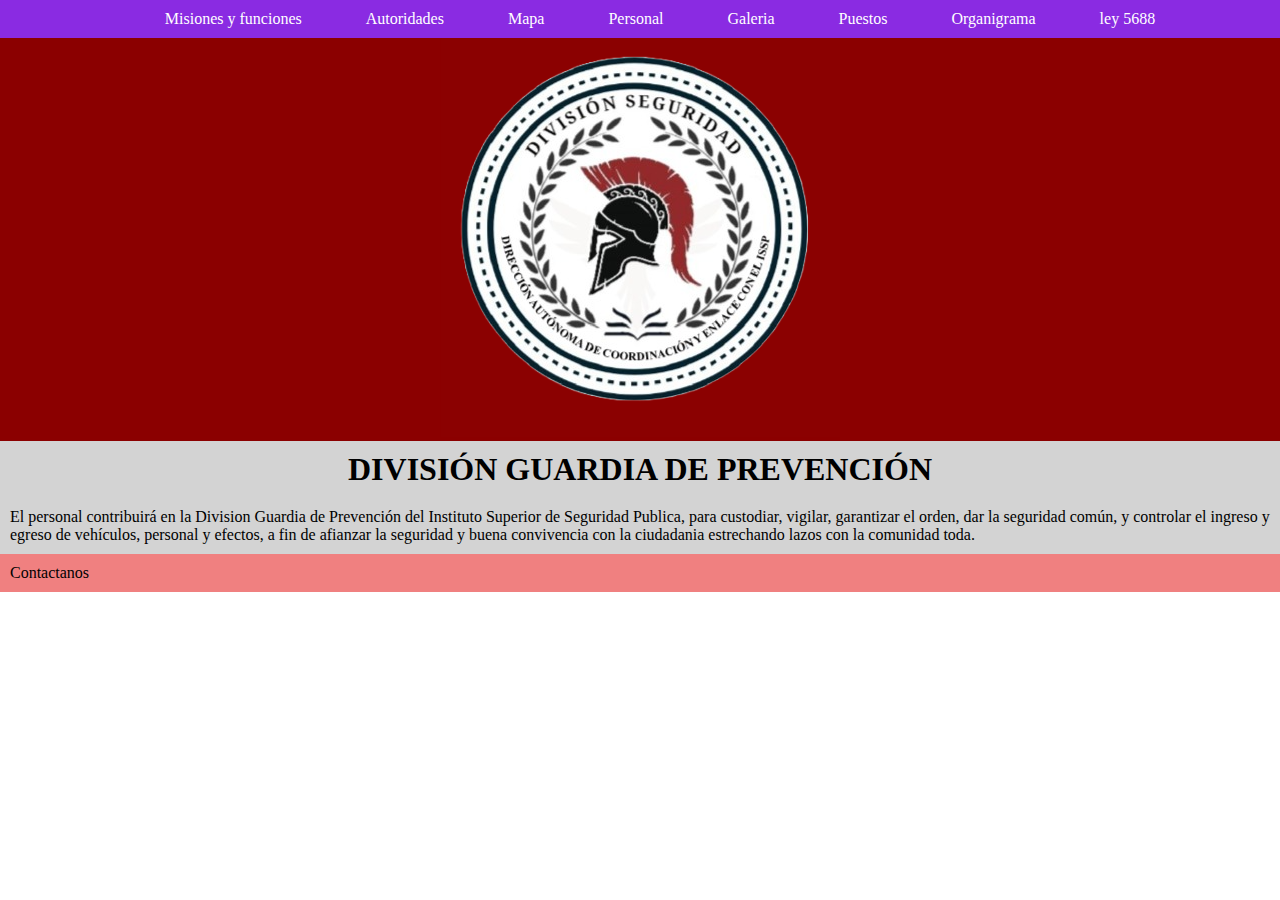
<file: index.html>
<!DOCTYPE html>
<html lang="es">
<head>
	<meta charset="utf-8">
	<meta name="viewport" content="width=device-width, initial-scale=1">
	<link rel="stylesheet" type="text/css" href="index.css">
	<link rel="icon" type="text/css" href="escudo_div_seg.ico">
	<title>División Guardia de Prevención</title>
</head>
<body>
	<header>
		<ul>
			<li><a href="index.html">Misiones y funciones</a></li>
			<li><a href="autoridades.html">Autoridades</a></li>
			<li><a href="mapa.html">Mapa</a></li>
			<li><a href="personal.html">Personal</a></li>
			<li><a href="galeria.html">Galeria</a></li>
			<li><a href="puestos.html">Puestos</a></li>
			<li><a href="ORGANIGRAMA2.HTML">Organigrama</a></li>
			<li><a href="ley.html">ley 5688</a></li>
		</ul> 
	</header>
	<main>
		<div class="logo">
			<img src="Mi proyecto.png" alt="escudo Guardia de Prevención">
		</div>
		<div class="mision">
			<h1>DIVISIÓN GUARDIA DE PREVENCIÓN</h1>
			<p>El personal contribuirá en la Division Guardia de Prevención del Instituto Superior de Seguridad Publica, para custodiar, vigilar, garantizar el orden, dar la seguridad común, y controlar el ingreso y egreso de vehículos, personal y efectos, a fin de afianzar la seguridad y buena convivencia con la ciudadania estrechando lazos con la comunidad toda.</p>
		</div>
	</main>
	<footer>
		<p>Contactanos</p>
		
	</footer>
</body>
</html>
</file>
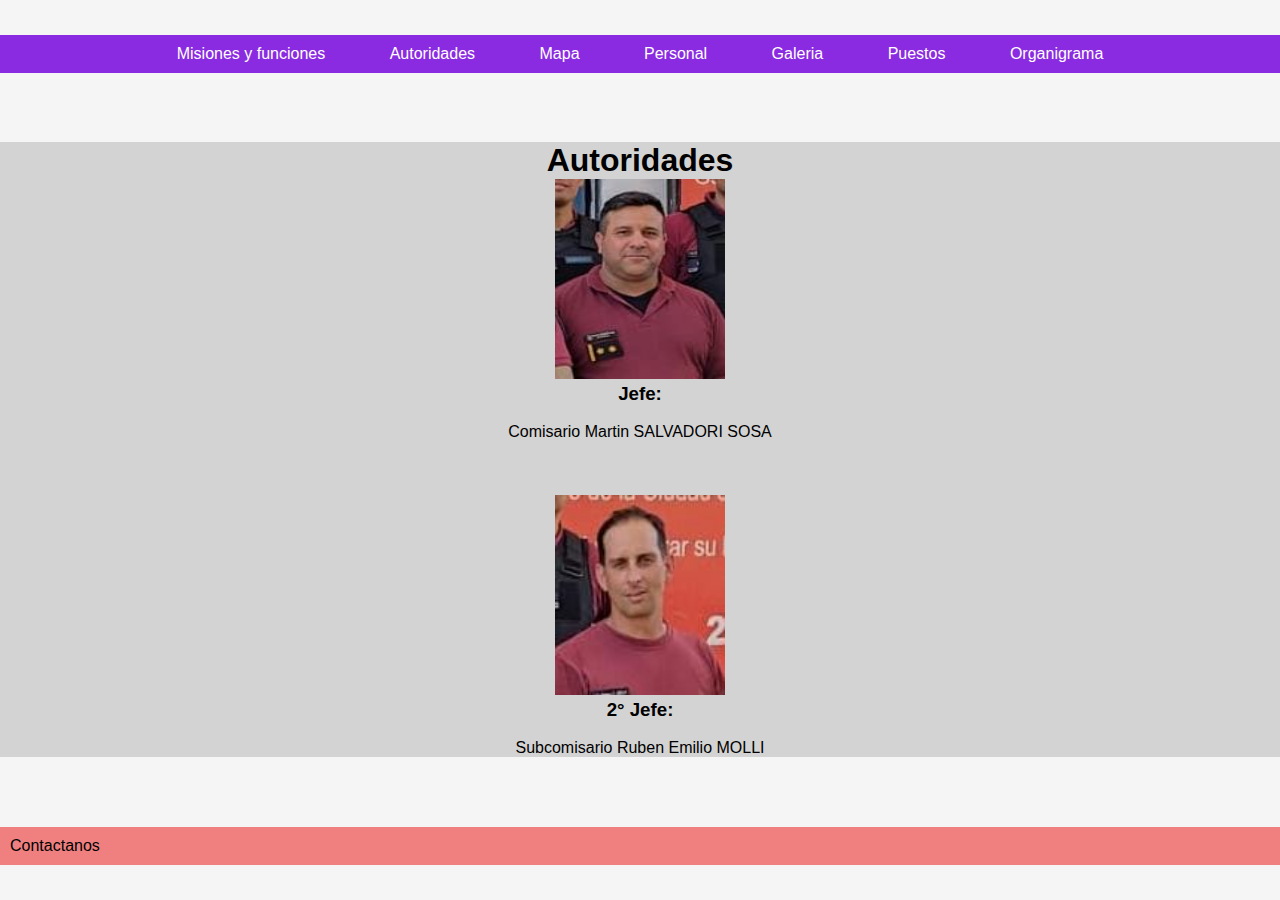
<file: autoridades.html>
<!DOCTYPE html>
<html lang="es">
<head>
	<meta charset="utf-8">
	<meta name="viewport" content="width=device-width, initial-scale=1">
	<link rel="stylesheet" type="text/css" href="autoridades.css">
	<link rel="stylesheet" type="text/css" href="ORGANIGRAMA.CSS">
	<link rel="icon" type="text/css" href="escudo_div_seg.ico">
	<title>División Guardia de Prevención</title>
</head>
<body>
	<header>
		<ul>
			<li><a href="index.html">Misiones y funciones</a></li>
			<li><a href="autoridades.html">Autoridades</a></li>
			<li><a href="mapa.html">Mapa</a></li>
			<li><a href="personal.html">Personal</a></li>
			<li><a href="galeria.html">Galeria</a></li>
			<li><a href="puestos.html">Puestos</a></li>
			<li><a href="ORGANIGRAMA.HTML">Organigrama</a></li>
		</ul> 
	</header>
	
	<main>
		<div class="autoridades">
			<h1>Autoridades</h1>
			<img src="salvadori_sosa.jpeg" alt="jefe Division Seguridad">
			<h3>Jefe:</h3><br>
			<p>Comisario Martin SALVADORI SOSA</p></br>	
			<br>
			<br>
			<img src="molli.jpeg" alt="2° jefe Division Seguridad">

			<h3>2° Jefe:</h3><br>
			<p>Subcomisario Ruben Emilio MOLLI<br>
			</p>
			
		</div>
	</main>	
	<footer>
		<p>Contactanos</p>
		
	</footer>
</body>
</html>
</file>
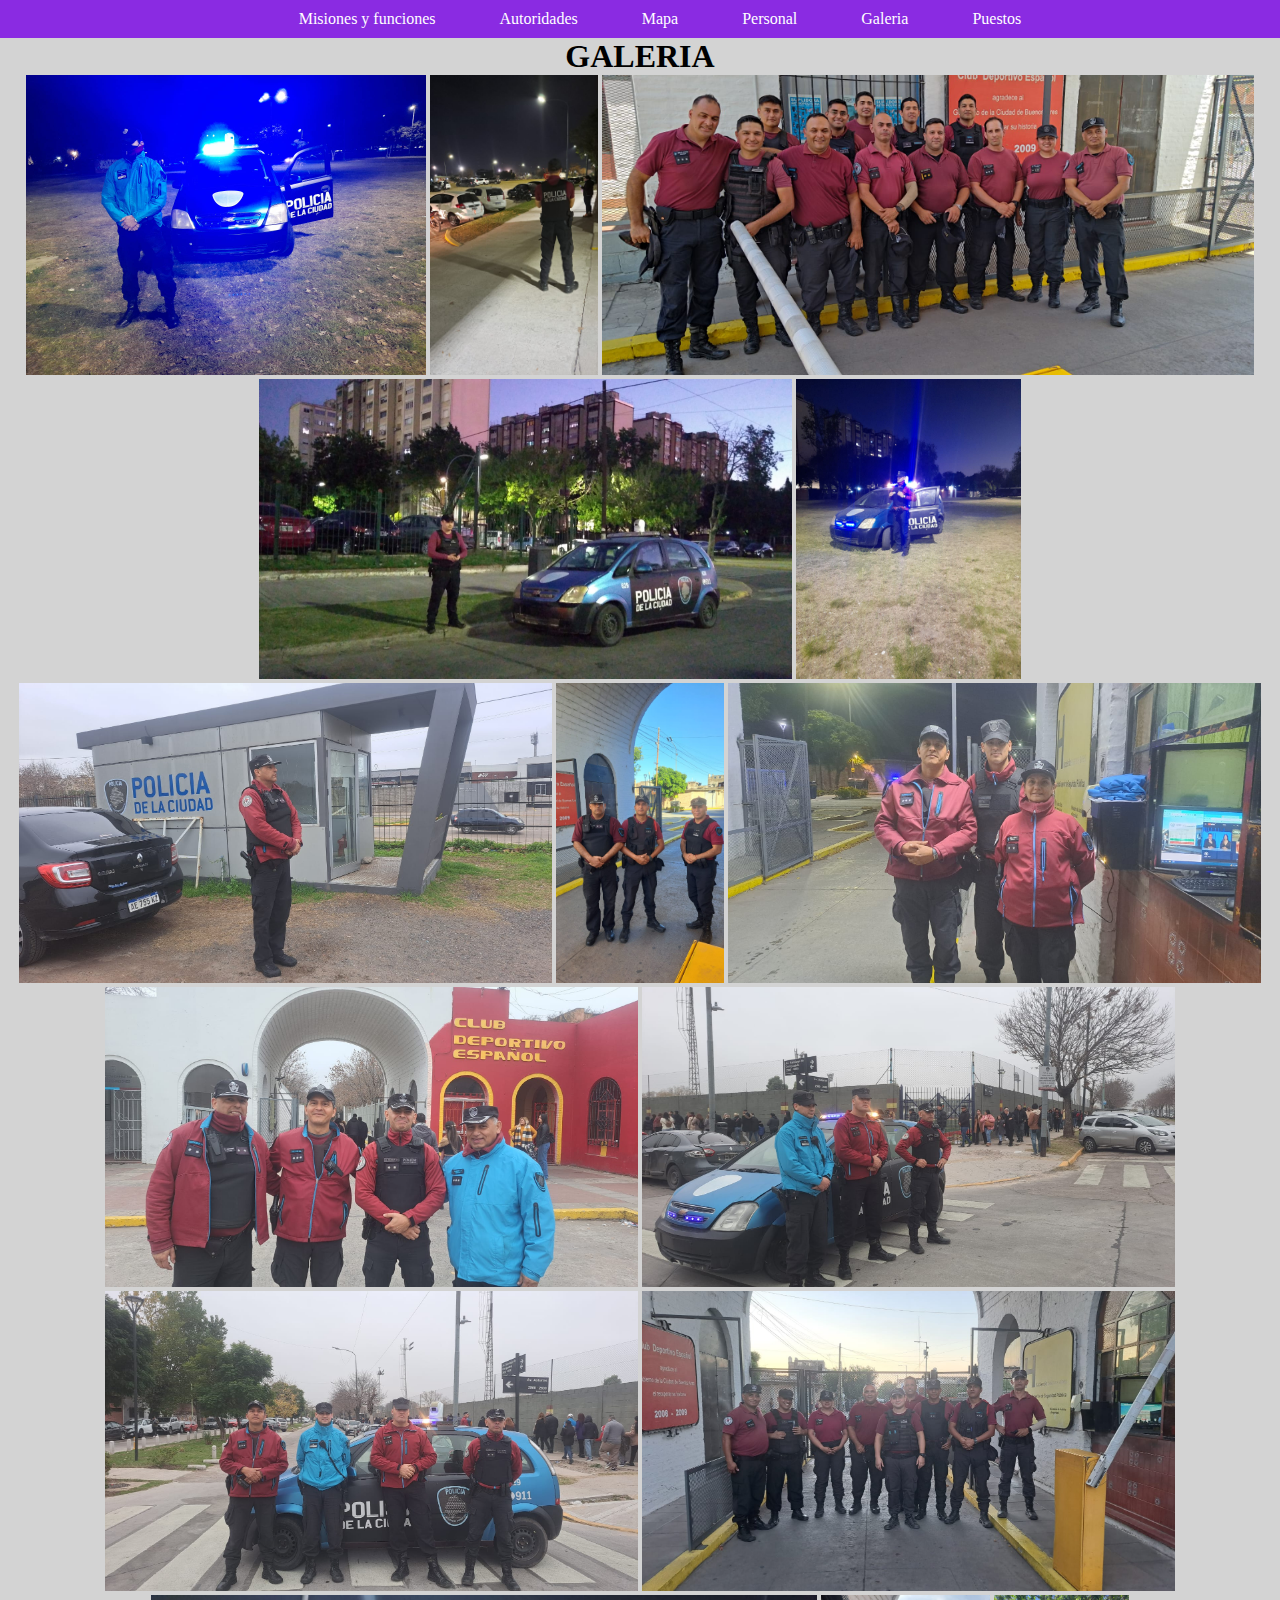
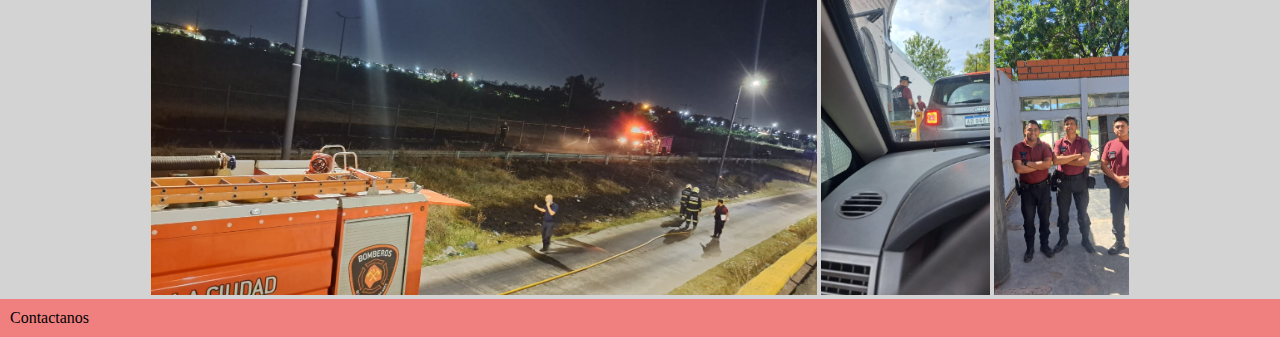
<file: galeria.html>
<!DOCTYPE html>
<html lang="es">
<head>
	<meta charset="utf-8">
	<meta name="viewport" content="width=device-width, initial-scale=1">
	<link rel="stylesheet" type="text/css" href="galeria.css">
	<link rel="icon" type="text/css" href="escudo_div_seg.ico">
	<title>División Guardia de Prevención</title>
</head>
<body>
	<header>
		<ul>
			<li><a href="index.html">Misiones y funciones</a></li>
			<li><a href="autoridades.html">Autoridades</a></li>
			<li><a href="mapa.html">Mapa</a></li>
			<li><a href="personal.html">Personal</a></li>
			<li><a href="galeria.html">Galeria</a></li>
			<li><a href="puestos.html">Puestos</a></li>
		</ul> 
	</header>
	<main>
		<div>
			<h1>GALERIA</h1>
			<img src="g1.jpeg">
			<img src="g2.jpeg">
			<img src="g3.jpeg">
			<img src="g4.jpeg">
			<img src="g5.jpeg">
			<img src="g6.jpeg">
			<img src="g7.jpeg">
			<img src="g8.jpeg">
			<img src="g9.jpeg">
			<img src="g10.jpeg">
			<img src="g11.jpeg">
			<img src="g12.jpeg">
			<img src="g13.jpeg">
			<img src="g14.jpeg">
			<img src="g15.jpeg">		
		</div>
	</main>
	<footer>
		<p>Contactanos</p>
		
	</footer>
</body>
</html>
</file>
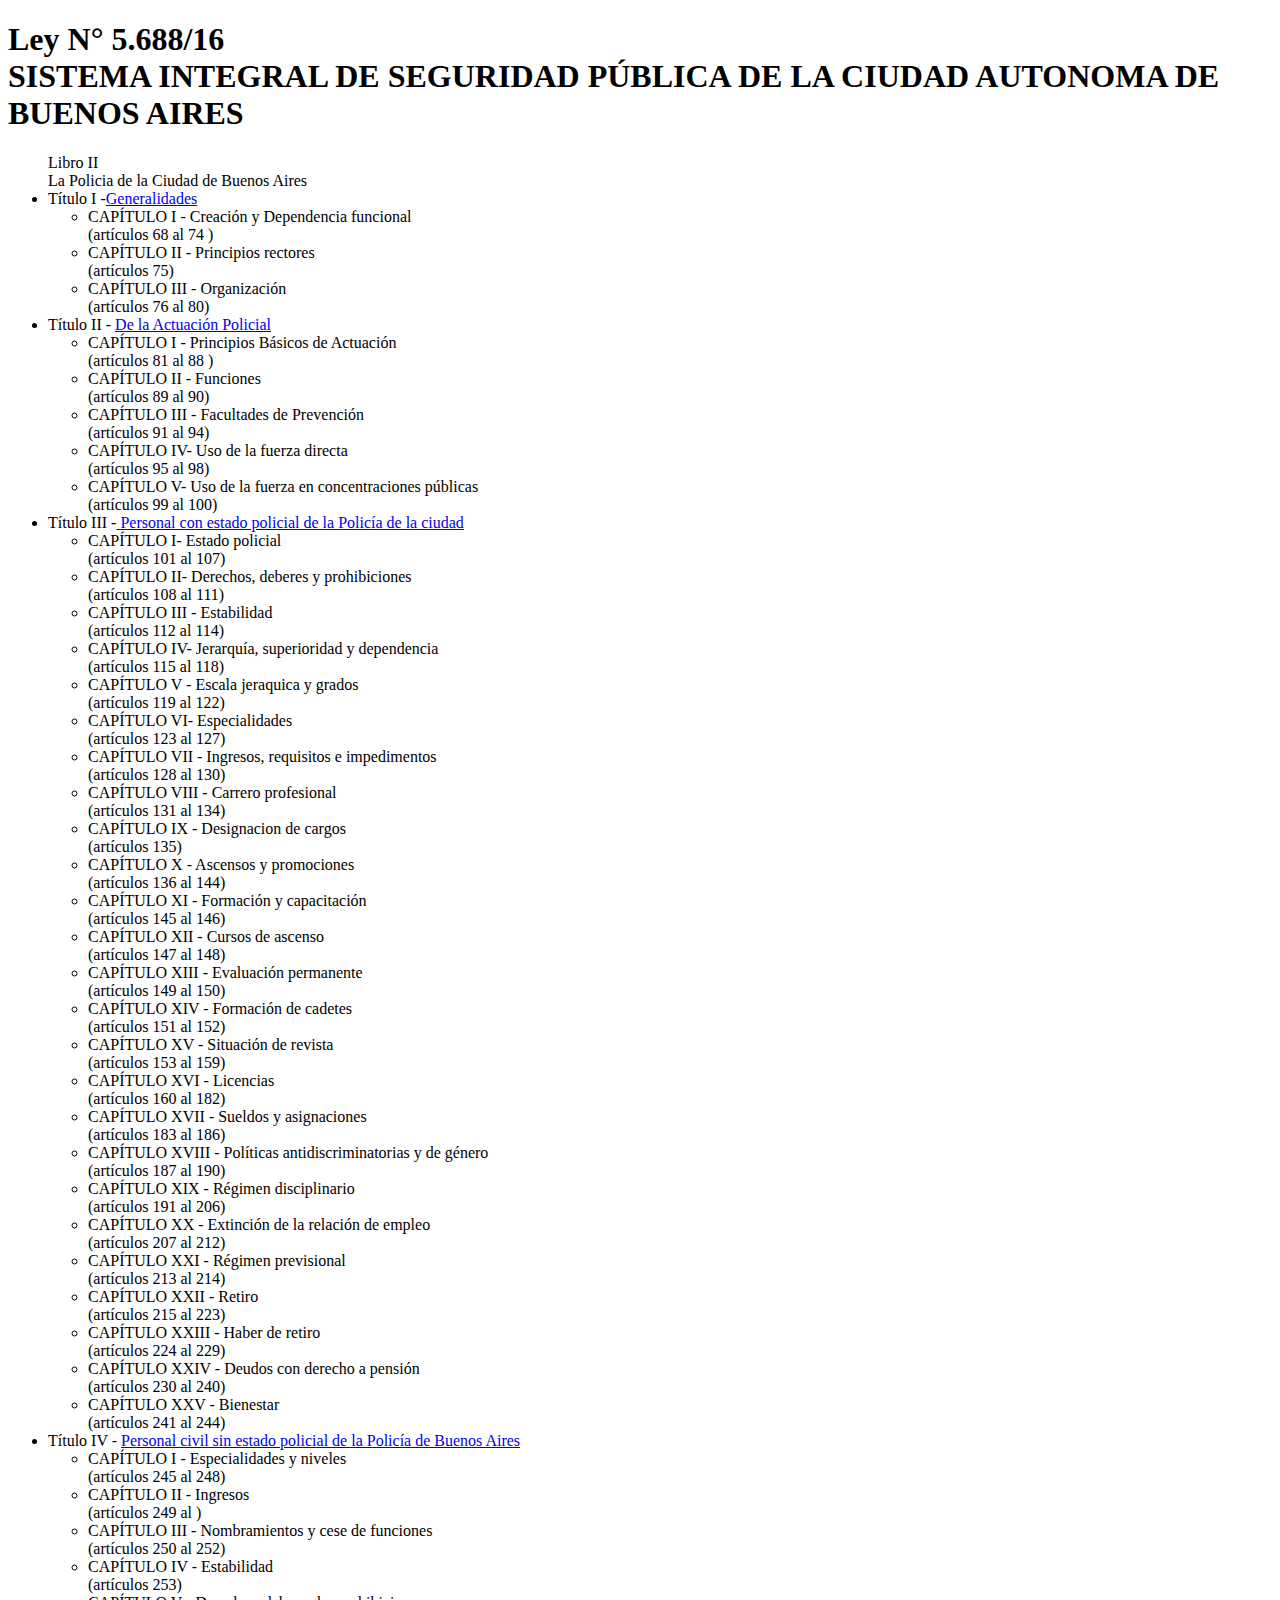
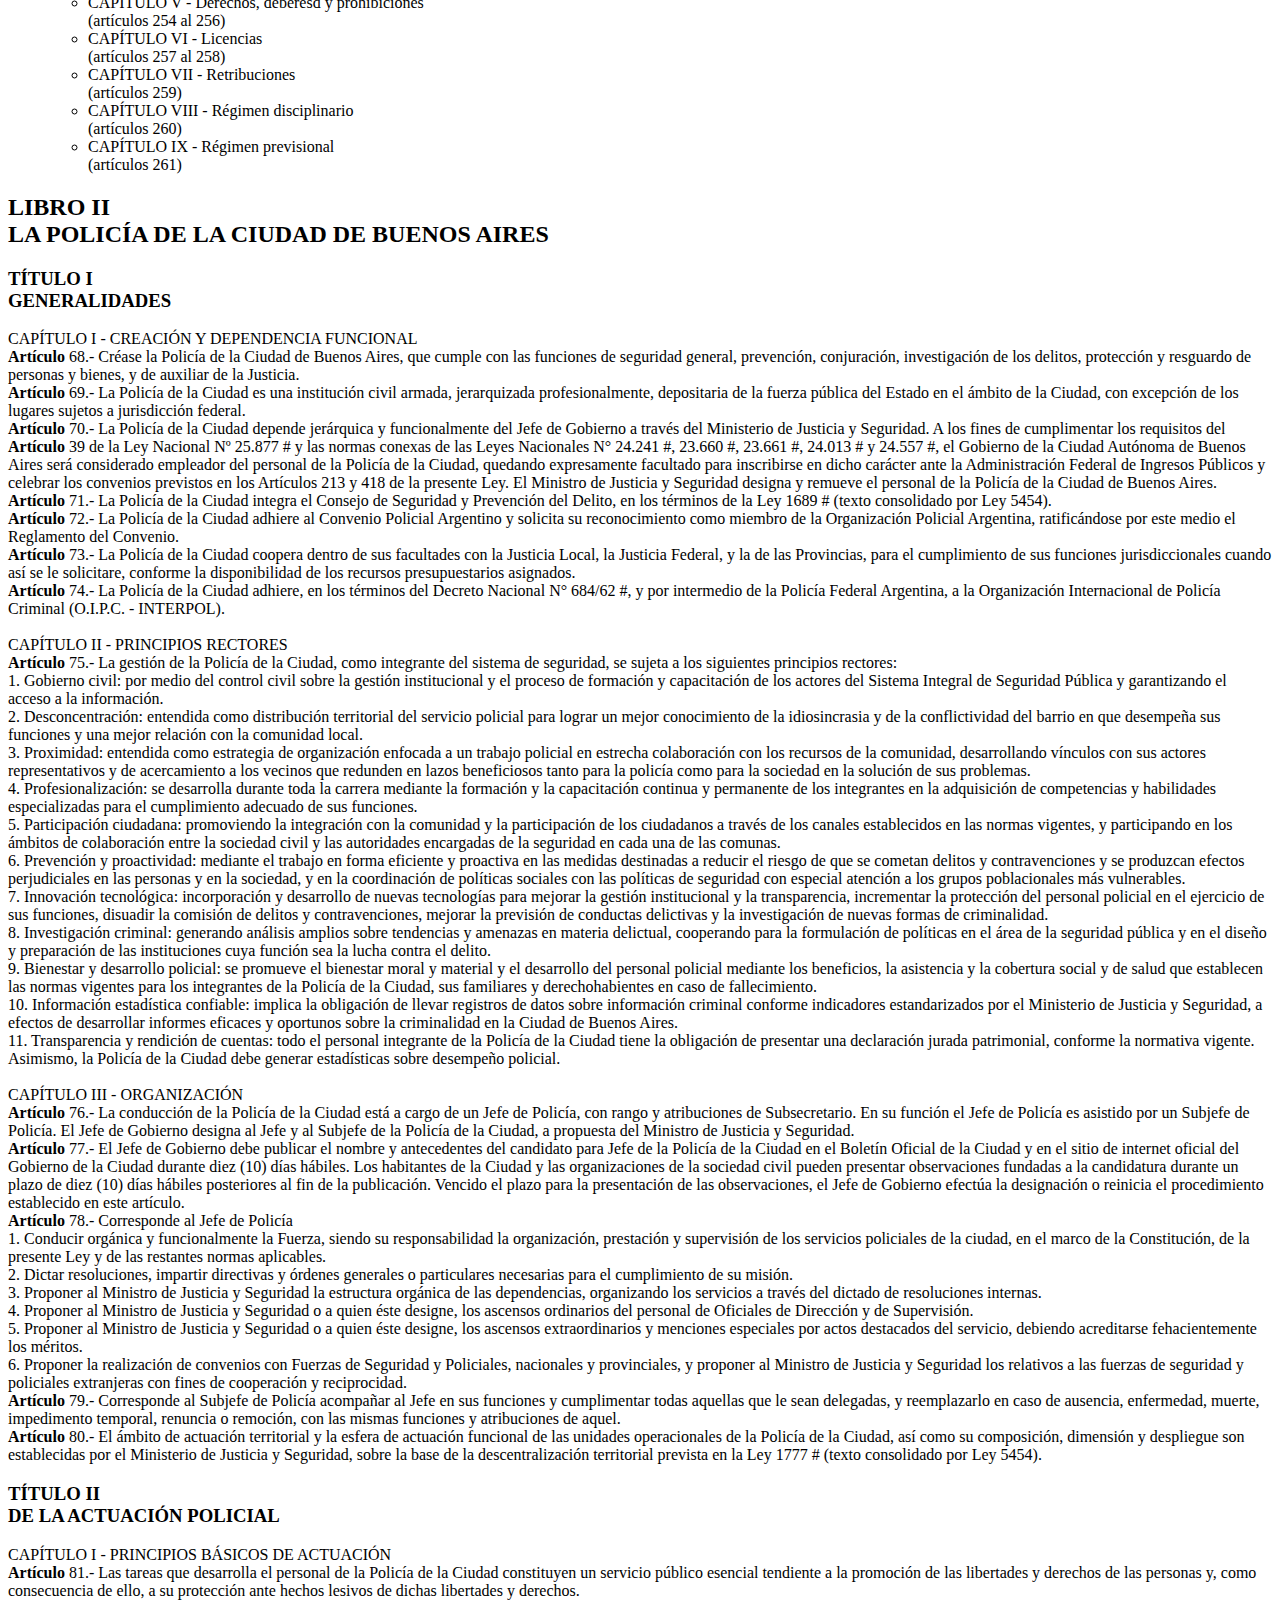
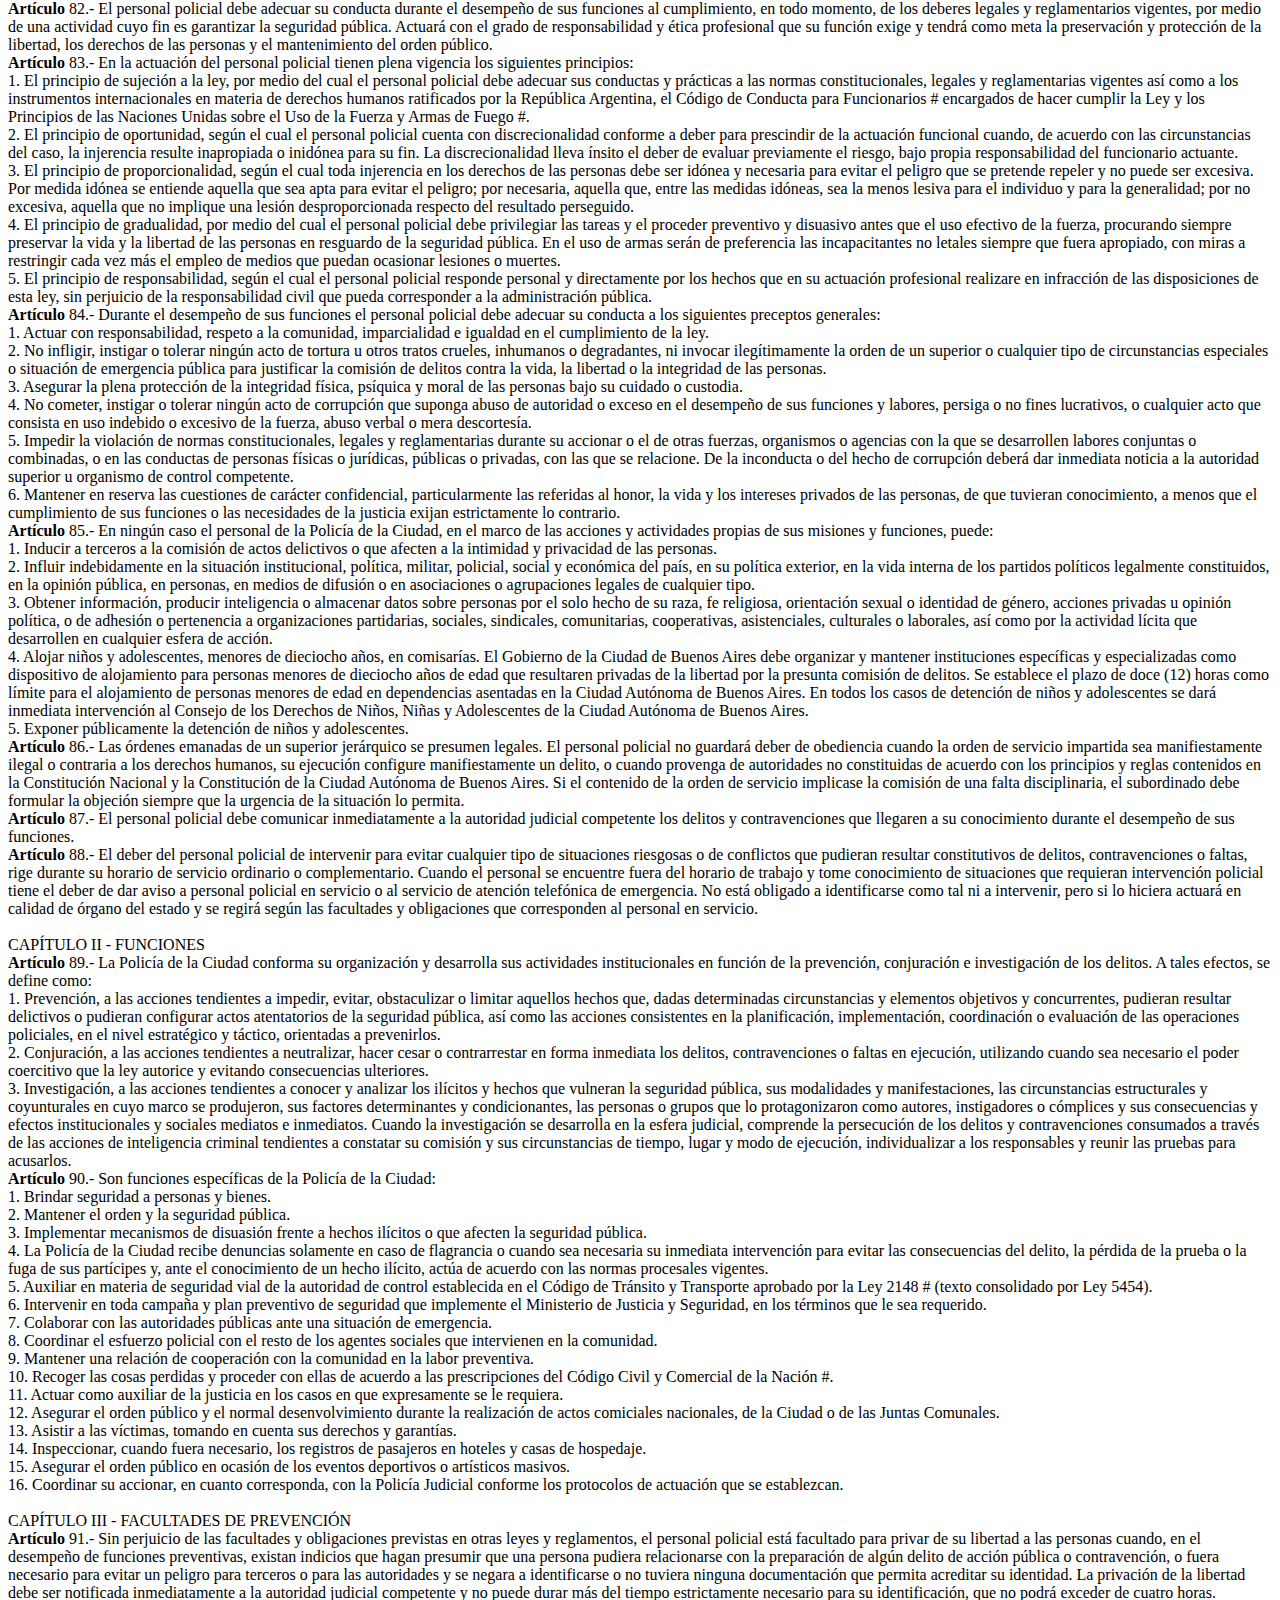
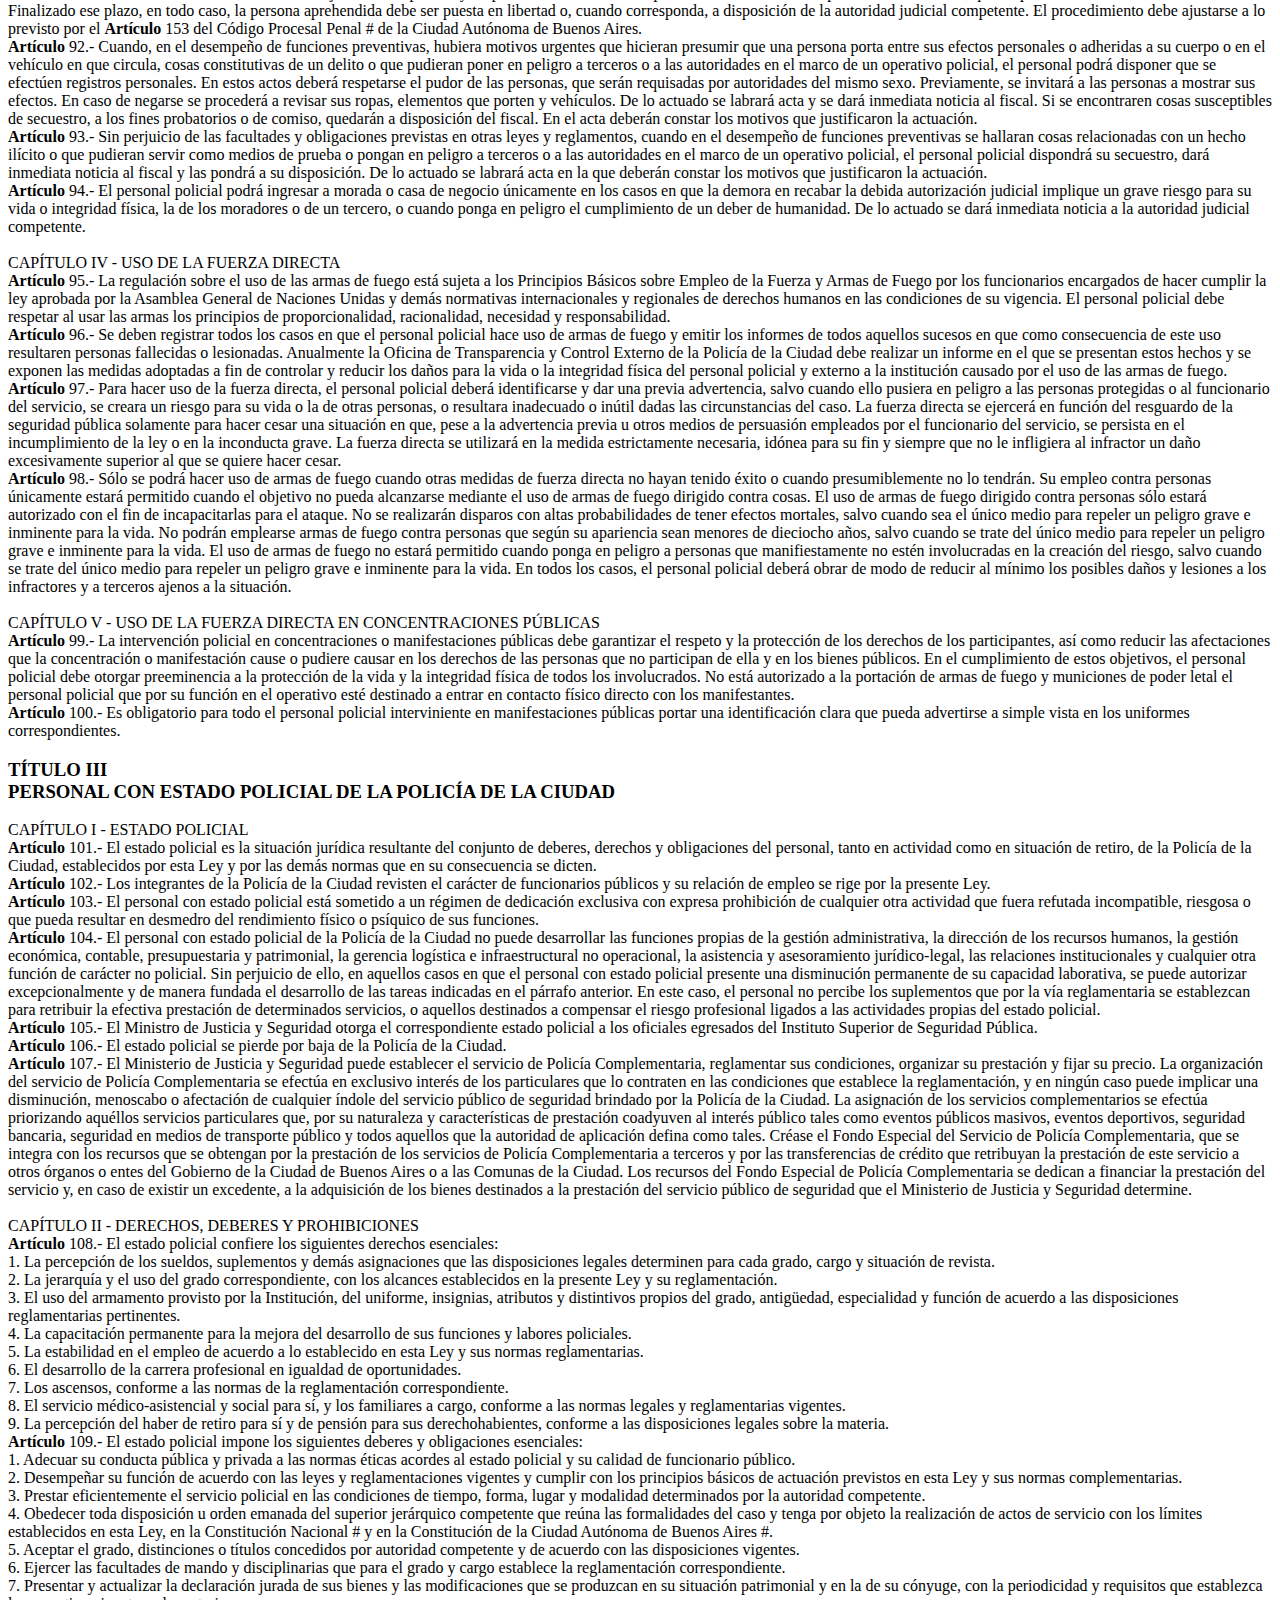
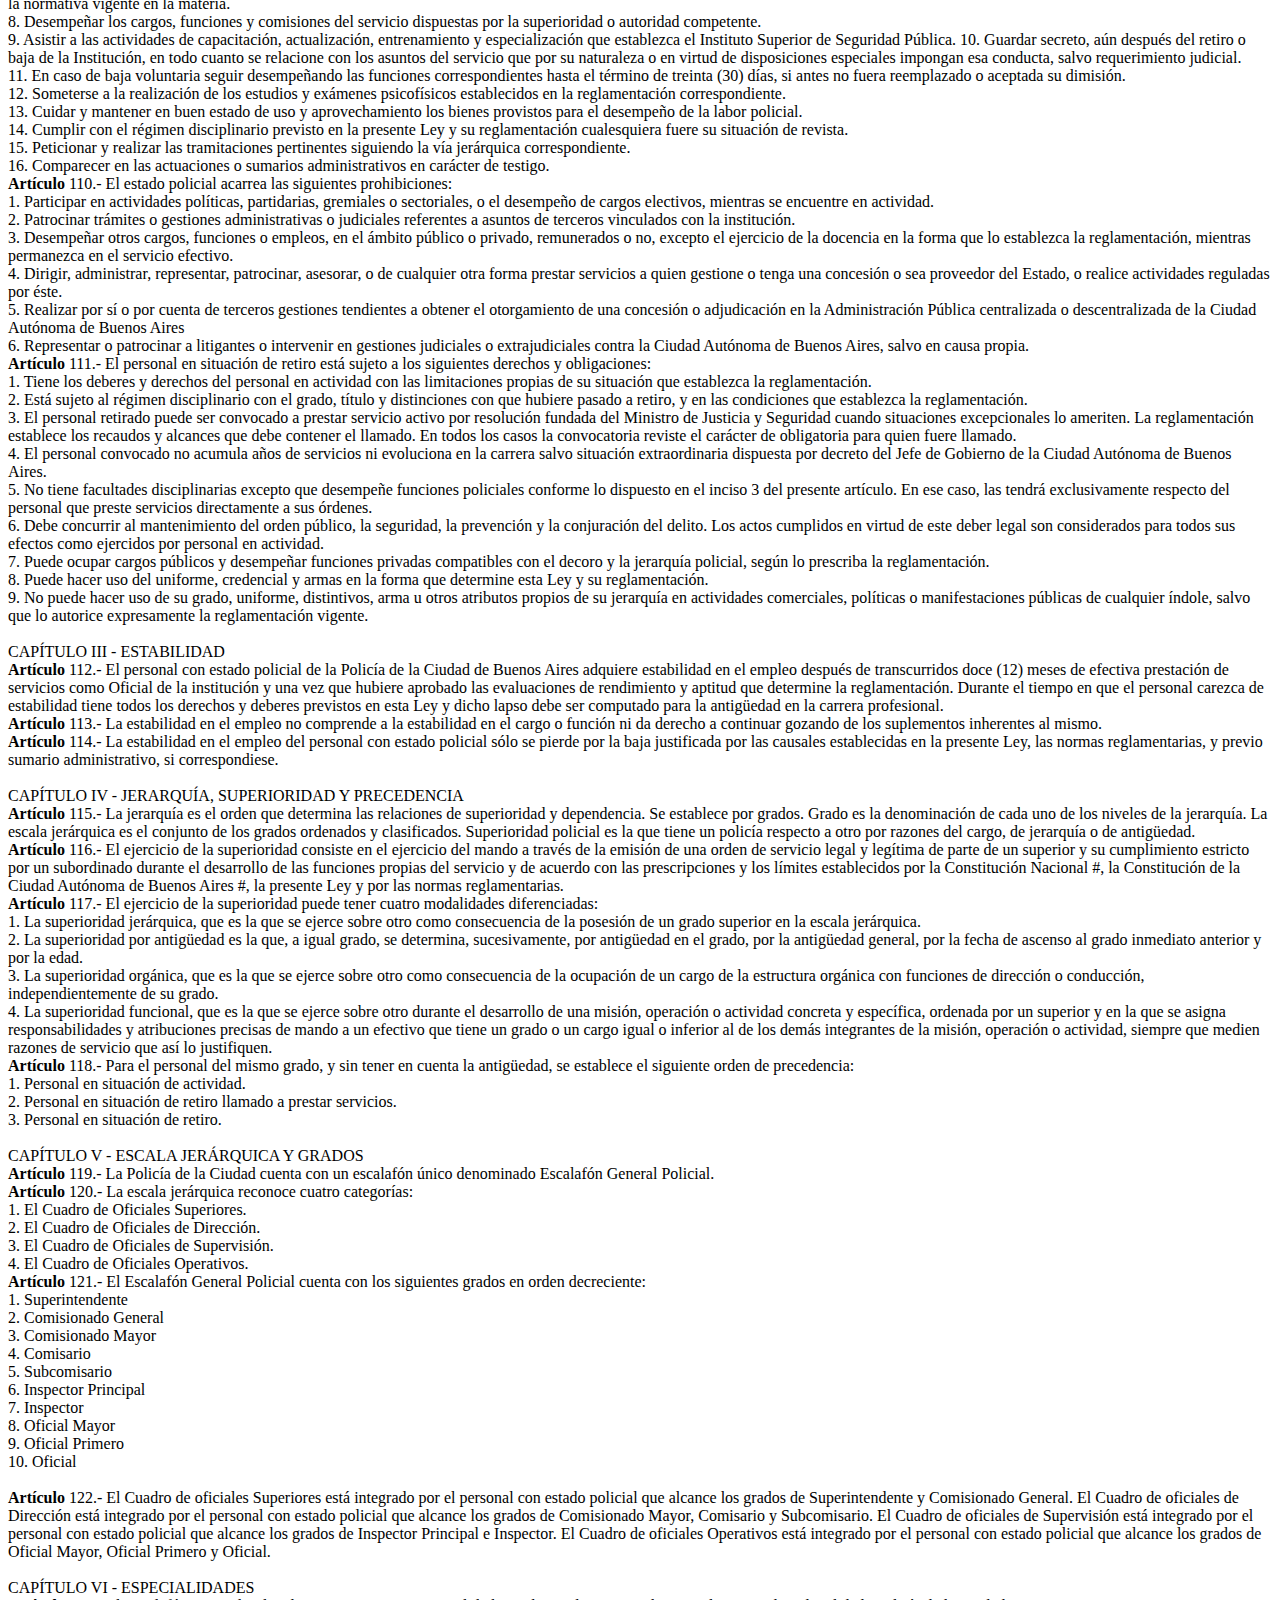
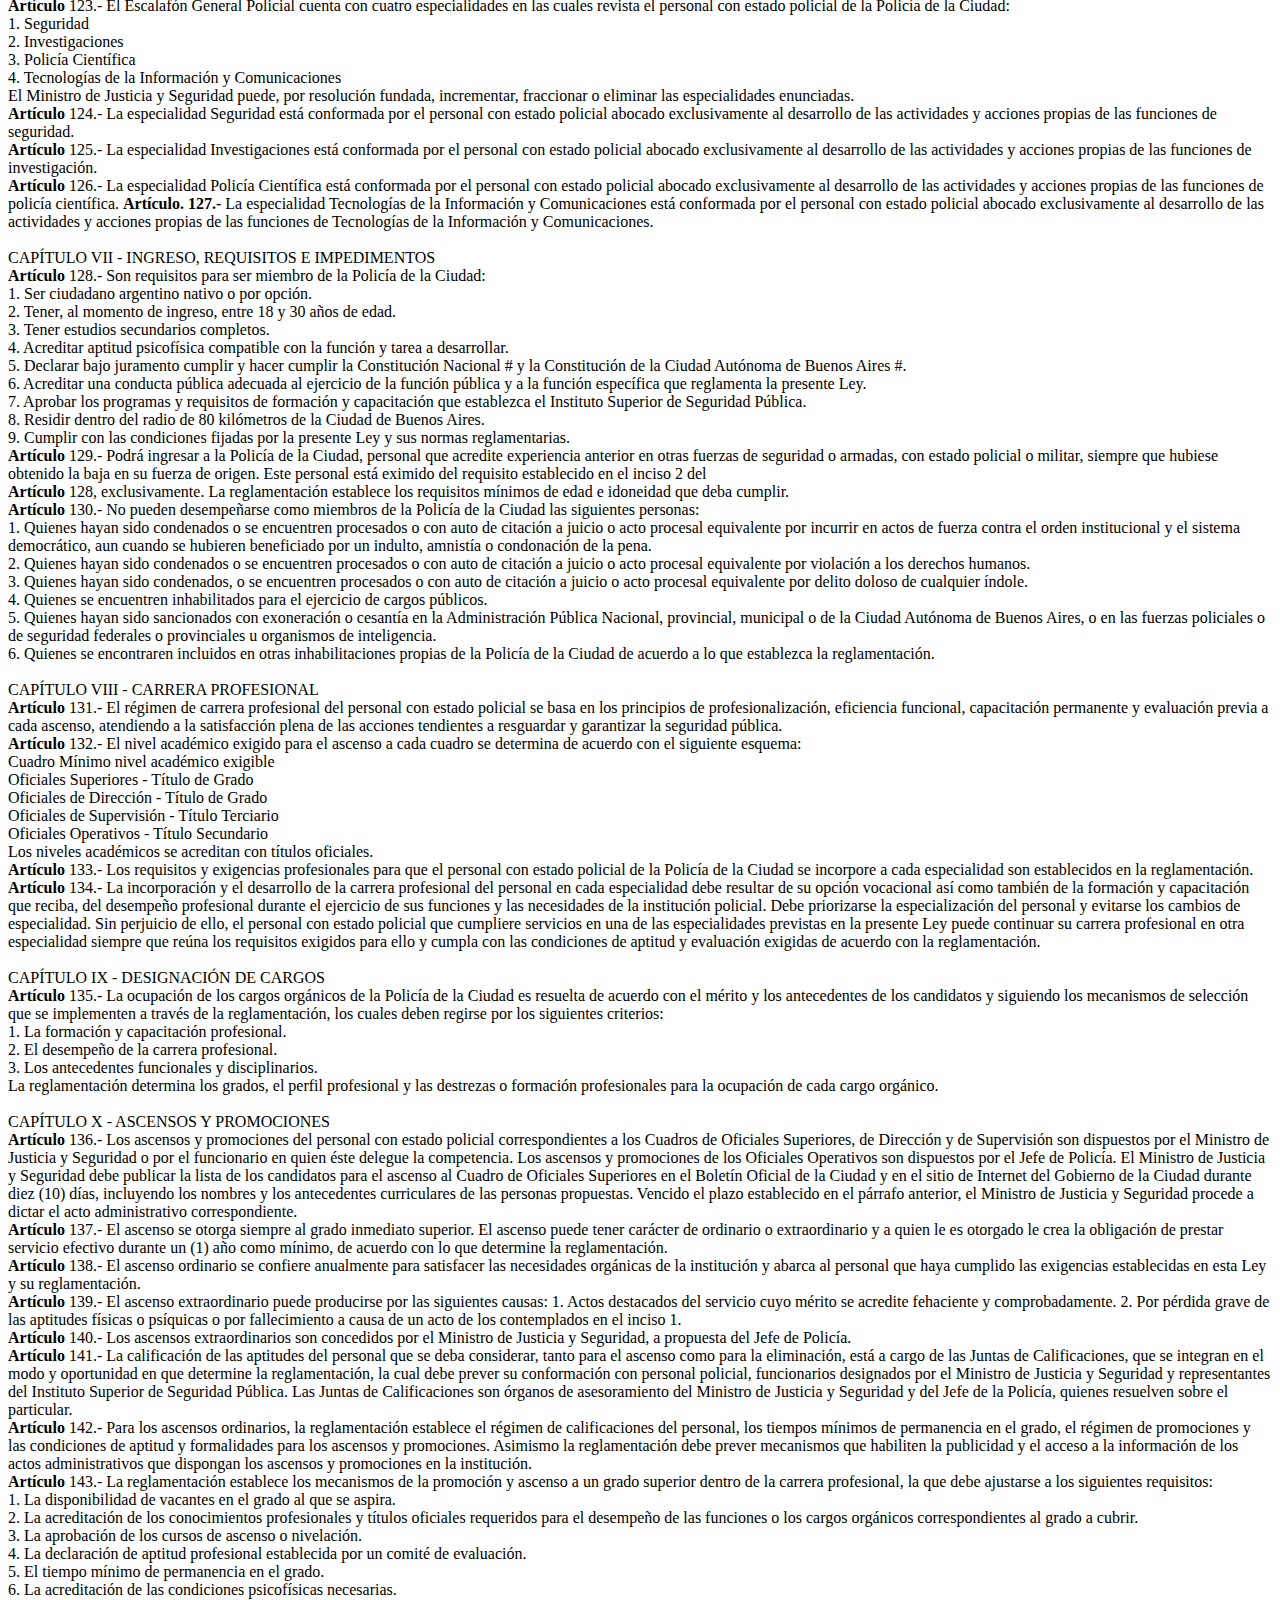
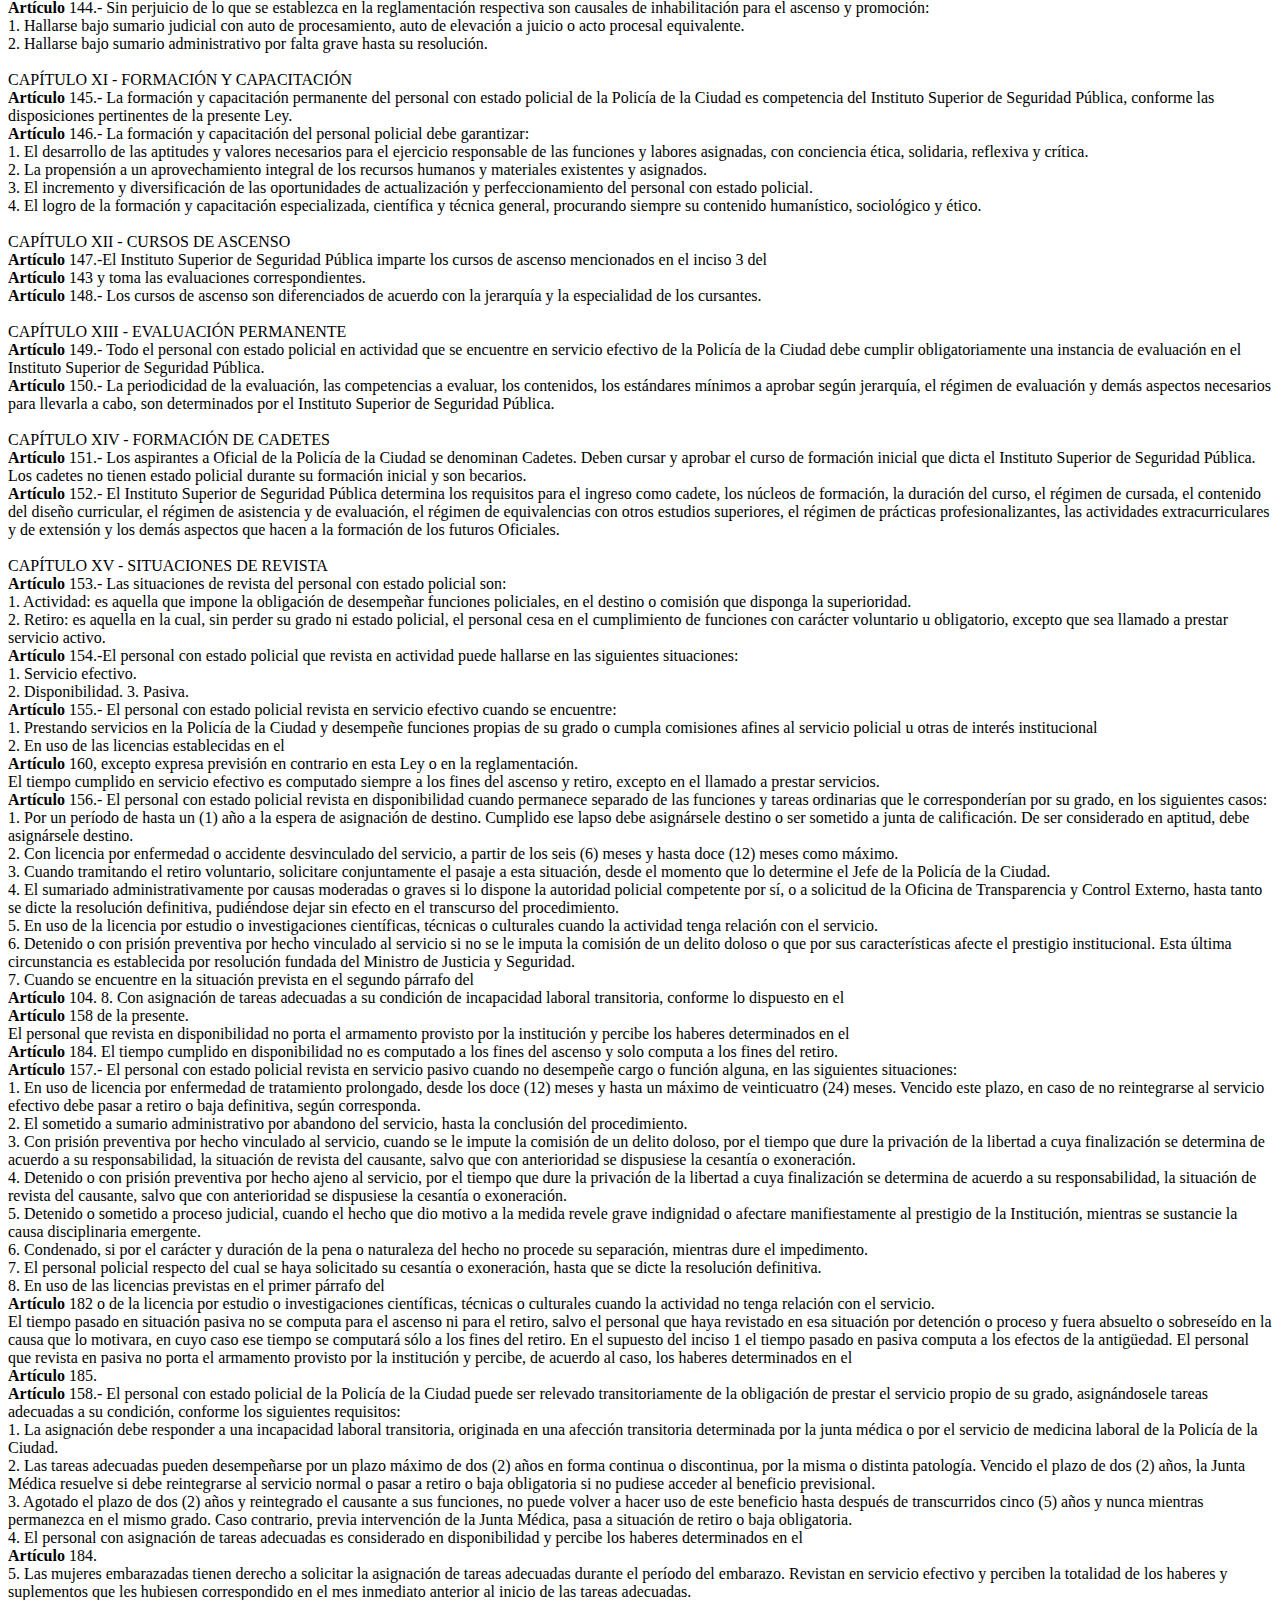
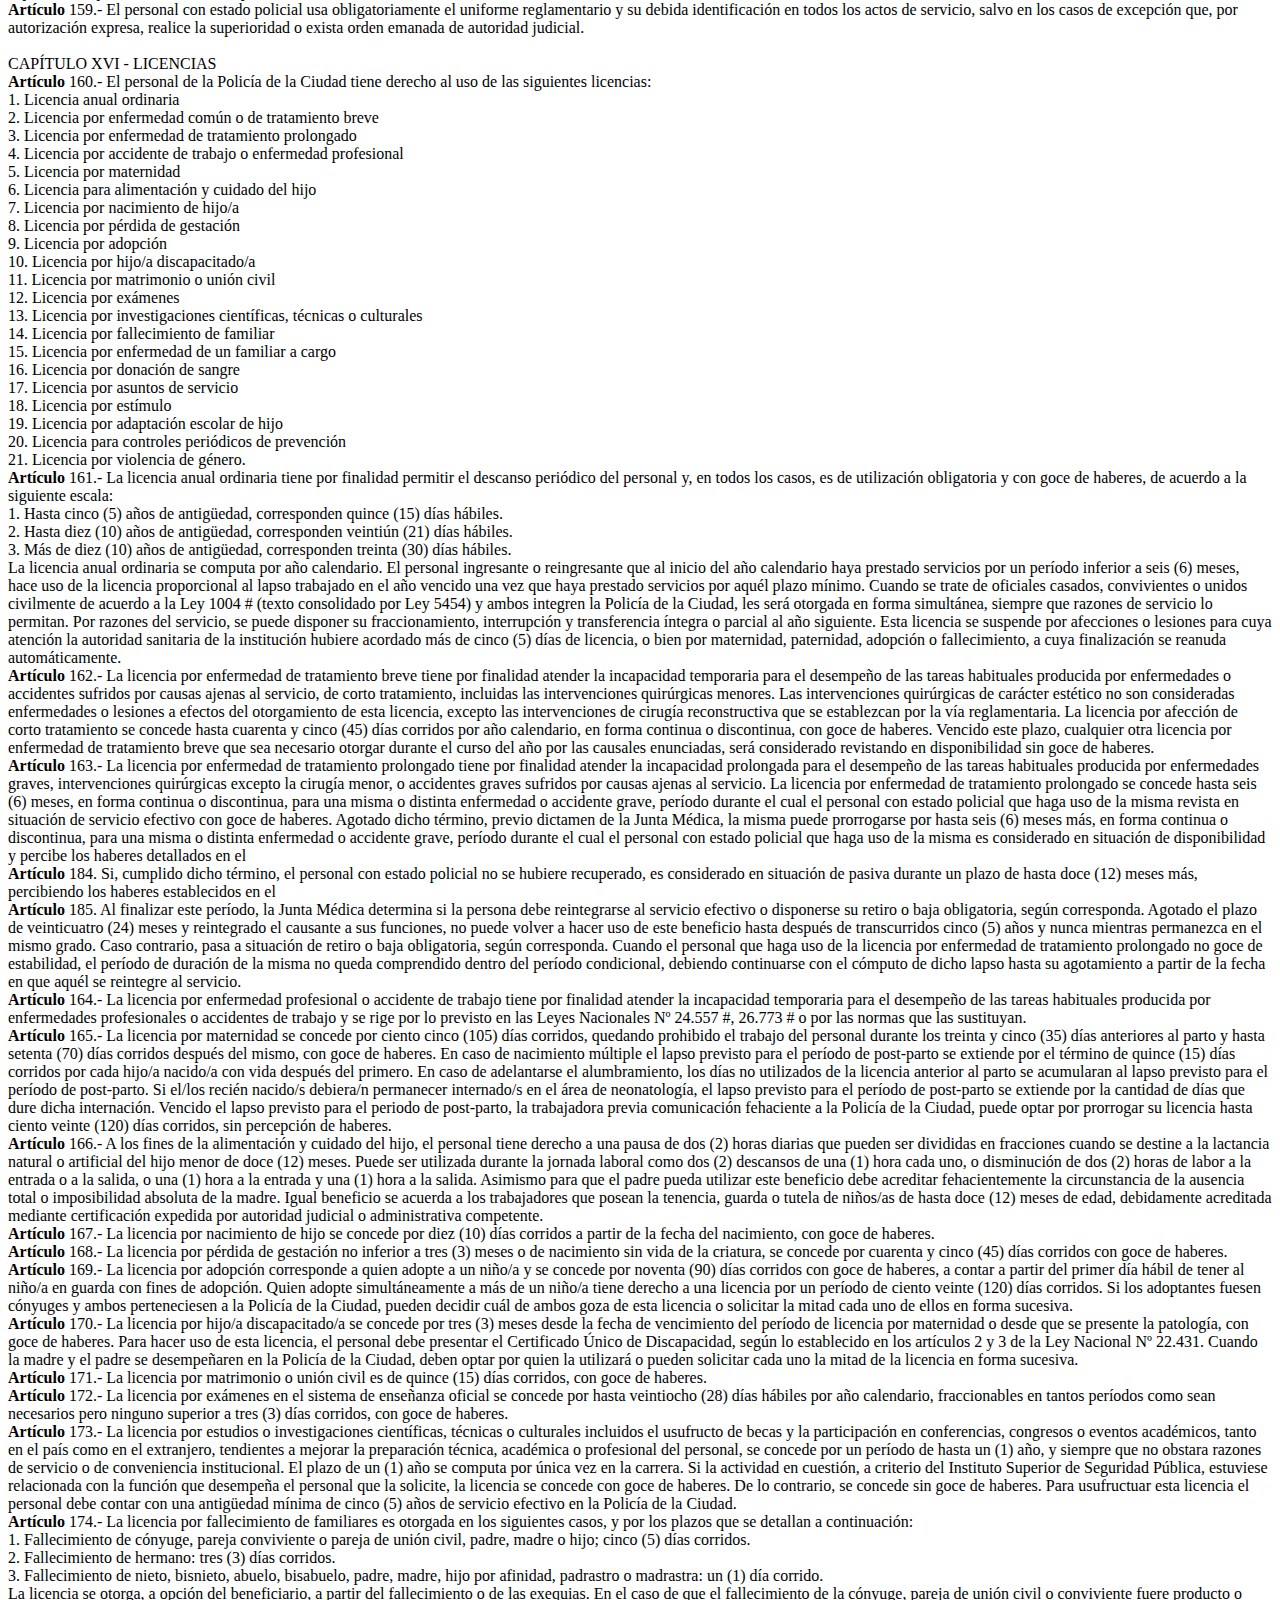
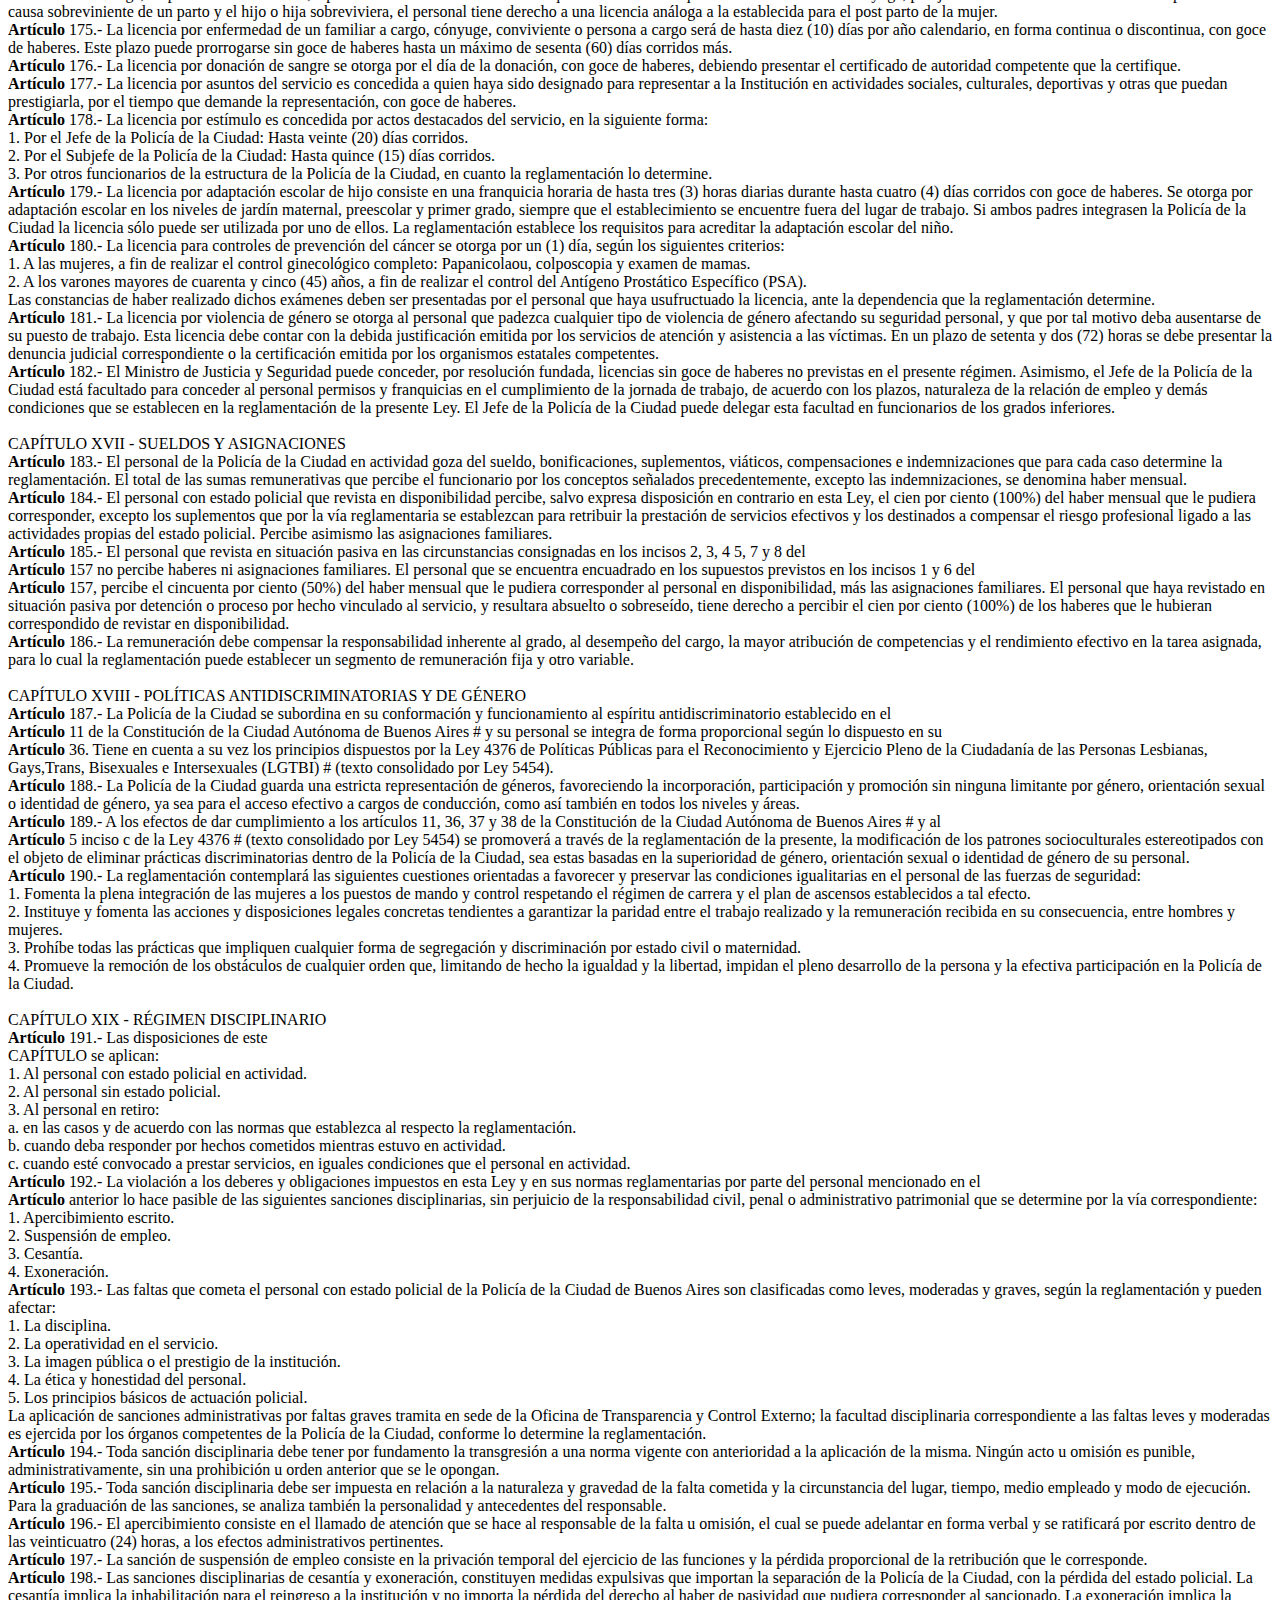
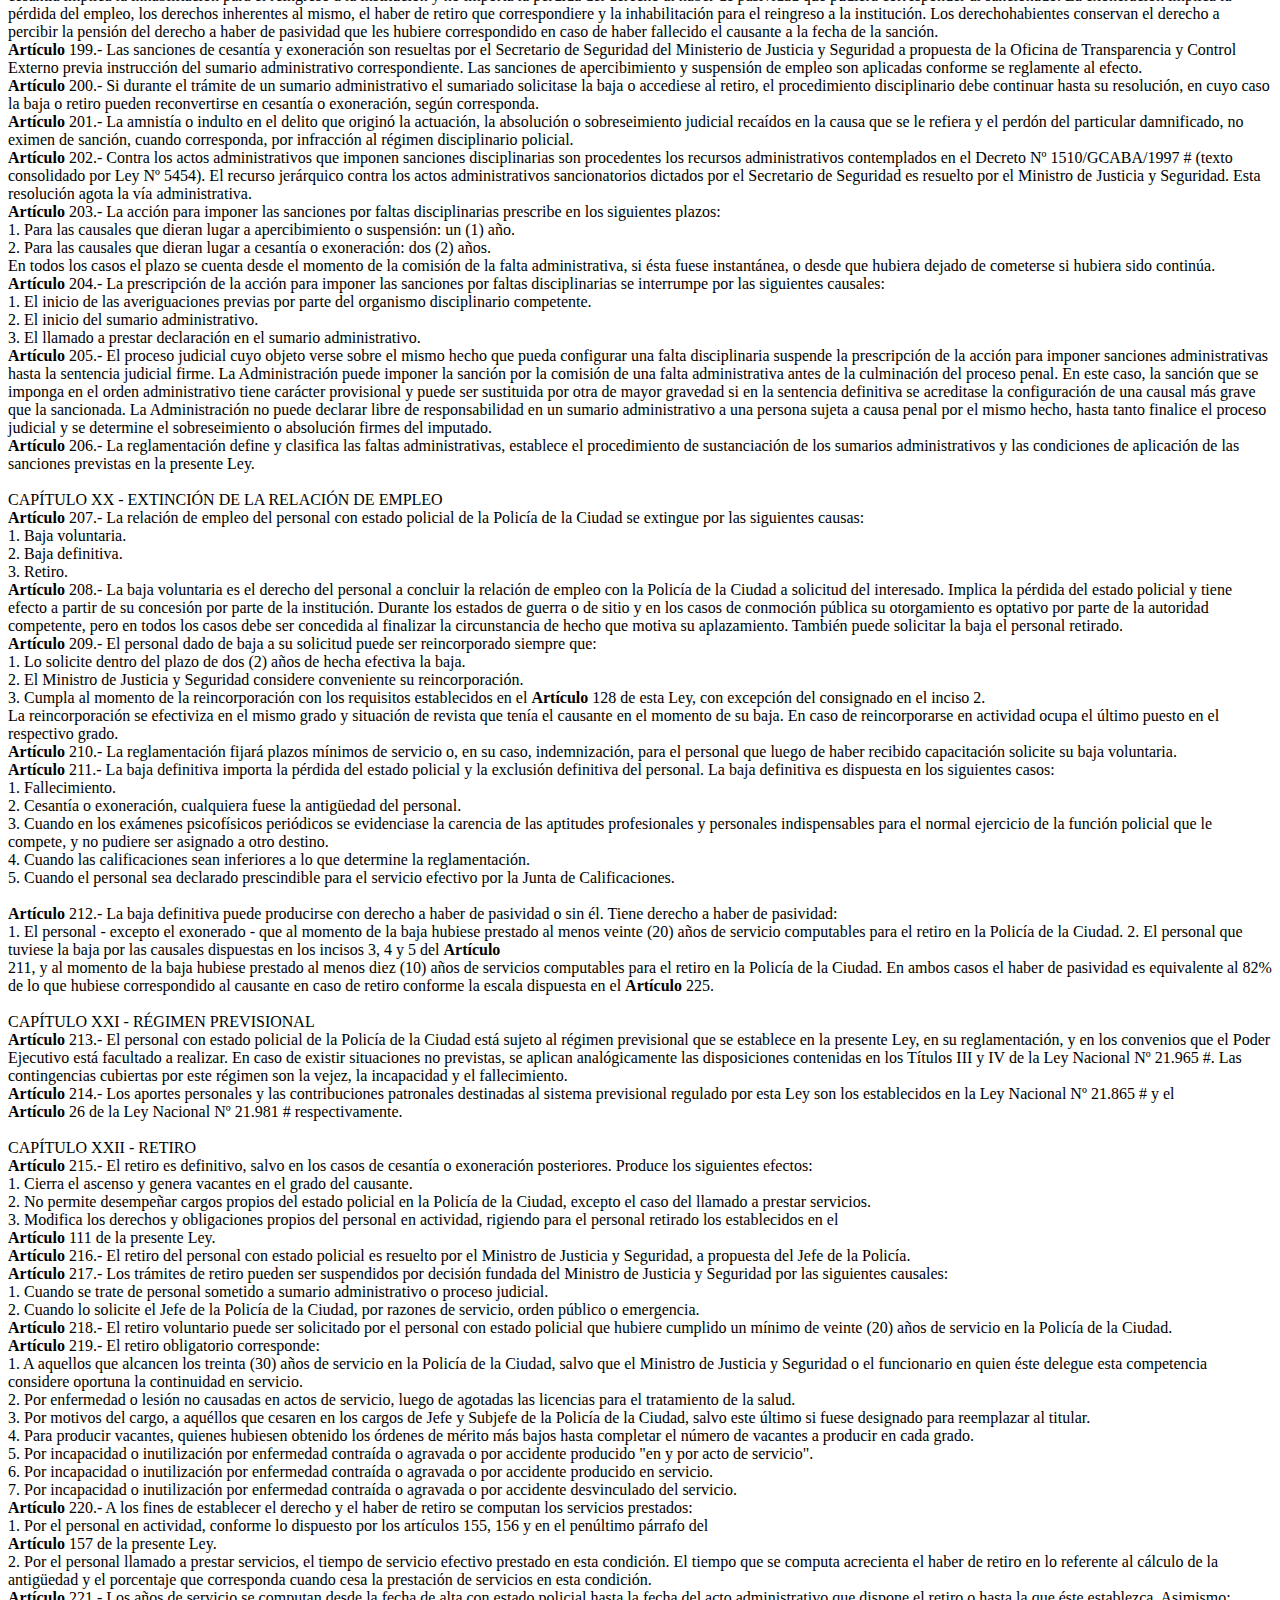
<file: ley.html>
<!DOCTYPE html>
<html>
<head>
	<meta charset="utf-8">
	<meta name="viewport" content="width=device-width, initial-scale=1">
	<title>Ley 5688/16</title>
</head>
<body>
<h1>Ley N° 5.688/16<br>
SISTEMA INTEGRAL DE SEGURIDAD PÚBLICA DE LA CIUDAD AUTONOMA DE BUENOS AIRES</h1>

<ul>Libro II<br>
La Policia de la Ciudad de Buenos Aires
	<li>Título I -<a href="#titulo1">Generalidades</a></li>
		<ul>	
			<li>CAPÍTULO I - Creación y Dependencia funcional<br>(artículos 68 al 74 )</li>
			<li>CAPÍTULO II - Principios rectores<br>(artículos 75)</li>
			<li>CAPÍTULO III - Organización<br>(artículos 76 al 80)</li>
		</ul>
	<li>Título II - <a href="#titulo2">De la Actuación Policial</a></li>
		<ul>	
			<li>CAPÍTULO I - Principios Básicos de Actuación<br>(artículos 81 al 88 )</li>
			<li>CAPÍTULO II - Funciones<br>(artículos 89 al 90)</li>
			<li>CAPÍTULO III - Facultades de Prevención<br>(artículos 91 al 94)</li>
			<li>CAPÍTULO IV- Uso de la fuerza directa<br>(artículos 95 al 98)</li>
			<li>CAPÍTULO V- Uso de la fuerza en concentraciones públicas<br>(artículos 99 al 100)</li>
		</ul>
	<li>Título III -<a href="#titulo3"> Personal con estado policial de la Policía de la ciudad</a></li>
		<ul>	
			<li>CAPÍTULO I- Estado policial<br>(artículos 101 al 107)</li>
			<li>CAPÍTULO II- Derechos, deberes y prohibiciones<br>(artículos 108 al 111)</li>
			<li>CAPÍTULO III - Estabilidad<br>(artículos 112 al 114)</li>
			<li>CAPÍTULO IV- Jerarquía, superioridad y dependencia<br>(artículos 115 al 118)</li>
			<li>CAPÍTULO V - Escala jeraquica y grados<br>(artículos 119 al 122)</li>
			<li>CAPÍTULO VI- Especialidades<br>(artículos 123 al 127)</li>
			<li>CAPÍTULO VII - Ingresos, requisitos e impedimentos<br>(artículos 128 al 130)</li>
			<li>CAPÍTULO VIII - Carrero profesional<br>(artículos 131 al 134)</li>
			<li>CAPÍTULO IX - Designacion de cargos<br>(artículos 135)</li>
			<li>CAPÍTULO X - Ascensos y promociones<br>(artículos 136 al 144)</li>
			<li>CAPÍTULO XI - Formación y capacitación<br>(artículos 145 al 146)</li>
			<li>CAPÍTULO XII - Cursos de ascenso <br>(artículos 147 al 148)</li>
			<li>CAPÍTULO XIII - Evaluación permanente<br>(artículos 149 al 150)</li>
			<li>CAPÍTULO XIV - Formación de cadetes<br>(artículos 151 al 152)</li>
			<li>CAPÍTULO XV - Situación de revista<br>(artículos 153 al 159)</li>
			<li>CAPÍTULO XVI - Licencias<br>(artículos 160 al 182)</li>
			<li>CAPÍTULO XVII - Sueldos y asignaciones<br>(artículos 183 al 186)</li>
			<li>CAPÍTULO XVIII - Políticas antidiscriminatorias y de género<br>(artículos 187 al 190)</li>
			<li>CAPÍTULO XIX - Régimen disciplinario<br>(artículos  191 al 206)</li>
			<li>CAPÍTULO XX - Extinción de la relación de empleo<br>(artículos 207 al 212)</li>
			<li>CAPÍTULO XXI - Régimen previsional<br>(artículos 213 al 214)</li>
			<li>CAPÍTULO XXII - Retiro<br>(artículos 215 al 223)</li>
			<li>CAPÍTULO XXIII - Haber de retiro<br>(artículos 224 al 229)</li>
			<li>CAPÍTULO XXIV - Deudos con derecho a pensión<br>(artículos 230 al 240)</li>
			<li>CAPÍTULO XXV - Bienestar<br>(artículos 241 al 244)</li>
				</ul>
	<li>Título IV - <a href="#titulo4">Personal civil sin estado policial de la Policía de Buenos Aires</a></li>
		<ul>	
			<li>CAPÍTULO I - Especialidades y niveles<br>(artículos 245 al 248)</li>
			<li>CAPÍTULO II - Ingresos<br>(artículos 249 al )</li>
			<li>CAPÍTULO III - Nombramientos y cese de funciones<br>(artículos 250 al 252)</li>
			<li>CAPÍTULO IV - Estabilidad<br>(artículos 253)</li>
			<li>CAPÍTULO V - Derechos, deberesd y prohibiciones<br>(artículos 254 al 256)</li>
			<li>CAPÍTULO VI - Licencias<br>(artículos 257 al 258)</li>
			<li>CAPÍTULO VII - Retribuciones<br>(artículos 259)</li>
			<li>CAPÍTULO VIII - Régimen disciplinario<br>(artículos 260)</li>
			<li>CAPÍTULO IX - Régimen previsional<br>(artículos 261)</li>
		</ul>
</ul>	
<span><h2>LIBRO II<br>
LA POLICÍA DE LA CIUDAD DE BUENOS AIRES<br></h2>
<h3 id="titulo1">
TÍTULO I<br>
GENERALIDADES</h3>
CAPÍTULO I - CREACIÓN Y DEPENDENCIA FUNCIONAL<br>
<b>Artículo </b>68.- Créase la Policía de la Ciudad de Buenos Aires, que cumple con las funciones de 
seguridad general, prevención, conjuración, investigación de los delitos, protección y resguardo de 
personas y bienes, y de auxiliar de la Justicia.
<br><b>Artículo </b>69.- La Policía de la Ciudad es una institución civil armada, jerarquizada profesionalmente, 
depositaria de la fuerza pública del Estado en el ámbito de la Ciudad, con excepción de los lugares 
sujetos a jurisdicción federal.
<br><b>Artículo </b>70.- La Policía de la Ciudad depende jerárquica y funcionalmente del Jefe de Gobierno a 
través del Ministerio de Justicia y Seguridad.
A los fines de cumplimentar los requisitos del <b>Artículo </b>39 de la Ley Nacional Nº 25.877 # y las normas 
conexas de las Leyes Nacionales N° 24.241 #, 23.660 #, 23.661 #, 24.013 # y 24.557 #, el Gobierno 
de la Ciudad Autónoma de Buenos Aires será considerado empleador del personal de la Policía de 
la Ciudad, quedando expresamente facultado para inscribirse en dicho carácter ante la 
Administración Federal de Ingresos Públicos y celebrar los convenios previstos en los Artículos 213 
y 418 de la presente Ley.
El Ministro de Justicia y Seguridad designa y remueve el personal de la Policía de la Ciudad de 
Buenos Aires.
<br><b>Artículo </b>71.- La Policía de la Ciudad integra el Consejo de Seguridad y Prevención del Delito, en los 
términos de la Ley 1689 # (texto consolidado por Ley 5454).
<br><b>Artículo </b>72.- La Policía de la Ciudad adhiere al Convenio Policial Argentino y solicita su 
reconocimiento como miembro de la Organización Policial Argentina, ratificándose por este medio el 
Reglamento del Convenio.
<br><b>Artículo </b>73.- La Policía de la Ciudad coopera dentro de sus facultades con la Justicia Local, la Justicia 
Federal, y la de las Provincias, para el cumplimiento de sus funciones jurisdiccionales cuando así se 
le solicitare, conforme la disponibilidad de los recursos presupuestarios asignados.
<br><b>Artículo </b>74.- La Policía de la Ciudad adhiere, en los términos del Decreto Nacional N° 684/62 #, y por 
intermedio de la Policía Federal Argentina, a la Organización Internacional de Policía Criminal 
(O.I.P.C. - INTERPOL).<br><br>
CAPÍTULO II - PRINCIPIOS RECTORES
<br><b>Artículo </b>75.- La gestión de la Policía de la Ciudad, como integrante del sistema de seguridad, se 
sujeta a los siguientes principios rectores:<br>
1. Gobierno civil: por medio del control civil sobre la gestión institucional y el proceso de formación 
y capacitación de los actores del Sistema Integral de Seguridad Pública y garantizando el 
acceso a la información.<br>
2. Desconcentración: entendida como distribución territorial del servicio policial para lograr un 
mejor conocimiento de la idiosincrasia y de la conflictividad del barrio en que desempeña sus 
funciones y una mejor relación con la comunidad local.<br>
3. Proximidad: entendida como estrategia de organización enfocada a un trabajo policial en 
estrecha colaboración con los recursos de la comunidad, desarrollando vínculos con sus 
actores representativos y de acercamiento a los vecinos que redunden en lazos beneficiosos 
tanto para la policía como para la sociedad en la solución de sus problemas.<br>
4. Profesionalización: se desarrolla durante toda la carrera mediante la formación y la 
capacitación continua y permanente de los integrantes en la adquisición de competencias y 
habilidades especializadas para el cumplimiento adecuado de sus funciones.<br>
5. Participación ciudadana: promoviendo la integración con la comunidad y la participación de los 
ciudadanos a través de los canales establecidos en las normas vigentes, y participando en los 
ámbitos de colaboración entre la sociedad civil y las autoridades encargadas de la seguridad 
en cada una de las comunas.<br>
6. Prevención y proactividad: mediante el trabajo en forma eficiente y proactiva en las medidas 
destinadas a reducir el riesgo de que se cometan delitos y contravenciones y se produzcan 
efectos perjudiciales en las personas y en la sociedad, y en la coordinación de políticas sociales 
con las políticas de seguridad con especial atención a los grupos poblacionales más 
vulnerables.<br>
7. Innovación tecnológica: incorporación y desarrollo de nuevas tecnologías para mejorar la 
gestión institucional y la transparencia, incrementar la protección del personal policial en el 
ejercicio de sus funciones, disuadir la comisión de delitos y contravenciones, mejorar la 
previsión de conductas delictivas y la investigación de nuevas formas de criminalidad.<br>
8. Investigación criminal: generando análisis amplios sobre tendencias y amenazas en materia 
delictual, cooperando para la formulación de políticas en el área de la seguridad pública y en 
el diseño y preparación de las instituciones cuya función sea la lucha contra el delito.<br>
9. Bienestar y desarrollo policial: se promueve el bienestar moral y material y el desarrollo del 
personal policial mediante los beneficios, la asistencia y la cobertura social y de salud que 
establecen las normas vigentes para los integrantes de la Policía de la Ciudad, sus familiares 
y derechohabientes en caso de fallecimiento.<br>
10. Información estadística confiable: implica la obligación de llevar registros de datos sobre 
información criminal conforme indicadores estandarizados por el Ministerio de Justicia y 
Seguridad, a efectos de desarrollar informes eficaces y oportunos sobre la criminalidad en la 
Ciudad de Buenos Aires.<br>
11. Transparencia y rendición de cuentas: todo el personal integrante de la Policía de la Ciudad 
tiene la obligación de presentar una declaración jurada patrimonial, conforme la normativa 
vigente. Asimismo, la Policía de la Ciudad debe generar estadísticas sobre desempeño policial.<br>
<br>CAPÍTULO III - ORGANIZACIÓN
<br><b>Artículo </b>76.- La conducción de la Policía de la Ciudad está a cargo de un Jefe de Policía, con rango 
y atribuciones de Subsecretario. En su función el Jefe de Policía es asistido por un Subjefe de Policía.
El Jefe de Gobierno designa al Jefe y al Subjefe de la Policía de la Ciudad, a propuesta del Ministro 
de Justicia y Seguridad.
<br><b>Artículo </b>77.- El Jefe de Gobierno debe publicar el nombre y antecedentes del candidato para Jefe de 
la Policía de la Ciudad en el Boletín Oficial de la Ciudad y en el sitio de internet oficial del Gobierno 
de la Ciudad durante diez (10) días hábiles.
Los habitantes de la Ciudad y las organizaciones de la sociedad civil pueden presentar observaciones 
fundadas a la candidatura durante un plazo de diez (10) días hábiles posteriores al fin de la 
publicación. 
Vencido el plazo para la presentación de las observaciones, el Jefe de Gobierno efectúa la 
designación o reinicia el procedimiento establecido en este artículo.
<br><b>Artículo </b>78.- Corresponde al Jefe de Policía<br>
1. Conducir orgánica y funcionalmente la Fuerza, siendo su responsabilidad la organización, 
prestación y supervisión de los servicios policiales de la ciudad, en el marco de la Constitución, 
de la presente Ley y de las restantes normas aplicables.<br>
2. Dictar resoluciones, impartir directivas y órdenes generales o particulares necesarias para el 
cumplimiento de su misión.<br>
3. Proponer al Ministro de Justicia y Seguridad la estructura orgánica de las dependencias, 
organizando los servicios a través del dictado de resoluciones internas.<br>
4. Proponer al Ministro de Justicia y Seguridad o a quien éste designe, los ascensos ordinarios 
del personal de Oficiales de Dirección y de Supervisión.<br>
5. Proponer al Ministro de Justicia y Seguridad o a quien éste designe, los ascensos 
extraordinarios y menciones especiales por actos destacados del servicio, debiendo 
acreditarse fehacientemente los méritos.<br>
6. Proponer la realización de convenios con Fuerzas de Seguridad y Policiales, nacionales y 
provinciales, y proponer al Ministro de Justicia y Seguridad los relativos a las fuerzas de 
seguridad y policiales extranjeras con fines de cooperación y reciprocidad.
<br><b>Artículo </b>79.- Corresponde al Subjefe de Policía acompañar al Jefe en sus funciones y cumplimentar 
todas aquellas que le sean delegadas, y reemplazarlo en caso de ausencia, enfermedad, muerte, 
impedimento temporal, renuncia o remoción, con las mismas funciones y atribuciones de aquel.
<br><b>Artículo </b>80.- El ámbito de actuación territorial y la esfera de actuación funcional de las unidades 
operacionales de la Policía de la Ciudad, así como su composición, dimensión y despliegue son 
establecidas por el Ministerio de Justicia y Seguridad, sobre la base de la descentralización territorial 
prevista en la Ley 1777 # (texto consolidado por Ley 5454).<br>
<h3 id="titulo2">TÍTULO II<br>
DE LA ACTUACIÓN POLICIAL</h3>
CAPÍTULO I - PRINCIPIOS BÁSICOS DE ACTUACIÓN
<br><b>Artículo </b>81.- Las tareas que desarrolla el personal de la Policía de la Ciudad constituyen un servicio 
público esencial tendiente a la promoción de las libertades y derechos de las personas y, como 
consecuencia de ello, a su protección ante hechos lesivos de dichas libertades y derechos.
<br><b>Artículo </b>82.- El personal policial debe adecuar su conducta durante el desempeño de sus funciones 
al cumplimiento, en todo momento, de los deberes legales y reglamentarios vigentes, por medio de 
una actividad cuyo fin es garantizar la seguridad pública. Actuará con el grado de responsabilidad y 
ética profesional que su función exige y tendrá como meta la preservación y protección de la libertad, 
los derechos de las personas y el mantenimiento del orden público.
<br><b>Artículo </b>83.- En la actuación del personal policial tienen plena vigencia los siguientes principios:<br>
1. El principio de sujeción a la ley, por medio del cual el personal policial debe adecuar sus 
conductas y prácticas a las normas constitucionales, legales y reglamentarias vigentes así 
como a los instrumentos internacionales en materia de derechos humanos ratificados por la 
República Argentina, el Código de Conducta para Funcionarios # encargados de hacer cumplir 
la Ley y los Principios de las Naciones Unidas sobre el Uso de la Fuerza y Armas de Fuego #.<br>
2. El principio de oportunidad, según el cual el personal policial cuenta con discrecionalidad 
conforme a deber para prescindir de la actuación funcional cuando, de acuerdo con las 
circunstancias del caso, la injerencia resulte inapropiada o inidónea para su fin. La 
discrecionalidad lleva ínsito el deber de evaluar previamente el riesgo, bajo propia 
responsabilidad del funcionario actuante. <br>
3. El principio de proporcionalidad, según el cual toda injerencia en los derechos de las personas 
debe ser idónea y necesaria para evitar el peligro que se pretende repeler y no puede ser 
excesiva. Por medida idónea se entiende aquella que sea apta para evitar el peligro; por 
necesaria, aquella que, entre las medidas idóneas, sea la menos lesiva para el individuo y para 
la generalidad; por no excesiva, aquella que no implique una lesión desproporcionada respecto 
del resultado perseguido.<br>
4. El principio de gradualidad, por medio del cual el personal policial debe privilegiar las tareas y 
el proceder preventivo y disuasivo antes que el uso efectivo de la fuerza, procurando siempre 
preservar la vida y la libertad de las personas en resguardo de la seguridad pública. En el uso 
de armas serán de preferencia las incapacitantes no letales siempre que fuera apropiado, con 
miras a restringir cada vez más el empleo de medios que puedan ocasionar lesiones o muertes.<br>
5. El principio de responsabilidad, según el cual el personal policial responde personal y 
directamente por los hechos que en su actuación profesional realizare en infracción de las 
disposiciones de esta ley, sin perjuicio de la responsabilidad civil que pueda corresponder a la 
administración pública.
<br><b>Artículo </b>84.- Durante el desempeño de sus funciones el personal policial debe adecuar su conducta 
a los siguientes preceptos generales:<br>
1. Actuar con responsabilidad, respeto a la comunidad, imparcialidad e igualdad en el 
cumplimiento de la ley.<br>
2. No infligir, instigar o tolerar ningún acto de tortura u otros tratos crueles, inhumanos o 
degradantes, ni invocar ilegítimamente la orden de un superior o cualquier tipo de 
circunstancias especiales o situación de emergencia pública para justificar la comisión de 
delitos contra la vida, la libertad o la integridad de las personas.<br>
3. Asegurar la plena protección de la integridad física, psíquica y moral de las personas bajo su 
cuidado o custodia.<br>
4. No cometer, instigar o tolerar ningún acto de corrupción que suponga abuso de autoridad o 
exceso en el desempeño de sus funciones y labores, persiga o no fines lucrativos, o cualquier 
acto que consista en uso indebido o excesivo de la fuerza, abuso verbal o mera descortesía.<br>
5. Impedir la violación de normas constitucionales, legales y reglamentarias durante su accionar 
o el de otras fuerzas, organismos o agencias con la que se desarrollen labores conjuntas o 
combinadas, o en las conductas de personas físicas o jurídicas, públicas o privadas, con las 
que se relacione. De la inconducta o del hecho de corrupción deberá dar inmediata noticia a la 
autoridad superior u organismo de control competente.<br>
6. Mantener en reserva las cuestiones de carácter confidencial, particularmente las referidas al 
honor, la vida y los intereses privados de las personas, de que tuvieran conocimiento, a menos 
que el cumplimiento de sus funciones o las necesidades de la justicia exijan estrictamente lo 
contrario.
<br><b>Artículo </b>85.- En ningún caso el personal de la Policía de la Ciudad, en el marco de las acciones y 
actividades propias de sus misiones y funciones, puede:<br>
1. Inducir a terceros a la comisión de actos delictivos o que afecten a la intimidad y privacidad de 
las personas.<br>
2. Influir indebidamente en la situación institucional, política, militar, policial, social y económica 
del país, en su política exterior, en la vida interna de los partidos políticos legalmente 
constituidos, en la opinión pública, en personas, en medios de difusión o en asociaciones o 
agrupaciones legales de cualquier tipo.<br>
3. Obtener información, producir inteligencia o almacenar datos sobre personas por el solo hecho 
de su raza, fe religiosa, orientación sexual o identidad de género, acciones privadas u opinión 
política, o de adhesión o pertenencia a organizaciones partidarias, sociales, sindicales, 
comunitarias, cooperativas, asistenciales, culturales o laborales, así como por la actividad lícita 
que desarrollen en cualquier esfera de acción.<br>
4. Alojar niños y adolescentes, menores de dieciocho años, en comisarías. El Gobierno de la 
Ciudad de Buenos Aires debe organizar y mantener instituciones específicas y especializadas 
como dispositivo de alojamiento para personas menores de dieciocho años de edad que 
resultaren privadas de la libertad por la presunta comisión de delitos. Se establece el plazo de 
doce (12) horas como límite para el alojamiento de personas menores de edad en 
dependencias asentadas en la Ciudad Autónoma de Buenos Aires. En todos los casos de 
detención de niños y adolescentes se dará inmediata intervención al Consejo de los Derechos 
de Niños, Niñas y Adolescentes de la Ciudad Autónoma de Buenos Aires.<br>
5. Exponer públicamente la detención de niños y adolescentes.
<br><b>Artículo </b>86.- Las órdenes emanadas de un superior jerárquico se presumen legales. El personal 
policial no guardará deber de obediencia cuando la orden de servicio impartida sea manifiestamente 
ilegal o contraria a los derechos humanos, su ejecución configure manifiestamente un delito, o 
cuando provenga de autoridades no constituidas de acuerdo con los principios y reglas contenidos 
en la Constitución Nacional y la Constitución de la Ciudad Autónoma de Buenos Aires.
Si el contenido de la orden de servicio implicase la comisión de una falta disciplinaria, el subordinado 
debe formular la objeción siempre que la urgencia de la situación lo permita.
<br><b>Artículo </b>87.- El personal policial debe comunicar inmediatamente a la autoridad judicial competente 
los delitos y contravenciones que llegaren a su conocimiento durante el desempeño de sus funciones.
<br><b>Artículo </b>88.- El deber del personal policial de intervenir para evitar cualquier tipo de situaciones 
riesgosas o de conflictos que pudieran resultar constitutivos de delitos, contravenciones o faltas, rige 
durante su horario de servicio ordinario o complementario.
Cuando el personal se encuentre fuera del horario de trabajo y tome conocimiento de situaciones 
que requieran intervención policial tiene el deber de dar aviso a personal policial en servicio o al 
servicio de atención telefónica de emergencia. No está obligado a identificarse como tal ni a 
intervenir, pero si lo hiciera actuará en calidad de órgano del estado y se regirá según las facultades 
y obligaciones que corresponden al personal en servicio.<br> 
<br>CAPÍTULO II - FUNCIONES
<br><b>Artículo </b>89.- La Policía de la Ciudad conforma su organización y desarrolla sus actividades 
institucionales en función de la prevención, conjuración e investigación de los delitos.
A tales efectos, se define como:<br>
1. Prevención, a las acciones tendientes a impedir, evitar, obstaculizar o limitar aquellos hechos 
que, dadas determinadas circunstancias y elementos objetivos y concurrentes, pudieran 
resultar delictivos o pudieran configurar actos atentatorios de la seguridad pública, así como 
las acciones consistentes en la planificación, implementación, coordinación o evaluación de las 
operaciones policiales, en el nivel estratégico y táctico, orientadas a prevenirlos.<br>
2. Conjuración, a las acciones tendientes a neutralizar, hacer cesar o contrarrestar en forma 
inmediata los delitos, contravenciones o faltas en ejecución, utilizando cuando sea necesario 
el poder coercitivo que la ley autorice y evitando consecuencias ulteriores.<br>
3. Investigación, a las acciones tendientes a conocer y analizar los ilícitos y hechos que vulneran 
la seguridad pública, sus modalidades y manifestaciones, las circunstancias estructurales y 
coyunturales en cuyo marco se produjeron, sus factores determinantes y condicionantes, las 
personas o grupos que lo protagonizaron como autores, instigadores o cómplices y sus 
consecuencias y efectos institucionales y sociales mediatos e inmediatos. Cuando la 
investigación se desarrolla en la esfera judicial, comprende la persecución de los delitos y 
contravenciones consumados a través de las acciones de inteligencia criminal tendientes a 
constatar su comisión y sus circunstancias de tiempo, lugar y modo de ejecución, individualizar 
a los responsables y reunir las pruebas para acusarlos.
<br><b>Artículo </b>90.- Son funciones específicas de la Policía de la Ciudad:<br>
1. Brindar seguridad a personas y bienes.<br>
2. Mantener el orden y la seguridad pública.<br>
3. Implementar mecanismos de disuasión frente a hechos ilícitos o que afecten la seguridad 
pública.<br>
4. La Policía de la Ciudad recibe denuncias solamente en caso de flagrancia o cuando sea 
necesaria su inmediata intervención para evitar las consecuencias del delito, la pérdida de la 
prueba o la fuga de sus partícipes y, ante el conocimiento de un hecho ilícito, actúa de acuerdo 
con las normas procesales vigentes.<br>
5. Auxiliar en materia de seguridad vial de la autoridad de control establecida en el Código de 
Tránsito y Transporte aprobado por la Ley 2148 # (texto consolidado por Ley 5454).<br>
6. Intervenir en toda campaña y plan preventivo de seguridad que implemente el Ministerio de 
Justicia y Seguridad, en los términos que le sea requerido.<br>
7. Colaborar con las autoridades públicas ante una situación de emergencia.<br>
8. Coordinar el esfuerzo policial con el resto de los agentes sociales que intervienen en la 
comunidad. <br>
9. Mantener una relación de cooperación con la comunidad en la labor preventiva.<br>
10. Recoger las cosas perdidas y proceder con ellas de acuerdo a las prescripciones del Código 
Civil y Comercial de la Nación #.<br>
11. Actuar como auxiliar de la justicia en los casos en que expresamente se le requiera.<br>
12. Asegurar el orden público y el normal desenvolvimiento durante la realización de actos 
comiciales nacionales, de la Ciudad o de las Juntas Comunales.<br>
13. Asistir a las víctimas, tomando en cuenta sus derechos y garantías.<br>
14. Inspeccionar, cuando fuera necesario, los registros de pasajeros en hoteles y casas de 
hospedaje. <br>
15. Asegurar el orden público en ocasión de los eventos deportivos o artísticos masivos.<br>
16. Coordinar su accionar, en cuanto corresponda, con la Policía Judicial conforme los protocolos 
de actuación que se establezcan.<br>
<br>CAPÍTULO III - FACULTADES DE PREVENCIÓN
<br><b>Artículo </b>91.- Sin perjuicio de las facultades y obligaciones previstas en otras leyes y reglamentos, el 
personal policial está facultado para privar de su libertad a las personas cuando, en el desempeño 
de funciones preventivas, existan indicios que hagan presumir que una persona pudiera relacionarse 
con la preparación de algún delito de acción pública o contravención, o fuera necesario para evitar 
un peligro para terceros o para las autoridades y se negara a identificarse o no tuviera ninguna 
documentación que permita acreditar su identidad.
La privación de la libertad debe ser notificada inmediatamente a la autoridad judicial competente y 
no puede durar más del tiempo estrictamente necesario para su identificación, que no podrá exceder 
de cuatro horas. Finalizado ese plazo, en todo caso, la persona aprehendida debe ser puesta en 
libertad o, cuando corresponda, a disposición de la autoridad judicial competente.
El procedimiento debe ajustarse a lo previsto por el <b>Artículo </b>153 del Código Procesal Penal # de la 
Ciudad Autónoma de Buenos Aires.
<br><b>Artículo </b>92.- Cuando, en el desempeño de funciones preventivas, hubiera motivos urgentes que 
hicieran presumir que una persona porta entre sus efectos personales o adheridas a su cuerpo o en 
el vehículo en que circula, cosas constitutivas de un delito o que pudieran poner en peligro a terceros 
o a las autoridades en el marco de un operativo policial, el personal podrá disponer que se efectúen 
registros personales.
En estos actos deberá respetarse el pudor de las personas, que serán requisadas por autoridades 
del mismo sexo. Previamente, se invitará a las personas a mostrar sus efectos. En caso de negarse 
se procederá a revisar sus ropas, elementos que porten y vehículos.
De lo actuado se labrará acta y se dará inmediata noticia al fiscal. Si se encontraren cosas 
susceptibles de secuestro, a los fines probatorios o de comiso, quedarán a disposición del fiscal. En 
el acta deberán constar los motivos que justificaron la actuación.
<br><b>Artículo </b>93.- Sin perjuicio de las facultades y obligaciones previstas en otras leyes y reglamentos, 
cuando en el desempeño de funciones preventivas se hallaran cosas relacionadas con un hecho 
ilícito o que pudieran servir como medios de prueba o pongan en peligro a terceros o a las autoridades 
en el marco de un operativo policial, el personal policial dispondrá su secuestro, dará inmediata 
noticia al fiscal y las pondrá a su disposición. De lo actuado se labrará acta en la que deberán constar 
los motivos que justificaron la actuación.
<br><b>Artículo </b>94.- El personal policial podrá ingresar a morada o casa de negocio únicamente en los casos 
en que la demora en recabar la debida autorización judicial implique un grave riesgo para su vida o 
integridad física, la de los moradores o de un tercero, o cuando ponga en peligro el cumplimiento de 
un deber de humanidad. De lo actuado se dará inmediata noticia a la autoridad judicial competente.<br>
<br>CAPÍTULO IV - USO DE LA FUERZA DIRECTA
<br><b>Artículo </b>95.- La regulación sobre el uso de las armas de fuego está sujeta a los Principios Básicos 
sobre Empleo de la Fuerza y Armas de Fuego por los funcionarios encargados de hacer cumplir la 
ley aprobada por la Asamblea General de Naciones Unidas y demás normativas internacionales y 
regionales de derechos humanos en las condiciones de su vigencia.
El personal policial debe respetar al usar las armas los principios de proporcionalidad, racionalidad, 
necesidad y responsabilidad.
<br><b>Artículo </b>96.- Se deben registrar todos los casos en que el personal policial hace uso de armas de 
fuego y emitir los informes de todos aquellos sucesos en que como consecuencia de este uso 
resultaren personas fallecidas o lesionadas. 
Anualmente la Oficina de Transparencia y Control Externo de la Policía de la Ciudad debe realizar 
un informe en el que se presentan estos hechos y se exponen las medidas adoptadas a fin de 
controlar y reducir los daños para la vida o la integridad física del personal policial y externo a la 
institución causado por el uso de las armas de fuego.
<br><b>Artículo </b>97.- Para hacer uso de la fuerza directa, el personal policial deberá identificarse y dar una 
previa advertencia, salvo cuando ello pusiera en peligro a las personas protegidas o al funcionario 
del servicio, se creara un riesgo para su vida o la de otras personas, o resultara inadecuado o inútil 
dadas las circunstancias del caso.
La fuerza directa se ejercerá en función del resguardo de la seguridad pública solamente para hacer 
cesar una situación en que, pese a la advertencia previa u otros medios de persuasión empleados 
por el funcionario del servicio, se persista en el incumplimiento de la ley o en la inconducta grave. La 
fuerza directa se utilizará en la medida estrictamente necesaria, idónea para su fin y siempre que no 
le infligiera al infractor un daño excesivamente superior al que se quiere hacer cesar.
<br><b>Artículo </b>98.- Sólo se podrá hacer uso de armas de fuego cuando otras medidas de fuerza directa no 
hayan tenido éxito o cuando presumiblemente no lo tendrán. Su empleo contra personas únicamente 
estará permitido cuando el objetivo no pueda alcanzarse mediante el uso de armas de fuego dirigido 
contra cosas.
El uso de armas de fuego dirigido contra personas sólo estará autorizado con el fin de incapacitarlas 
para el ataque. No se realizarán disparos con altas probabilidades de tener efectos mortales, salvo 
cuando sea el único medio para repeler un peligro grave e inminente para la vida.
No podrán emplearse armas de fuego contra personas que según su apariencia sean menores de 
dieciocho años, salvo cuando se trate del único medio para repeler un peligro grave e inminente para 
la vida. 
El uso de armas de fuego no estará permitido cuando ponga en peligro a personas que 
manifiestamente no estén involucradas en la creación del riesgo, salvo cuando se trate del único 
medio para repeler un peligro grave e inminente para la vida.
En todos los casos, el personal policial deberá obrar de modo de reducir al mínimo los posibles daños 
y lesiones a los infractores y a terceros ajenos a la situación.<br>
<br>CAPÍTULO V - USO DE LA FUERZA DIRECTA EN CONCENTRACIONES PÚBLICAS
<br><b>Artículo </b>99.- La intervención policial en concentraciones o manifestaciones públicas debe garantizar 
el respeto y la protección de los derechos de los participantes, así como reducir las afectaciones que 
la concentración o manifestación cause o pudiere causar en los derechos de las personas que no 
participan de ella y en los bienes públicos. En el cumplimiento de estos objetivos, el personal policial 
debe otorgar preeminencia a la protección de la vida y la integridad física de todos los involucrados. 
No está autorizado a la portación de armas de fuego y municiones de poder letal el personal policial 
que por su función en el operativo esté destinado a entrar en contacto físico directo con los 
manifestantes.
<br><b>Artículo </b>100.- Es obligatorio para todo el personal policial interviniente en manifestaciones públicas 
portar una identificación clara que pueda advertirse a simple vista en los uniformes correspondientes.<br>
<h3 id="titulo3">TÍTULO III<br>
PERSONAL CON ESTADO POLICIAL DE LA POLICÍA DE LA CIUDAD</h3>
CAPÍTULO I - ESTADO POLICIAL
<br><b>Artículo </b>101.- El estado policial es la situación jurídica resultante del conjunto de deberes, derechos 
y obligaciones del personal, tanto en actividad como en situación de retiro, de la Policía de la Ciudad, 
establecidos por esta Ley y por las demás normas que en su consecuencia se dicten.
<br><b>Artículo </b>102.- Los integrantes de la Policía de la Ciudad revisten el carácter de funcionarios públicos 
y su relación de empleo se rige por la presente Ley.
<br><b>Artículo </b>103.- El personal con estado policial está sometido a un régimen de dedicación exclusiva 
con expresa prohibición de cualquier otra actividad que fuera refutada incompatible, riesgosa o que 
pueda resultar en desmedro del rendimiento físico o psíquico de sus funciones.
<br><b>Artículo </b>104.- El personal con estado policial de la Policía de la Ciudad no puede desarrollar las 
funciones propias de la gestión administrativa, la dirección de los recursos humanos, la gestión 
económica, contable, presupuestaria y patrimonial, la gerencia logística e infraestructural no 
operacional, la asistencia y asesoramiento jurídico-legal, las relaciones institucionales y cualquier 
otra función de carácter no policial.
Sin perjuicio de ello, en aquellos casos en que el personal con estado policial presente una 
disminución permanente de su capacidad laborativa, se puede autorizar excepcionalmente y de 
manera fundada el desarrollo de las tareas indicadas en el párrafo anterior. En este caso, el personal 
no percibe los suplementos que por la vía reglamentaria se establezcan para retribuir la efectiva 
prestación de determinados servicios, o aquellos destinados a compensar el riesgo profesional 
ligados a las actividades propias del estado policial.
<br><b>Artículo </b>105.- El Ministro de Justicia y Seguridad otorga el correspondiente estado policial a los 
oficiales egresados del Instituto Superior de Seguridad Pública.
<br><b>Artículo </b>106.- El estado policial se pierde por baja de la Policía de la Ciudad.
<br><b>Artículo </b>107.- El Ministerio de Justicia y Seguridad puede establecer el servicio de Policía 
Complementaria, reglamentar sus condiciones, organizar su prestación y fijar su precio.
La organización del servicio de Policía Complementaria se efectúa en exclusivo interés de los 
particulares que lo contraten en las condiciones que establece la reglamentación, y en ningún caso 
puede implicar una disminución, menoscabo o afectación de cualquier índole del servicio público de 
seguridad brindado por la Policía de la Ciudad.
La asignación de los servicios complementarios se efectúa priorizando aquéllos servicios particulares 
que, por su naturaleza y características de prestación coadyuven al interés público tales como 
eventos públicos masivos, eventos deportivos, seguridad bancaria, seguridad en medios de 
transporte público y todos aquellos que la autoridad de aplicación defina como tales.
Créase el Fondo Especial del Servicio de Policía Complementaria, que se integra con los recursos 
que se obtengan por la prestación de los servicios de Policía Complementaria a terceros y por las 
transferencias de crédito que retribuyan la prestación de este servicio a otros órganos o entes del 
Gobierno de la Ciudad de Buenos Aires o a las Comunas de la Ciudad.
Los recursos del Fondo Especial de Policía Complementaria se dedican a financiar la prestación del 
servicio y, en caso de existir un excedente, a la adquisición de los bienes destinados a la prestación 
del servicio público de seguridad que el Ministerio de Justicia y Seguridad determine.<br>
<br>CAPÍTULO II - DERECHOS, DEBERES Y PROHIBICIONES
<br><b>Artículo </b>108.- El estado policial confiere los siguientes derechos esenciales:<br>
1. La percepción de los sueldos, suplementos y demás asignaciones que las disposiciones 
legales determinen para cada grado, cargo y situación de revista.<br>
2. La jerarquía y el uso del grado correspondiente, con los alcances establecidos en la presente 
Ley y su reglamentación.<br>
3. El uso del armamento provisto por la Institución, del uniforme, insignias, atributos y distintivos 
propios del grado, antigüedad, especialidad y función de acuerdo a las disposiciones 
reglamentarias pertinentes.<br>
4. La capacitación permanente para la mejora del desarrollo de sus funciones y labores policiales.<br>
5. La estabilidad en el empleo de acuerdo a lo establecido en esta Ley y sus normas 
reglamentarias.<br>
6. El desarrollo de la carrera profesional en igualdad de oportunidades.<br>
7. Los ascensos, conforme a las normas de la reglamentación correspondiente. <br>
8. El servicio médico-asistencial y social para sí, y los familiares a cargo, conforme a las normas 
legales y reglamentarias vigentes.<br>
9. La percepción del haber de retiro para sí y de pensión para sus derechohabientes, conforme a 
las disposiciones legales sobre la materia.
<br><b>Artículo </b>109.- El estado policial impone los siguientes deberes y obligaciones esenciales:<br>
1. Adecuar su conducta pública y privada a las normas éticas acordes al estado policial y su 
calidad de funcionario público.<br>
2. Desempeñar su función de acuerdo con las leyes y reglamentaciones vigentes y cumplir con 
los principios básicos de actuación previstos en esta Ley y sus normas complementarias.<br>
3. Prestar eficientemente el servicio policial en las condiciones de tiempo, forma, lugar y 
modalidad determinados por la autoridad competente.<br>
4. Obedecer toda disposición u orden emanada del superior jerárquico competente que reúna las 
formalidades del caso y tenga por objeto la realización de actos de servicio con los límites 
establecidos en esta Ley, en la Constitución Nacional # y en la Constitución de la Ciudad 
Autónoma de Buenos Aires #.<br>
5. Aceptar el grado, distinciones o títulos concedidos por autoridad competente y de acuerdo con 
las disposiciones vigentes.<br>
6. Ejercer las facultades de mando y disciplinarias que para el grado y cargo establece la 
reglamentación correspondiente.<br>
7. Presentar y actualizar la declaración jurada de sus bienes y las modificaciones que se 
produzcan en su situación patrimonial y en la de su cónyuge, con la periodicidad y requisitos 
que establezca la normativa vigente en la materia.<br>
8. Desempeñar los cargos, funciones y comisiones del servicio dispuestas por la superioridad o 
autoridad competente.<br>
9. Asistir a las actividades de capacitación, actualización, entrenamiento y especialización que 
establezca el Instituto Superior de Seguridad Pública.
10. Guardar secreto, aún después del retiro o baja de la Institución, en todo cuanto se relacione 
con los asuntos del servicio que por su naturaleza o en virtud de disposiciones especiales 
impongan esa conducta, salvo requerimiento judicial.<br>
11. En caso de baja voluntaria seguir desempeñando las funciones correspondientes hasta el 
término de treinta (30) días, si antes no fuera reemplazado o aceptada su dimisión. <br>
12. Someterse a la realización de los estudios y exámenes psicofísicos establecidos en la 
reglamentación correspondiente.<br>
13. Cuidar y mantener en buen estado de uso y aprovechamiento los bienes provistos para el 
desempeño de la labor policial.<br>
14. Cumplir con el régimen disciplinario previsto en la presente Ley y su reglamentación 
cualesquiera fuere su situación de revista.<br>
15. Peticionar y realizar las tramitaciones pertinentes siguiendo la vía jerárquica correspondiente. <br>
16. Comparecer en las actuaciones o sumarios administrativos en carácter de testigo.
<br><b>Artículo </b>110.- El estado policial acarrea las siguientes prohibiciones:<br>
1. Participar en actividades políticas, partidarias, gremiales o sectoriales, o el desempeño de 
cargos electivos, mientras se encuentre en actividad.<br>
2. Patrocinar trámites o gestiones administrativas o judiciales referentes a asuntos de terceros 
vinculados con la institución.<br>
3. Desempeñar otros cargos, funciones o empleos, en el ámbito público o privado, remunerados 
o no, excepto el ejercicio de la docencia en la forma que lo establezca la reglamentación, 
mientras permanezca en el servicio efectivo.<br>
4. Dirigir, administrar, representar, patrocinar, asesorar, o de cualquier otra forma prestar servicios 
a quien gestione o tenga una concesión o sea proveedor del Estado, o realice actividades 
reguladas por éste.<br>
5. Realizar por sí o por cuenta de terceros gestiones tendientes a obtener el otorgamiento de una 
concesión o adjudicación en la Administración Pública centralizada o descentralizada de la 
Ciudad Autónoma de Buenos Aires<br>
6. Representar o patrocinar a litigantes o intervenir en gestiones judiciales o extrajudiciales contra 
la Ciudad Autónoma de Buenos Aires, salvo en causa propia.
<br><b>Artículo </b>111.- El personal en situación de retiro está sujeto a los siguientes derechos y obligaciones:<br>
1. Tiene los deberes y derechos del personal en actividad con las limitaciones propias de su 
situación que establezca la reglamentación.<br>
2. Está sujeto al régimen disciplinario con el grado, título y distinciones con que hubiere pasado 
a retiro, y en las condiciones que establezca la reglamentación.<br>
3. El personal retirado puede ser convocado a prestar servicio activo por resolución fundada del 
Ministro de Justicia y Seguridad cuando situaciones excepcionales lo ameriten. La 
reglamentación establece los recaudos y alcances que debe contener el llamado. En todos los 
casos la convocatoria reviste el carácter de obligatoria para quien fuere llamado.<br>
4. El personal convocado no acumula años de servicios ni evoluciona en la carrera salvo situación 
extraordinaria dispuesta por decreto del Jefe de Gobierno de la Ciudad Autónoma de Buenos 
Aires.<br>
5. No tiene facultades disciplinarias excepto que desempeñe funciones policiales conforme lo 
dispuesto en el inciso 3 del presente artículo. En ese caso, las tendrá exclusivamente respecto 
del personal que preste servicios directamente a sus órdenes.<br>
6. Debe concurrir al mantenimiento del orden público, la seguridad, la prevención y la conjuración 
del delito. Los actos cumplidos en virtud de este deber legal son considerados para todos sus 
efectos como ejercidos por personal en actividad.<br>
7. Puede ocupar cargos públicos y desempeñar funciones privadas compatibles con el decoro y 
la jerarquía policial, según lo prescriba la reglamentación.<br>
8. Puede hacer uso del uniforme, credencial y armas en la forma que determine esta Ley y su 
reglamentación.<br>
9. No puede hacer uso de su grado, uniforme, distintivos, arma u otros atributos propios de su 
jerarquía en actividades comerciales, políticas o manifestaciones públicas de cualquier índole, 
salvo que lo autorice expresamente la reglamentación vigente.<br> 
<br>CAPÍTULO III - ESTABILIDAD
<br><b>Artículo </b>112.- El personal con estado policial de la Policía de la Ciudad de Buenos Aires adquiere 
estabilidad en el empleo después de transcurridos doce (12) meses de efectiva prestación de 
servicios como Oficial de la institución y una vez que hubiere aprobado las evaluaciones de 
rendimiento y aptitud que determine la reglamentación.
Durante el tiempo en que el personal carezca de estabilidad tiene todos los derechos y deberes 
previstos en esta Ley y dicho lapso debe ser computado para la antigüedad en la carrera profesional.
<br><b>Artículo </b>113.- La estabilidad en el empleo no comprende a la estabilidad en el cargo o función ni da 
derecho a continuar gozando de los suplementos inherentes al mismo.
<br><b>Artículo </b>114.- La estabilidad en el empleo del personal con estado policial sólo se pierde por la baja 
justificada por las causales establecidas en la presente Ley, las normas reglamentarias, y previo 
sumario administrativo, si correspondiese.<br>
<br>CAPÍTULO IV - JERARQUÍA, SUPERIORIDAD Y PRECEDENCIA
<br><b>Artículo </b>115.- La jerarquía es el orden que determina las relaciones de superioridad y dependencia. 
Se establece por grados. 
Grado es la denominación de cada uno de los niveles de la jerarquía. La escala jerárquica es el 
conjunto de los grados ordenados y clasificados. Superioridad policial es la que tiene un policía 
respecto a otro por razones del cargo, de jerarquía o de antigüedad.
<br><b>Artículo </b>116.- El ejercicio de la superioridad consiste en el ejercicio del mando a través de la emisión 
de una orden de servicio legal y legítima de parte de un superior y su cumplimiento estricto por un 
subordinado durante el desarrollo de las funciones propias del servicio y de acuerdo con las 
prescripciones y los límites establecidos por la Constitución Nacional #, la Constitución de la Ciudad 
Autónoma de Buenos Aires #, la presente Ley y por las normas reglamentarias.
<br><b>Artículo </b>117.- El ejercicio de la superioridad puede tener cuatro modalidades diferenciadas:<br>
1. La superioridad jerárquica, que es la que se ejerce sobre otro como consecuencia de la 
posesión de un grado superior en la escala jerárquica.<br>
2. La superioridad por antigüedad es la que, a igual grado, se determina, sucesivamente, por 
antigüedad en el grado, por la antigüedad general, por la fecha de ascenso al grado inmediato 
anterior y por la edad.<br>
3. La superioridad orgánica, que es la que se ejerce sobre otro como consecuencia de la 
ocupación de un cargo de la estructura orgánica con funciones de dirección o conducción, 
independientemente de su grado.<br>
4. La superioridad funcional, que es la que se ejerce sobre otro durante el desarrollo de una 
misión, operación o actividad concreta y específica, ordenada por un superior y en la que se 
asigna responsabilidades y atribuciones precisas de mando a un efectivo que tiene un grado o 
un cargo igual o inferior al de los demás integrantes de la misión, operación o actividad, siempre 
que medien razones de servicio que así lo justifiquen.
<br><b>Artículo </b>118.- Para el personal del mismo grado, y sin tener en cuenta la antigüedad, se establece el 
siguiente orden de precedencia:<br>
1. Personal en situación de actividad.<br>
2. Personal en situación de retiro llamado a prestar servicios.<br>
3. Personal en situación de retiro.<br>
<br>CAPÍTULO V - ESCALA JERÁRQUICA Y GRADOS
<br><b>Artículo </b>119.- La Policía de la Ciudad cuenta con un escalafón único denominado Escalafón General 
Policial.
<br><b>Artículo </b>120.- La escala jerárquica reconoce cuatro categorías:<br>
1. El Cuadro de Oficiales Superiores.<br>
2. El Cuadro de Oficiales de Dirección.<br>
3. El Cuadro de Oficiales de Supervisión.<br>
4. El Cuadro de Oficiales Operativos.
<br><b>Artículo </b>121.- El Escalafón General Policial cuenta con los siguientes grados en orden decreciente:<br>
1. Superintendente<br>
2. Comisionado General<br>
3. Comisionado Mayor<br>
4. Comisario<br>
5. Subcomisario<br>
6. Inspector Principal<br>
7. Inspector<br>
8. Oficial Mayor<br>
9. Oficial Primero<br>
10. Oficial<br>
<br><b>Artículo </b>122.- El Cuadro de oficiales Superiores está integrado por el personal con estado policial 
que alcance los grados de Superintendente y Comisionado General.
El Cuadro de oficiales de Dirección está integrado por el personal con estado policial que alcance los 
grados de Comisionado Mayor, Comisario y Subcomisario.
El Cuadro de oficiales de Supervisión está integrado por el personal con estado policial que alcance 
los grados de Inspector Principal e Inspector.
El Cuadro de oficiales Operativos está integrado por el personal con estado policial que alcance los 
grados de Oficial Mayor, Oficial Primero y Oficial.<br> 
<br>CAPÍTULO VI - ESPECIALIDADES
<br><b>Artículo </b>123.- El Escalafón General Policial cuenta con cuatro especialidades en las cuales revista el 
personal con estado policial de la Policía de la Ciudad:<br>
1. Seguridad<br>
2. Investigaciones<br>
3. Policía Científica<br>
4. Tecnologías de la Información y Comunicaciones<br>
El Ministro de Justicia y Seguridad puede, por resolución fundada, incrementar, fraccionar o eliminar 
las especialidades enunciadas.
<br><b>Artículo </b>124.- La especialidad Seguridad está conformada por el personal con estado policial 
abocado exclusivamente al desarrollo de las actividades y acciones propias de las funciones de 
seguridad.
<br><b>Artículo </b>125.- La especialidad Investigaciones está conformada por el personal con estado policial 
abocado exclusivamente al desarrollo de las actividades y acciones propias de las funciones de 
investigación.
<br><b>Artículo </b>126.- La especialidad Policía Científica está conformada por el personal con estado policial 
abocado exclusivamente al desarrollo de las actividades y acciones propias de las funciones de 
policía científica.
<b>Artículo. 127.-</b> La especialidad Tecnologías de la Información y Comunicaciones está conformada 
por el personal con estado policial abocado exclusivamente al desarrollo de las actividades y 
acciones propias de las funciones de Tecnologías de la Información y Comunicaciones.<br>
<br>CAPÍTULO VII - INGRESO, REQUISITOS E IMPEDIMENTOS
<br><b>Artículo </b>128.- Son requisitos para ser miembro de la Policía de la Ciudad:<br>
1. Ser ciudadano argentino nativo o por opción.<br>
2. Tener, al momento de ingreso, entre 18 y 30 años de edad.<br>
3. Tener estudios secundarios completos.<br>
4. Acreditar aptitud psicofísica compatible con la función y tarea a desarrollar.<br>
5. Declarar bajo juramento cumplir y hacer cumplir la Constitución Nacional # y la Constitución de 
la Ciudad Autónoma de Buenos Aires #.<br>
6. Acreditar una conducta pública adecuada al ejercicio de la función pública y a la función 
específica que reglamenta la presente Ley.<br>
7. Aprobar los programas y requisitos de formación y capacitación que establezca el Instituto 
Superior de Seguridad Pública.<br>
8. Residir dentro del radio de 80 kilómetros de la Ciudad de Buenos Aires.<br>
9. Cumplir con las condiciones fijadas por la presente Ley y sus normas reglamentarias. 
<br><b>Artículo </b>129.- Podrá ingresar a la Policía de la Ciudad, personal que acredite experiencia anterior en 
otras fuerzas de seguridad o armadas, con estado policial o militar, siempre que hubiese obtenido la 
baja en su fuerza de origen. Este personal está eximido del requisito establecido en el inciso 2 del 
<br><b>Artículo </b>128, exclusivamente. La reglamentación establece los requisitos mínimos de edad e 
idoneidad que deba cumplir.
<br><b>Artículo </b>130.- No pueden desempeñarse como miembros de la Policía de la Ciudad las siguientes 
personas:<br>
1. Quienes hayan sido condenados o se encuentren procesados o con auto de citación a juicio o 
acto procesal equivalente por incurrir en actos de fuerza contra el orden institucional y el 
sistema democrático, aun cuando se hubieren beneficiado por un indulto, amnistía o 
condonación de la pena.<br>
2. Quienes hayan sido condenados o se encuentren procesados o con auto de citación a juicio o 
acto procesal equivalente por violación a los derechos humanos.<br>
3. Quienes hayan sido condenados, o se encuentren procesados o con auto de citación a juicio o 
acto procesal equivalente por delito doloso de cualquier índole.<br>
4. Quienes se encuentren inhabilitados para el ejercicio de cargos públicos.<br>
5. Quienes hayan sido sancionados con exoneración o cesantía en la Administración Pública 
Nacional, provincial, municipal o de la Ciudad Autónoma de Buenos Aires, o en las fuerzas 
policiales o de seguridad federales o provinciales u organismos de inteligencia.<br>
6. Quienes se encontraren incluidos en otras inhabilitaciones propias de la Policía de la Ciudad 
de acuerdo a lo que establezca la reglamentación.<br>
<br>CAPÍTULO VIII - CARRERA PROFESIONAL
<br><b>Artículo </b>131.- El régimen de carrera profesional del personal con estado policial se basa en los 
principios de profesionalización, eficiencia funcional, capacitación permanente y evaluación previa a 
cada ascenso, atendiendo a la satisfacción plena de las acciones tendientes a resguardar y 
garantizar la seguridad pública.
<br><b>Artículo </b>132.- El nivel académico exigido para el ascenso a cada cuadro se determina de acuerdo 
con el siguiente esquema:<br>
Cuadro Mínimo nivel académico exigible<br>
Oficiales Superiores - Título de Grado<br>
Oficiales de Dirección - Título de Grado<br>
Oficiales de Supervisión - Título Terciario<br>
Oficiales Operativos - Título Secundario<br>
Los niveles académicos se acreditan con títulos oficiales.
<br><b>Artículo </b>133.- Los requisitos y exigencias profesionales para que el personal con estado policial de 
la Policía de la Ciudad se incorpore a cada especialidad son establecidos en la reglamentación.
<br><b>Artículo </b>134.- La incorporación y el desarrollo de la carrera profesional del personal en cada 
especialidad debe resultar de su opción vocacional así como también de la formación y capacitación 
que reciba, del desempeño profesional durante el ejercicio de sus funciones y las necesidades de la 
institución policial. Debe priorizarse la especialización del personal y evitarse los cambios de 
especialidad.
Sin perjuicio de ello, el personal con estado policial que cumpliere servicios en una de las 
especialidades previstas en la presente Ley puede continuar su carrera profesional en otra 
especialidad siempre que reúna los requisitos exigidos para ello y cumpla con las condiciones de 
aptitud y evaluación exigidas de acuerdo con la reglamentación.<br>
<br>CAPÍTULO IX - DESIGNACIÓN DE CARGOS
<br><b>Artículo </b>135.- La ocupación de los cargos orgánicos de la Policía de la Ciudad es resuelta de acuerdo 
con el mérito y los antecedentes de los candidatos y siguiendo los mecanismos de selección que se 
implementen a través de la reglamentación, los cuales deben regirse por los siguientes criterios:<br>
1. La formación y capacitación profesional.<br>
2. El desempeño de la carrera profesional.<br>
3. Los antecedentes funcionales y disciplinarios.<br>
La reglamentación determina los grados, el perfil profesional y las destrezas o formación 
profesionales para la ocupación de cada cargo orgánico.<br>
<br>CAPÍTULO X - ASCENSOS Y PROMOCIONES
<br><b>Artículo </b>136.- Los ascensos y promociones del personal con estado policial correspondientes a los 
Cuadros de Oficiales Superiores, de Dirección y de Supervisión son dispuestos por el Ministro de 
Justicia y Seguridad o por el funcionario en quien éste delegue la competencia. Los ascensos y 
promociones de los Oficiales Operativos son dispuestos por el Jefe de Policía.
El Ministro de Justicia y Seguridad debe publicar la lista de los candidatos para el ascenso al Cuadro 
de Oficiales Superiores en el Boletín Oficial de la Ciudad y en el sitio de Internet del Gobierno de la 
Ciudad durante diez (10) días, incluyendo los nombres y los antecedentes curriculares de las 
personas propuestas.
Vencido el plazo establecido en el párrafo anterior, el Ministro de Justicia y Seguridad procede a 
dictar el acto administrativo correspondiente.
<br><b>Artículo </b>137.- El ascenso se otorga siempre al grado inmediato superior. El ascenso puede tener 
carácter de ordinario o extraordinario y a quien le es otorgado le crea la obligación de prestar servicio 
efectivo durante un (1) año como mínimo, de acuerdo con lo que determine la reglamentación.
<br><b>Artículo </b>138.- El ascenso ordinario se confiere anualmente para satisfacer las necesidades orgánicas 
de la institución y abarca al personal que haya cumplido las exigencias establecidas en esta Ley y 
su reglamentación.
<br><b>Artículo </b>139.- El ascenso extraordinario puede producirse por las siguientes causas: 
1. Actos destacados del servicio cuyo mérito se acredite fehaciente y comprobadamente.
2. Por pérdida grave de las aptitudes físicas o psíquicas o por fallecimiento a causa de un acto de 
los contemplados en el inciso 1.
<br><b>Artículo </b>140.- Los ascensos extraordinarios son concedidos por el Ministro de Justicia y Seguridad, 
a propuesta del Jefe de Policía.
<br><b>Artículo </b>141.- La calificación de las aptitudes del personal que se deba considerar, tanto para el 
ascenso como para la eliminación, está a cargo de las Juntas de Calificaciones, que se integran en 
el modo y oportunidad en que determine la reglamentación, la cual debe prever su conformación con 
personal policial, funcionarios designados por el Ministro de Justicia y Seguridad y representantes 
del Instituto Superior de Seguridad Pública.
Las Juntas de Calificaciones son órganos de asesoramiento del Ministro de Justicia y Seguridad y 
del Jefe de la Policía, quienes resuelven sobre el particular.
<br><b>Artículo </b>142.- Para los ascensos ordinarios, la reglamentación establece el régimen de calificaciones 
del personal, los tiempos mínimos de permanencia en el grado, el régimen de promociones y las 
condiciones de aptitud y formalidades para los ascensos y promociones. 
Asimismo la reglamentación debe prever mecanismos que habiliten la publicidad y el acceso a la 
información de los actos administrativos que dispongan los ascensos y promociones en la institución.
<br><b>Artículo </b>143.- La reglamentación establece los mecanismos de la promoción y ascenso a un grado 
superior dentro de la carrera profesional, la que debe ajustarse a los siguientes requisitos:<br>
1. La disponibilidad de vacantes en el grado al que se aspira.<br>
2. La acreditación de los conocimientos profesionales y títulos oficiales requeridos para el 
desempeño de las funciones o los cargos orgánicos correspondientes al grado a cubrir.<br>
3. La aprobación de los cursos de ascenso o nivelación.<br>
4. La declaración de aptitud profesional establecida por un comité de evaluación.<br>
5. El tiempo mínimo de permanencia en el grado.<br>
6. La acreditación de las condiciones psicofísicas necesarias.
<br><b>Artículo </b>144.- Sin perjuicio de lo que se establezca en la reglamentación respectiva son causales de 
inhabilitación para el ascenso y promoción:<br>
1. Hallarse bajo sumario judicial con auto de procesamiento, auto de elevación a juicio o acto 
procesal equivalente.<br>
2. Hallarse bajo sumario administrativo por falta grave hasta su resolución.<br>
<br>CAPÍTULO XI - FORMACIÓN Y CAPACITACIÓN
<br><b>Artículo </b>145.- La formación y capacitación permanente del personal con estado policial de la Policía 
de la Ciudad es competencia del Instituto Superior de Seguridad Pública, conforme las disposiciones 
pertinentes de la presente Ley.
<br><b>Artículo </b>146.- La formación y capacitación del personal policial debe garantizar:<br>
1. El desarrollo de las aptitudes y valores necesarios para el ejercicio responsable de las 
funciones y labores asignadas, con conciencia ética, solidaria, reflexiva y crítica.<br>
2. La propensión a un aprovechamiento integral de los recursos humanos y materiales existentes 
y asignados.<br>
3. El incremento y diversificación de las oportunidades de actualización y perfeccionamiento del 
personal con estado policial.<br>
4. El logro de la formación y capacitación especializada, científica y técnica general, procurando 
siempre su contenido humanístico, sociológico y ético.<br>
<br>CAPÍTULO XII - CURSOS DE ASCENSO
<br><b>Artículo </b>147.-El Instituto Superior de Seguridad Pública imparte los cursos de ascenso mencionados 
en el inciso 3 del <br><b>Artículo </b>143 y toma las evaluaciones correspondientes. 
<br><b>Artículo </b>148.- Los cursos de ascenso son diferenciados de acuerdo con la jerarquía y la especialidad 
de los cursantes.<br>
<br>CAPÍTULO XIII - EVALUACIÓN PERMANENTE
<br><b>Artículo </b>149.- Todo el personal con estado policial en actividad que se encuentre en servicio efectivo 
de la Policía de la Ciudad debe cumplir obligatoriamente una instancia de evaluación en el Instituto 
Superior de Seguridad Pública.
<br><b>Artículo </b>150.- La periodicidad de la evaluación, las competencias a evaluar, los contenidos, los 
estándares mínimos a aprobar según jerarquía, el régimen de evaluación y demás aspectos 
necesarios para llevarla a cabo, son determinados por el Instituto Superior de Seguridad Pública.<br>
<br>CAPÍTULO XIV - FORMACIÓN DE CADETES
<br><b>Artículo </b>151.- Los aspirantes a Oficial de la Policía de la Ciudad se denominan Cadetes. Deben cursar 
y aprobar el curso de formación inicial que dicta el Instituto Superior de Seguridad Pública.
Los cadetes no tienen estado policial durante su formación inicial y son becarios.
<br><b>Artículo </b>152.- El Instituto Superior de Seguridad Pública determina los requisitos para el ingreso como 
cadete, los núcleos de formación, la duración del curso, el régimen de cursada, el contenido del 
diseño curricular, el régimen de asistencia y de evaluación, el régimen de equivalencias con otros 
estudios superiores, el régimen de prácticas profesionalizantes, las actividades extracurriculares y 
de extensión y los demás aspectos que hacen a la formación de los futuros Oficiales.<br>
<br>CAPÍTULO XV - SITUACIONES DE REVISTA
<br><b>Artículo </b>153.- Las situaciones de revista del personal con estado policial son:<br>
1. Actividad: es aquella que impone la obligación de desempeñar funciones policiales, en el 
destino o comisión que disponga la superioridad.<br>
2. Retiro: es aquella en la cual, sin perder su grado ni estado policial, el personal cesa en el 
cumplimiento de funciones con carácter voluntario u obligatorio, excepto que sea llamado a 
prestar servicio activo. 
<br><b>Artículo </b>154.-El personal con estado policial que revista en actividad puede hallarse en las siguientes 
situaciones:<br>
1. Servicio efectivo.<br>
2. Disponibilidad.
3. Pasiva.
<br><b>Artículo </b>155.- El personal con estado policial revista en servicio efectivo cuando se encuentre:<br> 
1. Prestando servicios en la Policía de la Ciudad y desempeñe funciones propias de su grado o 
cumpla comisiones afines al servicio policial u otras de interés institucional<br>
2. En uso de las licencias establecidas en el <br><b>Artículo </b>160, excepto expresa previsión en contrario en 
esta Ley o en la reglamentación.<br>
El tiempo cumplido en servicio efectivo es computado siempre a los fines del ascenso y retiro, excepto 
en el llamado a prestar servicios.
<br><b>Artículo </b>156.- El personal con estado policial revista en disponibilidad cuando permanece separado 
de las funciones y tareas ordinarias que le corresponderían por su grado, en los siguientes casos:<br> 
1. Por un período de hasta un (1) año a la espera de asignación de destino. Cumplido ese lapso 
debe asignársele destino o ser sometido a junta de calificación. De ser considerado en aptitud, 
debe asignársele destino.<br>
2. Con licencia por enfermedad o accidente desvinculado del servicio, a partir de los seis (6) 
meses y hasta doce (12) meses como máximo.<br>
3. Cuando tramitando el retiro voluntario, solicitare conjuntamente el pasaje a esta situación, 
desde el momento que lo determine el Jefe de la Policía de la Ciudad.<br>
4. El sumariado administrativamente por causas moderadas o graves si lo dispone la autoridad 
policial competente por sí, o a solicitud de la Oficina de Transparencia y Control Externo, hasta 
tanto se dicte la resolución definitiva, pudiéndose dejar sin efecto en el transcurso del 
procedimiento.<br>
5. En uso de la licencia por estudio o investigaciones científicas, técnicas o culturales cuando la 
actividad tenga relación con el servicio.<br>
6. Detenido o con prisión preventiva por hecho vinculado al servicio si no se le imputa la comisión 
de un delito doloso o que por sus características afecte el prestigio institucional. Esta última 
circunstancia es establecida por resolución fundada del Ministro de Justicia y Seguridad.<br>
7. Cuando se encuentre en la situación prevista en el segundo párrafo del <br><b>Artículo </b>104.
8. Con asignación de tareas adecuadas a su condición de incapacidad laboral transitoria, 
conforme lo dispuesto en el <br><b>Artículo </b>158 de la presente.<br>
El personal que revista en disponibilidad no porta el armamento provisto por la institución y percibe 
los haberes determinados en el <br><b>Artículo </b>184.
El tiempo cumplido en disponibilidad no es computado a los fines del ascenso y solo computa a los 
fines del retiro.
<br><b>Artículo </b>157.- El personal con estado policial revista en servicio pasivo cuando no desempeñe cargo 
o función alguna, en las siguientes situaciones:<br>
1. En uso de licencia por enfermedad de tratamiento prolongado, desde los doce (12) meses y 
hasta un máximo de veinticuatro (24) meses. Vencido este plazo, en caso de no reintegrarse 
al servicio efectivo debe pasar a retiro o baja definitiva, según corresponda. <br>
2. El sometido a sumario administrativo por abandono del servicio, hasta la conclusión del 
procedimiento.<br>
3. Con prisión preventiva por hecho vinculado al servicio, cuando se le impute la comisión de un 
delito doloso, por el tiempo que dure la privación de la libertad a cuya finalización se determina 
de acuerdo a su responsabilidad, la situación de revista del causante, salvo que con 
anterioridad se dispusiese la cesantía o exoneración.<br>
4. Detenido o con prisión preventiva por hecho ajeno al servicio, por el tiempo que dure la 
privación de la libertad a cuya finalización se determina de acuerdo a su responsabilidad, la 
situación de revista del causante, salvo que con anterioridad se dispusiese la cesantía o 
exoneración.<br>
5. Detenido o sometido a proceso judicial, cuando el hecho que dio motivo a la medida revele 
grave indignidad o afectare manifiestamente al prestigio de la Institución, mientras se sustancie 
la causa disciplinaria emergente.<br>
6. Condenado, si por el carácter y duración de la pena o naturaleza del hecho no procede su 
separación, mientras dure el impedimento.<br>
7. El personal policial respecto del cual se haya solicitado su cesantía o exoneración, hasta que 
se dicte la resolución definitiva.<br>
8. En uso de las licencias previstas en el primer párrafo del <br><b>Artículo </b>182 o de la licencia por estudio 
o investigaciones científicas, técnicas o culturales cuando la actividad no tenga relación con el 
servicio.<br>
El tiempo pasado en situación pasiva no se computa para el ascenso ni para el retiro, salvo el 
personal que haya revistado en esa situación por detención o proceso y fuera absuelto o sobreseído 
en la causa que lo motivara, en cuyo caso ese tiempo se computará sólo a los fines del retiro. En el 
supuesto del inciso 1 el tiempo pasado en pasiva computa a los efectos de la antigüedad.
El personal que revista en pasiva no porta el armamento provisto por la institución y percibe, de 
acuerdo al caso, los haberes determinados en el <br><b>Artículo </b>185.
<br><b>Artículo </b>158.- El personal con estado policial de la Policía de la Ciudad puede ser relevado 
transitoriamente de la obligación de prestar el servicio propio de su grado, asignándosele tareas 
adecuadas a su condición, conforme los siguientes requisitos:<br>
1. La asignación debe responder a una incapacidad laboral transitoria, originada en una afección 
transitoria determinada por la junta médica o por el servicio de medicina laboral de la Policía 
de la Ciudad.<br>
2. Las tareas adecuadas pueden desempeñarse por un plazo máximo de dos (2) años en forma 
continua o discontinua, por la misma o distinta patología. Vencido el plazo de dos (2) años, la 
Junta Médica resuelve si debe reintegrarse al servicio normal o pasar a retiro o baja obligatoria 
si no pudiese acceder al beneficio previsional.<br>
3. Agotado el plazo de dos (2) años y reintegrado el causante a sus funciones, no puede volver a 
hacer uso de este beneficio hasta después de transcurridos cinco (5) años y nunca mientras 
permanezca en el mismo grado. Caso contrario, previa intervención de la Junta Médica, pasa 
a situación de retiro o baja obligatoria.<br>
4. El personal con asignación de tareas adecuadas es considerado en disponibilidad y percibe los 
haberes determinados en el <br><b>Artículo </b>184.<br>
5. Las mujeres embarazadas tienen derecho a solicitar la asignación de tareas adecuadas 
durante el período del embarazo. Revistan en servicio efectivo y perciben la totalidad de los 
haberes y suplementos que les hubiesen correspondido en el mes inmediato anterior al inicio 
de las tareas adecuadas.
<br><b>Artículo </b>159.- El personal con estado policial usa obligatoriamente el uniforme reglamentario y su 
debida identificación en todos los actos de servicio, salvo en los casos de excepción que, por 
autorización expresa, realice la superioridad o exista orden emanada de autoridad judicial.<br>
<br>CAPÍTULO XVI - LICENCIAS
<br><b>Artículo </b>160.- El personal de la Policía de la Ciudad tiene derecho al uso de las siguientes licencias:<br>
1. Licencia anual ordinaria<br>
2. Licencia por enfermedad común o de tratamiento breve<br>
3. Licencia por enfermedad de tratamiento prolongado<br>
4. Licencia por accidente de trabajo o enfermedad profesional<br>
5. Licencia por maternidad<br>
6. Licencia para alimentación y cuidado del hijo<br>
7. Licencia por nacimiento de hijo/a<br>
8. Licencia por pérdida de gestación<br>
9. Licencia por adopción<br>
10. Licencia por hijo/a discapacitado/a<br>
11. Licencia por matrimonio o unión civil<br>
12. Licencia por exámenes<br>
13. Licencia por investigaciones científicas, técnicas o culturales<br>
14. Licencia por fallecimiento de familiar<br>
15. Licencia por enfermedad de un familiar a cargo<br>
16. Licencia por donación de sangre<br>
17. Licencia por asuntos de servicio<br>
18. Licencia por estímulo<br>
19. Licencia por adaptación escolar de hijo<br>
20. Licencia para controles periódicos de prevención<br>
21. Licencia por violencia de género.
<br><b>Artículo </b>161.- La licencia anual ordinaria tiene por finalidad permitir el descanso periódico del 
personal y, en todos los casos, es de utilización obligatoria y con goce de haberes, de acuerdo a la 
siguiente escala:<br>
1. Hasta cinco (5) años de antigüedad, corresponden quince (15) días hábiles.<br>
2. Hasta diez (10) años de antigüedad, corresponden veintiún (21) días hábiles.<br>
3. Más de diez (10) años de antigüedad, corresponden treinta (30) días hábiles.<br>
La licencia anual ordinaria se computa por año calendario. El personal ingresante o reingresante que 
al inicio del año calendario haya prestado servicios por un período inferior a seis (6) meses, hace uso 
de la licencia proporcional al lapso trabajado en el año vencido una vez que haya prestado servicios 
por aquél plazo mínimo.
Cuando se trate de oficiales casados, convivientes o unidos civilmente de acuerdo a la Ley 1004 #
(texto consolidado por Ley 5454) y ambos integren la Policía de la Ciudad, les será otorgada en forma 
simultánea, siempre que razones de servicio lo permitan.
Por razones del servicio, se puede disponer su fraccionamiento, interrupción y transferencia íntegra 
o parcial al año siguiente.
Esta licencia se suspende por afecciones o lesiones para cuya atención la autoridad sanitaria de la 
institución hubiere acordado más de cinco (5) días de licencia, o bien por maternidad, paternidad, 
adopción o fallecimiento, a cuya finalización se reanuda automáticamente.
<br><b>Artículo </b>162.- La licencia por enfermedad de tratamiento breve tiene por finalidad atender la 
incapacidad temporaria para el desempeño de las tareas habituales producida por enfermedades o 
accidentes sufridos por causas ajenas al servicio, de corto tratamiento, incluidas las intervenciones 
quirúrgicas menores.
Las intervenciones quirúrgicas de carácter estético no son consideradas enfermedades o lesiones a 
efectos del otorgamiento de esta licencia, excepto las intervenciones de cirugía reconstructiva que 
se establezcan por la vía reglamentaria.
La licencia por afección de corto tratamiento se concede hasta cuarenta y cinco (45) días corridos 
por año calendario, en forma continua o discontinua, con goce de haberes. Vencido este plazo, 
cualquier otra licencia por enfermedad de tratamiento breve que sea necesario otorgar durante el 
curso del año por las causales enunciadas, será considerado revistando en disponibilidad sin goce 
de haberes. 
<br><b>Artículo </b>163.- La licencia por enfermedad de tratamiento prolongado tiene por finalidad atender la 
incapacidad prolongada para el desempeño de las tareas habituales producida por enfermedades 
graves, intervenciones quirúrgicas excepto la cirugía menor, o accidentes graves sufridos por causas 
ajenas al servicio.
La licencia por enfermedad de tratamiento prolongado se concede hasta seis (6) meses, en forma 
continua o discontinua, para una misma o distinta enfermedad o accidente grave, período durante el 
cual el personal con estado policial que haga uso de la misma revista en situación de servicio efectivo 
con goce de haberes.
Agotado dicho término, previo dictamen de la Junta Médica, la misma puede prorrogarse por hasta 
seis (6) meses más, en forma continua o discontinua, para una misma o distinta enfermedad o 
accidente grave, período durante el cual el personal con estado policial que haga uso de la misma 
es considerado en situación de disponibilidad y percibe los haberes detallados en el <br><b>Artículo </b>184.
Si, cumplido dicho término, el personal con estado policial no se hubiere recuperado, es considerado 
en situación de pasiva durante un plazo de hasta doce (12) meses más, percibiendo los haberes 
establecidos en el <br><b>Artículo </b>185.
Al finalizar este período, la Junta Médica determina si la persona debe reintegrarse al servicio efectivo 
o disponerse su retiro o baja obligatoria, según corresponda.
Agotado el plazo de veinticuatro (24) meses y reintegrado el causante a sus funciones, no puede 
volver a hacer uso de este beneficio hasta después de transcurridos cinco (5) años y nunca mientras 
permanezca en el mismo grado. Caso contrario, pasa a situación de retiro o baja obligatoria, según 
corresponda.
Cuando el personal que haga uso de la licencia por enfermedad de tratamiento prolongado no goce 
de estabilidad, el período de duración de la misma no queda comprendido dentro del período 
condicional, debiendo continuarse con el cómputo de dicho lapso hasta su agotamiento a partir de la 
fecha en que aquél se reintegre al servicio.
<br><b>Artículo </b>164.- La licencia por enfermedad profesional o accidente de trabajo tiene por finalidad 
atender la incapacidad temporaria para el desempeño de las tareas habituales producida por 
enfermedades profesionales o accidentes de trabajo y se rige por lo previsto en las Leyes Nacionales 
Nº 24.557 #, 26.773 # o por las normas que las sustituyan.
<br><b>Artículo </b>165.- La licencia por maternidad se concede por ciento cinco (105) días corridos, quedando 
prohibido el trabajo del personal durante los treinta y cinco (35) días anteriores al parto y hasta 
setenta (70) días corridos después del mismo, con goce de haberes. En caso de nacimiento múltiple 
el lapso previsto para el período de post-parto se extiende por el término de quince (15) días corridos 
por cada hijo/a nacido/a con vida después del primero.
En caso de adelantarse el alumbramiento, los días no utilizados de la licencia anterior al parto se 
acumularan al lapso previsto para el período de post-parto.
Si el/los recién nacido/s debiera/n permanecer internado/s en el área de neonatología, el lapso 
previsto para el período de post-parto se extiende por la cantidad de días que dure dicha internación.
Vencido el lapso previsto para el periodo de post-parto, la trabajadora previa comunicación fehaciente 
a la Policía de la Ciudad, puede optar por prorrogar su licencia hasta ciento veinte (120) días corridos, 
sin percepción de haberes.
<br><b>Artículo </b>166.- A los fines de la alimentación y cuidado del hijo, el personal tiene derecho a una pausa 
de dos (2) horas diarias que pueden ser divididas en fracciones cuando se destine a la lactancia 
natural o artificial del hijo menor de doce (12) meses. Puede ser utilizada durante la jornada laboral 
como dos (2) descansos de una (1) hora cada uno, o disminución de dos (2) horas de labor a la 
entrada o a la salida, o una (1) hora a la entrada y una (1) hora a la salida.
Asimismo para que el padre pueda utilizar este beneficio debe acreditar fehacientemente la 
circunstancia de la ausencia total o imposibilidad absoluta de la madre.
Igual beneficio se acuerda a los trabajadores que posean la tenencia, guarda o tutela de niños/as de 
hasta doce (12) meses de edad, debidamente acreditada mediante certificación expedida por 
autoridad judicial o administrativa competente.
<br><b>Artículo </b>167.- La licencia por nacimiento de hijo se concede por diez (10) días corridos a partir de la 
fecha del nacimiento, con goce de haberes.
<br><b>Artículo </b>168.- La licencia por pérdida de gestación no inferior a tres (3) meses o de nacimiento sin 
vida de la criatura, se concede por cuarenta y cinco (45) días corridos con goce de haberes.
<br><b>Artículo </b>169.- La licencia por adopción corresponde a quien adopte a un niño/a y se concede por 
noventa (90) días corridos con goce de haberes, a contar a partir del primer día hábil de tener al 
niño/a en guarda con fines de adopción.
Quien adopte simultáneamente a más de un niño/a tiene derecho a una licencia por un período de 
ciento veinte (120) días corridos.
Si los adoptantes fuesen cónyuges y ambos perteneciesen a la Policía de la Ciudad, pueden decidir 
cuál de ambos goza de esta licencia o solicitar la mitad cada uno de ellos en forma sucesiva. 
<br><b>Artículo </b>170.- La licencia por hijo/a discapacitado/a se concede por tres (3) meses desde la fecha de 
vencimiento del período de licencia por maternidad o desde que se presente la patología, con goce 
de haberes. Para hacer uso de esta licencia, el personal debe presentar el Certificado Único de 
Discapacidad, según lo establecido en los artículos 2 y 3 de la Ley Nacional Nº 22.431. Cuando la 
madre y el padre se desempeñaren en la Policía de la Ciudad, deben optar por quien la utilizará o 
pueden solicitar cada uno la mitad de la licencia en forma sucesiva.
<br><b>Artículo </b>171.- La licencia por matrimonio o unión civil es de quince (15) días corridos, con goce de 
haberes.
<br><b>Artículo </b>172.- La licencia por exámenes en el sistema de enseñanza oficial se concede por hasta 
veintiocho (28) días hábiles por año calendario, fraccionables en tantos períodos como sean 
necesarios pero ninguno superior a tres (3) días corridos, con goce de haberes.
<br><b>Artículo </b>173.- La licencia por estudios o investigaciones científicas, técnicas o culturales incluidos el 
usufructo de becas y la participación en conferencias, congresos o eventos académicos, tanto en el 
país como en el extranjero, tendientes a mejorar la preparación técnica, académica o profesional del 
personal, se concede por un período de hasta un (1) año, y siempre que no obstara razones de 
servicio o de conveniencia institucional. El plazo de un (1) año se computa por única vez en la carrera.
Si la actividad en cuestión, a criterio del Instituto Superior de Seguridad Pública, estuviese 
relacionada con la función que desempeña el personal que la solicite, la licencia se concede con 
goce de haberes. De lo contrario, se concede sin goce de haberes.
Para usufructuar esta licencia el personal debe contar con una antigüedad mínima de cinco (5) años 
de servicio efectivo en la Policía de la Ciudad.
<br><b>Artículo </b>174.- La licencia por fallecimiento de familiares es otorgada en los siguientes casos, y por 
los plazos que se detallan a continuación:<br>
1. Fallecimiento de cónyuge, pareja conviviente o pareja de unión civil, padre, madre o hijo; cinco 
(5) días corridos.<br>
2. Fallecimiento de hermano: tres (3) días corridos. <br>
3. Fallecimiento de nieto, bisnieto, abuelo, bisabuelo, padre, madre, hijo por afinidad, padrastro o 
madrastra: un (1) día corrido.<br>
La licencia se otorga, a opción del beneficiario, a partir del fallecimiento o de las exequias.
En el caso de que el fallecimiento de la cónyuge, pareja de unión civil o conviviente fuere producto o 
causa sobreviniente de un parto y el hijo o hija sobreviviera, el personal tiene derecho a una licencia 
análoga a la establecida para el post parto de la mujer.
<br><b>Artículo </b>175.- La licencia por enfermedad de un familiar a cargo, cónyuge, conviviente o persona a 
cargo será de hasta diez (10) días por año calendario, en forma continua o discontinua, con goce de 
haberes. Este plazo puede prorrogarse sin goce de haberes hasta un máximo de sesenta (60) días 
corridos más.
<br><b>Artículo </b>176.- La licencia por donación de sangre se otorga por el día de la donación, con goce de 
haberes, debiendo presentar el certificado de autoridad competente que la certifique.
<br><b>Artículo </b>177.- La licencia por asuntos del servicio es concedida a quien haya sido designado para 
representar a la Institución en actividades sociales, culturales, deportivas y otras que puedan 
prestigiarla, por el tiempo que demande la representación, con goce de haberes.
<br><b>Artículo </b>178.- La licencia por estímulo es concedida por actos destacados del servicio, en la siguiente 
forma:<br>
1. Por el Jefe de la Policía de la Ciudad: Hasta veinte (20) días corridos.<br>
2. Por el Subjefe de la Policía de la Ciudad: Hasta quince (15) días corridos.<br>
3. Por otros funcionarios de la estructura de la Policía de la Ciudad, en cuanto la reglamentación 
lo determine.
<br><b>Artículo </b>179.- La licencia por adaptación escolar de hijo consiste en una franquicia horaria de hasta 
tres (3) horas diarias durante hasta cuatro (4) días corridos con goce de haberes. Se otorga por 
adaptación escolar en los niveles de jardín maternal, preescolar y primer grado, siempre que el 
establecimiento se encuentre fuera del lugar de trabajo. Si ambos padres integrasen la Policía de la 
Ciudad la licencia sólo puede ser utilizada por uno de ellos.
La reglamentación establece los requisitos para acreditar la adaptación escolar del niño. 
<br><b>Artículo </b>180.- La licencia para controles de prevención del cáncer se otorga por un (1) día, según los 
siguientes criterios:<br>
1. A las mujeres, a fin de realizar el control ginecológico completo: Papanicolaou, colposcopia y 
examen de mamas.<br>
2. A los varones mayores de cuarenta y cinco (45) años, a fin de realizar el control del Antígeno 
Prostático Específico (PSA).<br>
Las constancias de haber realizado dichos exámenes deben ser presentadas por el personal que 
haya usufructuado la licencia, ante la dependencia que la reglamentación determine.
<br><b>Artículo </b>181.- La licencia por violencia de género se otorga al personal que padezca cualquier tipo 
de violencia de género afectando su seguridad personal, y que por tal motivo deba ausentarse de su 
puesto de trabajo. Esta licencia debe contar con la debida justificación emitida por los servicios de 
atención y asistencia a las víctimas. En un plazo de setenta y dos (72) horas se debe presentar la 
denuncia judicial correspondiente o la certificación emitida por los organismos estatales 
competentes.
<br><b>Artículo </b>182.- El Ministro de Justicia y Seguridad puede conceder, por resolución fundada, licencias 
sin goce de haberes no previstas en el presente régimen. 
Asimismo, el Jefe de la Policía de la Ciudad está facultado para conceder al personal permisos y 
franquicias en el cumplimiento de la jornada de trabajo, de acuerdo con los plazos, naturaleza de la 
relación de empleo y demás condiciones que se establecen en la reglamentación de la presente Ley. 
El Jefe de la Policía de la Ciudad puede delegar esta facultad en funcionarios de los grados inferiores.<br>
<br>CAPÍTULO XVII - SUELDOS Y ASIGNACIONES
<br><b>Artículo </b>183.- El personal de la Policía de la Ciudad en actividad goza del sueldo, bonificaciones, 
suplementos, viáticos, compensaciones e indemnizaciones que para cada caso determine la 
reglamentación. El total de las sumas remunerativas que percibe el funcionario por los conceptos 
señalados precedentemente, excepto las indemnizaciones, se denomina haber mensual.
<br><b>Artículo </b>184.- El personal con estado policial que revista en disponibilidad percibe, salvo expresa 
disposición en contrario en esta Ley, el cien por ciento (100%) del haber mensual que le pudiera 
corresponder, excepto los suplementos que por la vía reglamentaria se establezcan para retribuir la 
prestación de servicios efectivos y los destinados a compensar el riesgo profesional ligado a las 
actividades propias del estado policial.
Percibe asimismo las asignaciones familiares.
<br><b>Artículo </b>185.- El personal que revista en situación pasiva en las circunstancias consignadas en los 
incisos 2, 3, 4 5, 7 y 8 del <br><b>Artículo </b>157 no percibe haberes ni asignaciones familiares. 
El personal que se encuentra encuadrado en los supuestos previstos en los incisos 1 y 6 del <br><b>Artículo </b>
157, percibe el cincuenta por ciento (50%) del haber mensual que le pudiera corresponder al personal 
en disponibilidad, más las asignaciones familiares.
El personal que haya revistado en situación pasiva por detención o proceso por hecho vinculado al 
servicio, y resultara absuelto o sobreseído, tiene derecho a percibir el cien por ciento (100%) de los 
haberes que le hubieran correspondido de revistar en disponibilidad.
<br><b>Artículo </b>186.- La remuneración debe compensar la responsabilidad inherente al grado, al desempeño 
del cargo, la mayor atribución de competencias y el rendimiento efectivo en la tarea asignada, para 
lo cual la reglamentación puede establecer un segmento de remuneración fija y otro variable.<br>
<br>CAPÍTULO XVIII - POLÍTICAS ANTIDISCRIMINATORIAS Y DE GÉNERO
<br><b>Artículo </b>187.- La Policía de la Ciudad se subordina en su conformación y funcionamiento al espíritu 
antidiscriminatorio establecido en el <br><b>Artículo </b>11 de la Constitución de la Ciudad Autónoma de Buenos 
Aires # y su personal se integra de forma proporcional según lo dispuesto en su <br><b>Artículo </b>36. Tiene en 
cuenta a su vez los principios dispuestos por la Ley 4376 de Políticas Públicas para el 
Reconocimiento y Ejercicio Pleno de la Ciudadanía de las Personas Lesbianas, Gays,Trans, 
Bisexuales e Intersexuales (LGTBI) # (texto consolidado por Ley 5454).
<br><b>Artículo </b>188.- La Policía de la Ciudad guarda una estricta representación de géneros, favoreciendo 
la incorporación, participación y promoción sin ninguna limitante por género, orientación sexual o 
identidad de género, ya sea para el acceso efectivo a cargos de conducción, como así también en 
todos los niveles y áreas.
<br><b>Artículo </b>189.- A los efectos de dar cumplimiento a los artículos 11, 36, 37 y 38 de la Constitución de 
la Ciudad Autónoma de Buenos Aires # y al <br><b>Artículo </b>5 inciso c de la Ley 4376 # (texto consolidado 
por Ley 5454) se promoverá a través de la reglamentación de la presente, la modificación de los 
patrones socioculturales estereotipados con el objeto de eliminar prácticas discriminatorias dentro de 
la Policía de la Ciudad, sea estas basadas en la superioridad de género, orientación sexual o 
identidad de género de su personal. 
<br><b>Artículo </b>190.- La reglamentación contemplará las siguientes cuestiones orientadas a favorecer y 
preservar las condiciones igualitarias en el personal de las fuerzas de seguridad:<br>
1. Fomenta la plena integración de las mujeres a los puestos de mando y control respetando el 
régimen de carrera y el plan de ascensos establecidos a tal efecto.<br>
2. Instituye y fomenta las acciones y disposiciones legales concretas tendientes a garantizar la 
paridad entre el trabajo realizado y la remuneración recibida en su consecuencia, entre 
hombres y mujeres. <br>
3. Prohíbe todas las prácticas que impliquen cualquier forma de segregación y discriminación por 
estado civil o maternidad.<br>
4. Promueve la remoción de los obstáculos de cualquier orden que, limitando de hecho la igualdad 
y la libertad, impidan el pleno desarrollo de la persona y la efectiva participación en la Policía 
de la Ciudad.<br>
<br>CAPÍTULO XIX - RÉGIMEN DISCIPLINARIO
<br><b>Artículo </b>191.- Las disposiciones de este <br>CAPÍTULO se aplican:<br>
1. Al personal con estado policial en actividad.<br>
2. Al personal sin estado policial.<br>
3. Al personal en retiro:<br>
a. en las casos y de acuerdo con las normas que establezca al respecto la reglamentación.<br>
b. cuando deba responder por hechos cometidos mientras estuvo en actividad.<br>
c. cuando esté convocado a prestar servicios, en iguales condiciones que el personal en 
actividad.
<br><b>Artículo </b>192.- La violación a los deberes y obligaciones impuestos en esta Ley y en sus normas 
reglamentarias por parte del personal mencionado en el <br><b>Artículo </b>anterior lo hace pasible de las 
siguientes sanciones disciplinarias, sin perjuicio de la responsabilidad civil, penal o administrativo 
patrimonial que se determine por la vía correspondiente:<br>
1. Apercibimiento escrito.<br>
2. Suspensión de empleo.<br>
3. Cesantía.<br>
4. Exoneración.
<br><b>Artículo </b>193.- Las faltas que cometa el personal con estado policial de la Policía de la Ciudad de 
Buenos Aires son clasificadas como leves, moderadas y graves, según la reglamentación y pueden 
afectar:<br>
1. La disciplina.<br>
2. La operatividad en el servicio.<br>
3. La imagen pública o el prestigio de la institución.<br>
4. La ética y honestidad del personal.<br>
5. Los principios básicos de actuación policial.<br>
La aplicación de sanciones administrativas por faltas graves tramita en sede de la Oficina de 
Transparencia y Control Externo; la facultad disciplinaria correspondiente a las faltas leves y 
moderadas es ejercida por los órganos competentes de la Policía de la Ciudad, conforme lo 
determine la reglamentación.
<br><b>Artículo </b>194.- Toda sanción disciplinaria debe tener por fundamento la transgresión a una norma 
vigente con anterioridad a la aplicación de la misma. Ningún acto u omisión es punible, 
administrativamente, sin una prohibición u orden anterior que se le opongan.
<br><b>Artículo </b>195.- Toda sanción disciplinaria debe ser impuesta en relación a la naturaleza y gravedad 
de la falta cometida y la circunstancia del lugar, tiempo, medio empleado y modo de ejecución. Para 
la graduación de las sanciones, se analiza también la personalidad y antecedentes del responsable.
<br><b>Artículo </b>196.- El apercibimiento consiste en el llamado de atención que se hace al responsable de la 
falta u omisión, el cual se puede adelantar en forma verbal y se ratificará por escrito dentro de las 
veinticuatro (24) horas, a los efectos administrativos pertinentes.
<br><b>Artículo </b>197.- La sanción de suspensión de empleo consiste en la privación temporal del ejercicio de 
las funciones y la pérdida proporcional de la retribución que le corresponde.
<br><b>Artículo </b>198.- Las sanciones disciplinarias de cesantía y exoneración, constituyen medidas 
expulsivas que importan la separación de la Policía de la Ciudad, con la pérdida del estado policial. 
La cesantía implica la inhabilitación para el reingreso a la institución y no importa la pérdida del 
derecho al haber de pasividad que pudiera corresponder al sancionado.
La exoneración implica la pérdida del empleo, los derechos inherentes al mismo, el haber de retiro 
que correspondiere y la inhabilitación para el reingreso a la institución.
Los derechohabientes conservan el derecho a percibir la pensión del derecho a haber de pasividad 
que les hubiere correspondido en caso de haber fallecido el causante a la fecha de la sanción.
<br><b>Artículo </b>199.- Las sanciones de cesantía y exoneración son resueltas por el Secretario de Seguridad 
del Ministerio de Justicia y Seguridad a propuesta de la Oficina de Transparencia y Control Externo 
previa instrucción del sumario administrativo correspondiente.
Las sanciones de apercibimiento y suspensión de empleo son aplicadas conforme se reglamente al 
efecto. 
<br><b>Artículo </b>200.- Si durante el trámite de un sumario administrativo el sumariado solicitase la baja o 
accediese al retiro, el procedimiento disciplinario debe continuar hasta su resolución, en cuyo caso 
la baja o retiro pueden reconvertirse en cesantía o exoneración, según corresponda.
<br><b>Artículo </b>201.- La amnistía o indulto en el delito que originó la actuación, la absolución o 
sobreseimiento judicial recaídos en la causa que se le refiera y el perdón del particular damnificado, 
no eximen de sanción, cuando corresponda, por infracción al régimen disciplinario policial. 
<br><b>Artículo </b>202.- Contra los actos administrativos que imponen sanciones disciplinarias son procedentes 
los recursos administrativos contemplados en el Decreto Nº 1510/GCABA/1997 # (texto consolidado 
por Ley Nº 5454).
El recurso jerárquico contra los actos administrativos sancionatorios dictados por el Secretario de 
Seguridad es resuelto por el Ministro de Justicia y Seguridad. Esta resolución agota la vía 
administrativa. 
<br><b>Artículo </b>203.- La acción para imponer las sanciones por faltas disciplinarias prescribe en los 
siguientes plazos:<br>
1. Para las causales que dieran lugar a apercibimiento o suspensión: un (1) año.<br>
2. Para las causales que dieran lugar a cesantía o exoneración: dos (2) años.<br>
En todos los casos el plazo se cuenta desde el momento de la comisión de la falta administrativa, si 
ésta fuese instantánea, o desde que hubiera dejado de cometerse si hubiera sido continúa.
<br><b>Artículo </b>204.- La prescripción de la acción para imponer las sanciones por faltas disciplinarias se 
interrumpe por las siguientes causales:<br>
1. El inicio de las averiguaciones previas por parte del organismo disciplinario competente.<br>
2. El inicio del sumario administrativo.<br>
3. El llamado a prestar declaración en el sumario administrativo.
<br><b>Artículo </b>205.- El proceso judicial cuyo objeto verse sobre el mismo hecho que pueda configurar una 
falta disciplinaria suspende la prescripción de la acción para imponer sanciones administrativas hasta 
la sentencia judicial firme.
La Administración puede imponer la sanción por la comisión de una falta administrativa antes de la 
culminación del proceso penal. En este caso, la sanción que se imponga en el orden administrativo 
tiene carácter provisional y puede ser sustituida por otra de mayor gravedad si en la sentencia 
definitiva se acreditase la configuración de una causal más grave que la sancionada.
La Administración no puede declarar libre de responsabilidad en un sumario administrativo a una 
persona sujeta a causa penal por el mismo hecho, hasta tanto finalice el proceso judicial y se 
determine el sobreseimiento o absolución firmes del imputado.
<br><b>Artículo </b>206.- La reglamentación define y clasifica las faltas administrativas, establece el 
procedimiento de sustanciación de los sumarios administrativos y las condiciones de aplicación de 
las sanciones previstas en la presente Ley.<br>
<br>CAPÍTULO XX - EXTINCIÓN DE LA RELACIÓN DE EMPLEO
<br><b>Artículo </b>207.- La relación de empleo del personal con estado policial de la Policía de la Ciudad se 
extingue por las siguientes causas:<br>
1. Baja voluntaria.<br>
2. Baja definitiva.<br>
3. Retiro.
<br><b>Artículo </b>208.- La baja voluntaria es el derecho del personal a concluir la relación de empleo con la 
Policía de la Ciudad a solicitud del interesado. Implica la pérdida del estado policial y tiene efecto a 
partir de su concesión por parte de la institución.
Durante los estados de guerra o de sitio y en los casos de conmoción pública su otorgamiento es 
optativo por parte de la autoridad competente, pero en todos los casos debe ser concedida al finalizar 
la circunstancia de hecho que motiva su aplazamiento.
También puede solicitar la baja el personal retirado.
<br><b>Artículo </b>209.- El personal dado de baja a su solicitud puede ser reincorporado siempre que:<br>
1. Lo solicite dentro del plazo de dos (2) años de hecha efectiva la baja.<br>
2. El Ministro de Justicia y Seguridad considere conveniente su reincorporación.<br>
3. Cumpla al momento de la reincorporación con los requisitos establecidos en el <b>Artículo </b>128 de 
esta Ley, con excepción del consignado en el inciso 2.<br>
La reincorporación se efectiviza en el mismo grado y situación de revista que tenía el causante en el 
momento de su baja. En caso de reincorporarse en actividad ocupa el último puesto en el respectivo 
grado. 
<br><b>Artículo </b>210.- La reglamentación fijará plazos mínimos de servicio o, en su caso, indemnización, para 
el personal que luego de haber recibido capacitación solicite su baja voluntaria.
<br><b>Artículo </b>211.- La baja definitiva importa la pérdida del estado policial y la exclusión definitiva del 
personal.
La baja definitiva es dispuesta en los siguientes casos:<br>
1. Fallecimiento.<br>
2. Cesantía o exoneración, cualquiera fuese la antigüedad del personal.<br>
3. Cuando en los exámenes psicofísicos periódicos se evidenciase la carencia de las aptitudes 
profesionales y personales indispensables para el normal ejercicio de la función policial que le 
compete, y no pudiere ser asignado a otro destino.<br>
4. Cuando las calificaciones sean inferiores a lo que determine la reglamentación.<br>
5. Cuando el personal sea declarado prescindible para el servicio efectivo por la Junta de 
Calificaciones.<br>
<br><b>Artículo </b>212.- La baja definitiva puede producirse con derecho a haber de pasividad o sin él. 
Tiene derecho a haber de pasividad:<br>
1. El personal - excepto el exonerado - que al momento de la baja hubiese prestado al menos 
veinte (20) años de servicio computables para el retiro en la Policía de la Ciudad.
2. El personal que tuviese la baja por las causales dispuestas en los incisos 3, 4 y 5 del <b>Artículo </b><br>
211, y al momento de la baja hubiese prestado al menos diez (10) años de servicios 
computables para el retiro en la Policía de la Ciudad.
En ambos casos el haber de pasividad es equivalente al 82% de lo que hubiese correspondido al 
causante en caso de retiro conforme la escala dispuesta en el <b>Artículo </b>225.<br>
<br>CAPÍTULO XXI - RÉGIMEN PREVISIONAL
<br><b>Artículo </b>213.- El personal con estado policial de la Policía de la Ciudad está sujeto al régimen 
previsional que se establece en la presente Ley, en su reglamentación, y en los convenios que el 
Poder Ejecutivo está facultado a realizar.
En caso de existir situaciones no previstas, se aplican analógicamente las disposiciones contenidas 
en los Títulos III y IV de la Ley Nacional Nº 21.965 #.
Las contingencias cubiertas por este régimen son la vejez, la incapacidad y el fallecimiento.
<br><b>Artículo </b>214.- Los aportes personales y las contribuciones patronales destinadas al sistema 
previsional regulado por esta Ley son los establecidos en la Ley Nacional Nº 21.865 # y el <br><b>Artículo </b>
26 de la Ley Nacional Nº 21.981 # respectivamente.<br>
<br>CAPÍTULO XXII - RETIRO
<br><b>Artículo </b>215.- El retiro es definitivo, salvo en los casos de cesantía o exoneración posteriores. 
Produce los siguientes efectos:<br>
1. Cierra el ascenso y genera vacantes en el grado del causante.<br>
2. No permite desempeñar cargos propios del estado policial en la Policía de la Ciudad, excepto 
el caso del llamado a prestar servicios.<br>
3. Modifica los derechos y obligaciones propios del personal en actividad, rigiendo para el 
personal retirado los establecidos en el <br><b>Artículo </b>111 de la presente Ley.
<br><b>Artículo </b>216.- El retiro del personal con estado policial es resuelto por el Ministro de Justicia y 
Seguridad, a propuesta del Jefe de la Policía.
<br><b>Artículo </b>217.- Los trámites de retiro pueden ser suspendidos por decisión fundada del Ministro de 
Justicia y Seguridad por las siguientes causales:<br>
1. Cuando se trate de personal sometido a sumario administrativo o proceso judicial.<br>
2. Cuando lo solicite el Jefe de la Policía de la Ciudad, por razones de servicio, orden público o 
emergencia.
<br><b>Artículo </b>218.- El retiro voluntario puede ser solicitado por el personal con estado policial que hubiere 
cumplido un mínimo de veinte (20) años de servicio en la Policía de la Ciudad.
<br><b>Artículo </b>219.- El retiro obligatorio corresponde:<br>
1. A aquellos que alcancen los treinta (30) años de servicio en la Policía de la Ciudad, salvo que 
el Ministro de Justicia y Seguridad o el funcionario en quien éste delegue esta competencia 
considere oportuna la continuidad en servicio.<br>
2. Por enfermedad o lesión no causadas en actos de servicio, luego de agotadas las licencias 
para el tratamiento de la salud.<br>
3. Por motivos del cargo, a aquéllos que cesaren en los cargos de Jefe y Subjefe de la Policía de 
la Ciudad, salvo este último si fuese designado para reemplazar al titular.<br>
4. Para producir vacantes, quienes hubiesen obtenido los órdenes de mérito más bajos hasta 
completar el número de vacantes a producir en cada grado.<br>
5. Por incapacidad o inutilización por enfermedad contraída o agravada o por accidente producido 
"en y por acto de servicio".<br>
6. Por incapacidad o inutilización por enfermedad contraída o agravada o por accidente producido 
en servicio.<br>
7. Por incapacidad o inutilización por enfermedad contraída o agravada o por accidente 
desvinculado del servicio.
<br><b>Artículo </b>220.- A los fines de establecer el derecho y el haber de retiro se computan los servicios 
prestados:<br>
1. Por el personal en actividad, conforme lo dispuesto por los artículos 155, 156 y en el penúltimo 
párrafo del <br><b>Artículo </b>157 de la presente Ley.<br>
2. Por el personal llamado a prestar servicios, el tiempo de servicio efectivo prestado en esta 
condición. El tiempo que se computa acrecienta el haber de retiro en lo referente al cálculo de 
la antigüedad y el porcentaje que corresponda cuando cesa la prestación de servicios en esta 
condición.
<br><b>Artículo </b>221.- Los años de servicio se computan desde la fecha de alta con estado policial hasta la 
fecha del acto administrativo que dispone el retiro o hasta la que éste establezca. Asimismo:<br>
1. Se computan los servicios prestados con anterioridad al ingreso a la Policía de la Ciudad en 
las Fuerzas Armadas de la Nación, Fuerzas de Seguridad, Policías Provinciales y Servicio 
Penitenciario Federal y Provinciales con estado militar (salvo servicio militar obligatorio), estado 
policial o estado penitenciario, y en el Cuerpo de Bomberos de la Ciudad, a partir de los veinte 
(20) años de servicio.<br>
2. Se computan los servicios prestados en la Administración Pública Nacional o de la Ciudad de 
Buenos Aires antes del ingreso a la Policía de la Ciudad con estado policial, o los prestados en 
la Policía de la Ciudad sin estado policial antes de adquirir el estado policial, a partir de los 
veinticinco (25) años de servicio con estado policial.<br>
3. Cuando el retiro sea obligatorio, los servicios a que se refiere el inciso 1 se computan desde 
que el causante haya cumplido los diez (10) años de servicios policiales, y quince (15) en años 
en caso del inciso 2.
<br><b>Artículo </b>222.- El retiro se produce en el último grado que ostentaba el causante en actividad. Sin 
embargo, cuando el personal con estado policial resultase incapacitado por hechos que fueran 
calificados "en y por acto de servicio" y como consecuencia de esto debiese acogerse al retiro, se le 
reconocerán dos grados inmediatos superiores al que detentaba en actividad.
Los mismos grados se reconocen a los fallecidos a consecuencia de hechos que fueran calificados 
"en y por acto de servicio", tengan o no causahabientes con derecho a pensión. 
Las promociones establecidas en los párrafos anteriores son otorgadas por resolución fundada del 
Ministro de Justicia y Seguridad.
Para el cálculo del haber de retiro o pensión se toma como base el cien (100) por ciento del total del 
haber percibido en actividad, correspondiente a los grados que por este <br><b>Artículo </b>se reconocen.
<br><b>Artículo </b>223.- Cuando el fallecimiento se produjese por acto heroico o de arrojo en cumplimiento del 
deber y el Ministro de Justicia y Seguridad otorgase el ascenso post mortem, se partirá de esta última 
jerarquía para el reconocimiento de los grados superiores establecidos en el <br><b>Artículo </b>anterior, desde 
el día del fallecimiento del causante.<br>
<br>CAPÍTULO XXIII - HABER DE RETIRO
<br><b>Artículo </b>224.- El haber de retiro se calcula sobre el sueldo, los suplementos y todos los conceptos 
remunerativos que se establezcan para retribuir al personal en actividad. Quedan excluidas las 
asignaciones familiares.
<br><b>Artículo </b>225.- Salvo expresa disposición en contrario en esta Ley, el haber de retiro es proporcional 
al tiempo de servicio conforme la siguiente escala:<br>
Años de Servicio Porcentaje de Haber de Retiro<br>
10 30%<br>
11 34%<br>
12 38%<br>
13 42%<br>
14 46%<br>
15 50%<br>
16 53%<br>
17 56%<br>
18 59%<br>
19 62%<br>
20 65%<br>
21 69%<br>
22 73%<br>
23 77%<br>
24 81%<br>
25 85%<br>
26 88%<br>
27 91%<br>
28 94%<br>
29 97%<br>
30 100%<br>
A los efectos del haber de retiro, la fracción que pasare los seis (6) meses se computa como año 
entero, siempre que el causante reúna el tiempo mínimo de servicio requerido para acceder al retiro 
voluntario.
<br><b>Artículo </b>226.- Al personal que acceda al retiro voluntario le corresponde el haber de retiro conforme 
al cuadro establecido en el <br><b>Artículo </b>225.
<br><b>Artículo </b>227.- Al personal que accede al retiro obligatorio le corresponde el siguiente haber de retiro:<br>
1. Al comprendido en los incisos 1, 2 y 4 del <br><b>Artículo </b>219, conforme al cuadro establecido en el 
<br><b>Artículo </b>225 a partir del cumplimiento de diez (10) años de servicio.<br>
2. Al comprendido en el inciso 3 del <br><b>Artículo </b>219, el porcentaje máximo establecido en la escala 
del <br><b>Artículo </b>225, cualquiera sea el tiempo de servicios o el desempeño del cargo de Jefe o 
Subjefe de la Policía de la Ciudad.<br>
3. Al comprendido en el inciso 5 del <br><b>Artículo </b>219, el total de las remuneraciones de los grados que 
se reconocen por el <br><b>Artículo </b>222. A estos efectos, corresponde computar el sueldo y la totalidad 
de los suplementos y bonificaciones de los grados superiores reconocidos, con carácter móvil, 
para el haber de retiro o pensión.
Cuando la inutilización produzca una incapacidad total para el trabajo en la vida civil se agrega 
un quince por ciento (15%) al haber de retiro fijado en el párrafo anterior.
En caso de no existir en el escalafón grado inmediato superior, se acuerda el sueldo íntegro 
bonificado en un quince por ciento (15%) más los suplementos remunerativos del grado.<br>
4. Al comprendido en el inciso 6 del <br><b>Artículo </b>219, conforme el cuadro establecido en el <br><b>Artículo </b>
225. Si no alcanzara el mínimo de diez (10) años de servicio, percibe el treinta por ciento (30%) 
del total de sus remuneraciones.
Si la incapacidad o inutilización determina una disminución en la capacidad laborativa para la 
vida civil del sesenta y seis (66%), el haber de retiro no puede ser inferior al setenta por ciento 
(70%) del total del sueldo y suplementos remunerativos que percibía en actividad.<br>
5. Al comprendido en el inciso 7 del <br><b>Artículo </b>219, conforme el cuadro establecido en el <br><b>Artículo </b>
225.
Si no alcanzara el mínimo de diez (10) años de servicio, se computa el tres por ciento (3%) del total 
de sus remuneraciones por año de servicio computable.
<br><b>Artículo </b>228.- Cuando el personal con estado policial resultase incapacitado total o parcialmente en 
forma permanente a consecuencia de un hecho que fuese calificado como ocurrido "en y por acto de 
servicio" y haya pasado a retiro obligatorio, el haber de retiro se actualiza sexenalmente, desde la 
fecha del hecho que motiva la incapacidad, equiparándolo al del grado inmediato superior, hasta 
alcanzar la percepción de un haber equivalente al correspondiente al máximo grado del escalafón.
La misma actualización se aplica al haber de pensión si el causante falleciera a consecuencia de un 
hecho calificado como ocurrido "en y por acto de servicio".
<br><b>Artículo </b>229.- Los haberes de retiro y pasividad se mantienen permanentemente actualizados en 
referencia a las remuneraciones en cuya relación estuvieren establecidos los beneficios en cada uno 
de los casos detallados en los artículos anteriores.<br>
CAPITULO XXIV - DEUDOS CON DERECHO A PENSIÓN
<br><b>Artículo </b>230.- Los deudos del personal con derecho a pensión son los siguientes:<br>
1. La viuda, viudo o conviviente.<br>
2. Los hijos solteros hasta su mayoría de edad o hasta los veintiséis (26) años si al momento del 
fallecimiento del causante cursaren regularmente estudios de nivel terciario o universitario y 
los/as mayores de edad incapacitados/as definitivamente para el trabajo siempre que estos 
últimos carecieran de recursos suficientes o de beneficio previsional más favorable.<br>
3. Los padres carentes de recursos suficientes o de beneficio previsional más favorable, que 
estuvieren a cargo del causante.<br>
4. Las hermanas y hermanos solteros menores de edad y los mayores incapacitados 
definitivamente para el trabajo, que estuvieran a cargo del causante en el momento del 
fallecimiento, y carezcan de recursos suficientes o de beneficio previsional más favorable.
La carencia de recursos suficientes o de beneficio previsional más favorable, en los casos que así 
se exijan, son determinados y comprobados en la forma que especifique la reglamentación de la 
presente Ley.
La incapacidad se acredita en todos los casos con el Certificado Único de Discapacidad regulado por 
la Ley Nacional Nº 22.431 #.
<br><b>Artículo </b>231.- Los deudos del personal, con la sola excepción indicada en el inciso 3 del <br><b>Artículo </b>230 
concurren a ejercitar su derecho a pensión con arreglo a la situación existente al día del fallecimiento 
del causante no pudiendo con posterioridad al mismo concurrir a ejercitar ese derecho cuando no lo 
tuvieren en aquel momento.
<br><b>Artículo </b>232.- El haber de pensión se concede a los deudos con derecho a él, en el siguiente orden:<br>
1. A la viuda, viudo o conviviente en concurrencia con los hijos.<br>
2. A los hijos no existiendo la viuda, viudo o conviviente.<br>
3. A la viuda, viudo o conviviente en concurrencia con los padres del fallecido con derecho a 
pensión no habiendo hijos.<br>
4. A la viuda, viudo o conviviente no existiendo hijos ni padres.<br> 
5. A los padres con derecho a pensión no existiendo viuda, viudo o conviviente ni hijos.<br>
6. A los hermanos con derecho a pensión, no existiendo viuda, viudo o conviviente, hijos ni 
padres.<br>
<br><b>Artículo </b>233.- La distribución del haber de pensión se efectúa con arreglo a las siguientes 
disposiciones:<br>
1. En caso de concurrencia de viuda, viudo o conviviente e hijos corresponderá una mitad a la 
viuda, viudo o conviviente y la otra mitad se dividirá en partes iguales entre los hijos.<br>
2. En caso de concurrencia de hijos el haber de pensión se dividirá por partes iguales entre los 
mismos.<br>
3. No existiendo y concurriendo a la pensión la viuda, viudo o conviviente y los padres del 
causante con derecho a pensión, los dos tercios (2/3) del haber de ésta comprenderá a la viuda, 
viudo o conviviente, y el tercio restante (1/3) a los padres.<br>
4. No existiendo hijos ni padres del causante con derecho a pensión, el haber de ésta le 
corresponderá íntegramente a la viuda, viudo o conviviente.<br>
5. En el caso de concurrencia de padre y madre con derecho a pensión y no existiendo viuda, 
viudo o conviviente ni hijos, el haber de pensión corresponderá íntegramente a aquellos por 
partes iguales.<br>
6. En caso de concurrencia de hermanos y no existiendo viuda, viudo o conviviente, hijos ni 
padres con derecho a pensión, el haber de pensión corresponderá por partes iguales entre 
ellos.<br>
7. En todos los casos en que concurran la viuda o viudo y el o la conviviente, la porción 
correspondiente del beneficio se divide por mitades iguales entre ellos.<br>
<br><b>Artículo </b>234.- En caso de concurrencia de derechohabientes si uno de éstos falleciera o perdiere el 
derecho a pensión, su parte acrecentará las de sus co-beneficiarios.
<br><b>Artículo </b>235.- El derecho a pensión se pierde en forma irrevocable por las siguientes causales:<br>
1. Por fallecimiento.<br>
2. Para los hijos/as solteros/as, el día que cumplan la mayoría de edad, salvo que se encontrasen 
incapacitados para el trabajo, o el día que cumplan los veintiséis (26) años si al momento del 
fallecimiento del causante cursaren regularmente estudios de nivel terciario o universitario, o 
en la fecha de finalización o abandono de los estudios, o si estuvieran en una unión 
convivencial.<br>
3. Para el padre o la madre con derecho a pensión el día que contrajeran nuevas nupcias o 
estuvieran en una unión convivencial.<br>
4. Por incurrir en las causales de indignidad enunciadas en el <br><b>Artículo </b>2281 del Código Civil y 
Comercial de la Nación #.<br>
5. Por tomar estado religioso.<br>
6. En los casos en que el beneficio se otorga por carecer de recursos suficientes, desde que se 
compruebe que el beneficiario posee medios de subsistencia suficientes que hagan innecesario 
el haber de pensión.
<br><b>Artículo </b>236.- En los casos de ausentes con presunción de fallecimiento establecida judicialmente, 
la pensión será provisional hasta tanto se aclare la situación legal del causante.<br> 
Se otorgará a los deudos con derecho a pensión de acuerdo con la siguiente norma:<br>
1. La pensión se liquidará desde la fecha en que se produjo el hecho que motivó el derecho a 
ella.<br>
2. Si otro deudo justificara un derecho a participar de una pensión ya concedida, el beneficio se 
otorgará desde la fecha de presentación de su solicitud.<br>
3. Pasará a ser definitiva cuando se establezca el fallecimiento del causante.<br>
4. En caso de desaparición de algún derechohabiente, los restantes también recibirán la pensión 
provisional que corresponda y que pasará a ser definitiva al establecerse el fallecimiento del 
desaparecido.
<br><b>Artículo </b>237.- Los haberes de pensión se liquidan desde la fecha del fallecimiento del causante sin 
perjuicio de aplicar las pertinentes disposiciones legales en materia de prescripción cuando así 
corresponda. Si el derecho a la pensión se hubiere originado con posterioridad al fallecimiento del 
causante la pensión se liquidará desde la fecha en que se produjo el hecho que motivó el derecho a 
ella. Si otro deudo justificara un derecho a participar de una pensión ya concedida, el beneficio se 
otorgará desde la fecha de presentación de su solicitud.
<br><b>Artículo </b>238.- El haber de pensión es inembargable y no responde por las deudas contraídas por el 
causante, con la salvedad de las cuotas por alimentos y litis expensas u obligaciones a favor de la 
Nación, cualesquiera fueren sus causas. El haber de pensión es personal y por lo tanto se refuta nula 
la cesión que se pretenda hacer de él por cualquier causa que fuere.
<br><b>Artículo </b>239.- El monto de la pensión se determina de la siguiente manera:<br>
1. A los derechohabientes del personal retirado, jubilado, dado de baja con derecho a haber de 
pasividad, o fallecido en actividad, el importe de la pensión será igual al setenta y cinco por 
ciento (75%) del haber de retiro, jubilación o pasividad que el causante gozaba o al que tenía 
derecho a percibir.<br>
2. A los derechohabientes del personal fallecido en actividad a consecuencia de una enfermedad 
o de un accidente que sea considerado ocurrido “en servicio“ de acuerdo con lo que determine 
la reglamentación de esta Ley el setenta y cinco por ciento (75%) del haber de retiro establecido 
en el <br><b>Artículo </b>225.<br>
3. A los derechohabientes del personal en situación de actividad, fallecido a consecuencia de un 
hecho calificado "en y por acto de servicio", el setenta y cinco por ciento (75%) de las 
asignaciones a que se refieren los Artículos 227 inciso 3 y 228.<br>
El beneficio se bonifica en un diez por ciento (10%) por cada hijo con derecho a pensión que 
concurra, sin derecho a acrecer.<br>
4. A los derechohabientes del exonerado, el setenta y cinco por ciento (75%) del haber de 
pasividad que hubiera correspondido al mismo si en vez de ser exonerado hubiera sido dado 
de baja por cesantía. 
Los haberes de pensión se mantendrán permanentemente actualizados respecto de los haberes en 
cuya relación se encuentren establecidos.
<br><b>Artículo </b>240.- Se establece como pensión global mínima la suma equivalente al setenta y cinco por 
ciento (75%) del sueldo y suplementos remunerativos del grado de Oficial con cuatro (4) años de 
antigüedad de servicios.<br>
<br>CAPÍTULO XXV - BIENESTAR
<br><b>Artículo </b>241.- El Gobierno de la Ciudad Autónoma de Buenos Aires se obliga a garantizar al personal 
con estado policial de la Policía de la Ciudad los siguientes derechos:<br>
1. La percepción de los sueldos, suplementos y demás asignaciones que las disposiciones 
legales determinen para cada grado, cargo y situación de revista.<br>
2. La jerarquía y el uso del grado correspondiente, con los alcances establecidos en la presente 
Ley y su reglamentación.<br>
3. El uso del armamento provisto por la Institución, del uniforme, chaleco balístico, dispositivos de 
comunicación, insignias, atributos y distintivos propios del grado, antigüedad, especialidad y 
función de acuerdo a las disposiciones reglamentarias pertinentes.<br>
4. La capacitación permanente para la mejora del desarrollo de sus funciones y labores policiales.<br>
5. La estabilidad en el empleo de acuerdo a lo establecido en esta Ley y sus normas 
reglamentarias.<br>
6. El desarrollo de la carrera profesional en igualdad de oportunidades.<br> 
7. Los ascensos, conforme a las normas de la reglamentación correspondiente.<br>
8. El servicio médico-asistencial y social para sí, y los familiares a cargo, conforme a las normas 
legales y reglamentarias vigentes.<br>
9. La percepción del haber de retiro para sí y de pensión para sus derechohabientes, conforme a 
las disposiciones legales sobre la materia.
<br><b>Artículo </b>242.- El Gobierno de la Ciudad Autónoma de Buenos Aires prevé, por vía reglamentaria, 
políticas que permitan facilitar al personal mencionado en el <b>Artículo </b>241 el acceso a la vivienda única 
familiar y la inscripción en establecimientos educativos de la Ciudad de Buenos Aires para sus hijos 
en edad escolar.
<br><b>Artículo. 243.-</b> El Gobierno de la Ciudad de Buenos Aires implementa un Plan de Arraigo del Personal 
Policial a la Ciudad de Buenos Aires. El Plan de Arraigo contempla acciones tendientes a:<br> 
1. Otorgar avales para contratos de alquiler de inmuebles destinados a vivienda propia, única y 
familiar del personal policial en el territorio de la Ciudad Autónoma de Buenos Aires.<br>
2. Conceder adelantos sobre los haberes del personal policial, destinados a afrontar total o 
parcialmente los gastos de depósito y comisión inmobiliaria asociados a la concreción de los 
contratos de alquiler mencionados en el inciso 1.
La reglamentación establece los mecanismos de recupero de los fondos que el Gobierno de la 
Ciudad deba eventualmente abonar a consecuencia de los avales otorgados, así como los plazos de 
descuento de los adelantos de haberes que haya solicitado el personal.
<br><b>Artículo </b>244.- Cuando se produjere el fallecimiento del personal con estado policial como 
consecuencia de un hecho calificado como "en y por acto de servicio", los deudos del causante con 
derecho a pensión perciben por única vez y en conjunto un subsidio equivalente a treinta (30) veces 
el haber mensual de un Superintendente en actividad con la máxima antigüedad de servicio.
Los beneficios se liquidan con arreglo al orden y distribución previstos para el otorgamiento de la 
pensión por fallecimiento del causante.
El mismo subsidio se liquida por única vez al personal con estado policial que resultare con una 
incapacidad laboral total y permanente para las tareas policiales y civiles, en las circunstancias 
indicadas en el primer párrafo de este artículo.
El beneficio establecido en este <b>Artículo </b>es abonado por la Obra Social del Personal de Seguridad 
Pública (O.S.Pe.Se.).
<h3 id="titulo4">
TÍTULO IV<br>
PERSONAL CIVIL SIN ESTADO POLICIAL DE LA POLICÍA DE LA CIUDAD DE BUENOS AIRES</h3>
CAPÍTULO I - ESPECIALIDADES Y NIVELES
<br><b>Artículo </b>245.- El personal civil sin estado policial de la Policía de la Ciudad cumple tareas de apoyo 
al accionar del personal con estado policial, diferenciadas de aquéllas a las que habilita el estado 
policial.
<br><b>Artículo </b>246.- El personal civil sin estado policial se agrupa en las siguientes especialidades: <br>
1. Profesional. Cumple funciones para cuyo desempeño se requiere título universitario.<br>
2. Técnico. Cumple funciones para cuyo desempeño se requiere título terciario de una carrera de 
duración de al menos tres (3) años.<br>
3. Administrativo. Cumple funciones administrativas para cuyo desempeño se requiere título 
secundario nacional.<br>
4. Clero. <br>
5. Maestranza y servicios generales: Cumple funciones vinculadas con el mantenimiento o 
funcionamiento de instalaciones técnicas, construcciones, conservación y custodia de 
materiales y limpieza de dependencias.
El Ministro de Justicia y Seguridad puede, por resolución fundada, incrementar, fraccionar o eliminar 
las especialidades enunciadas.
<br><b>Artículo </b>247.- El encuadramiento dentro de una especialidad no otorga al personal una situación 
jurídica diferenciada sobre las demás especialidades. 
El Jefe de Policía puede modificar el encuadramiento del personal siempre que se cumplan los 
requisitos exigidos para la integración a determinada especialidad.
<br><b>Artículo </b>248.- El personal de las distintas especialidades se organiza en diez niveles, que se 
denominan A, B, C, D, E, F, G, H, I y J. Los niveles mencionados se vinculan por relaciones de 
jerarquía.
La reglamentación determina las misiones, funciones y responsabilidades de cada una de los niveles 
en que se subdividen las especialidades.<br>
<br>CAPÍTULO II - INGRESO
<br><b>Artículo </b>249.- El personal incluido en este Título debe cumplir con las condiciones establecidas en el 
<br><b>Artículo </b>128, con excepción de la contenida en el inciso 2. La reglamentación determina los requisitos 
adicionales que se requieren para cada especialidad.<br>
<br>CAPÍTULO III - NOMBRAMIENTOS Y CESE DE FUNCIONES
<br><b>Artículo </b>250.- El Ministro de Justicia y Seguridad designa al personal civil sin estado policial de las 
distintas especialidades a través de la realización de concursos públicos de oposición y antecedentes 
que al efecto se establezcan. En caso de necesidad fundada, el Ministro de Justicia y Seguridad 
puede designar personal transitorio.
<br><b>Artículo </b>251.- El personal civil sin estado policial cesa en sus funciones:<br> 
1. Por renuncia.<br>
2. Por jubilación.<br>
3. Por cesantía o exoneración.<br>
4. Por fallecimiento.<br>
5. Cuando en los exámenes psicofísicos periódicos se evidenciase la carencia de las aptitudes 
profesionales y personales indispensables para el normal ejercicio de sus funciones.<br>
6. Cuando fueran declarados prescindibles por la Junta de Calificaciones.
<br><b>Artículo </b>252.- Al personal que cesa en sus funciones por renuncia, se le puede requerir, por razones 
de servicio, permanecer en el cargo por el término de treinta (30) días si antes no fuera reemplazado 
o aceptada su dimisión o autorizado a cesar en sus funciones.<br>
<br>CAPÍTULO IV - ESTABILIDAD
<br><b>Artículo </b>253.- El personal civil sin estado policial de la Policía de la Ciudad adquiere estabilidad 
trascurridos los doce (12) meses de efectiva prestación de servicios. Por lo demás son aplicables las 
disposiciones establecidas en el Título III, CAPÍTULO III del presente Libro.<br>
<br>CAPÍTULO V - DERECHOS, DEBERES Y PROHIBICIONES
<br><b>Artículo </b>254.- El personal civil sin estado policial goza de los siguientes derechos:<br>
1. La percepción de los sueldos, suplementos y demás asignaciones, que las disposiciones 
legales determinen para cada grado y especialidad.<br>
2. La capacitación permanente para la mejora del desarrollo de sus funciones y labores.<br>
3. La estabilidad en el empleo de acuerdo a lo establecido en esta Ley y sus normas 
reglamentarias.<br>
4. El desarrollo de la carrera profesional en igualdad de oportunidades.<br>
5. Los ascensos, conforme a las normas de la reglamentación correspondiente.<br>
6. El servicio médico-asistencial y social para sí, y los familiares a cargo, conforme a las normas 
legales y reglamentarias vigentes.
<br><b>Artículo </b>255.- El personal civil sin estado policial tiene los siguientes deberes, sin perjuicio de los que 
se deriven de normas especiales y de la reglamentación de la presente:<br>
1. Adecuar su conducta pública y privada a las normas éticas acordes a su pertenencia a la 
institución policial y a su calidad de funcionario público.<br>
2. Desempeñar su función de acuerdo con las leyes y reglamentaciones vigentes.<br>
3. Desempeñar eficientemente sus tareas en las condiciones de tiempo, forma, lugar y modalidad 
determinados por la autoridad competente.<br>
4. Obedecer toda disposición u orden emanada del superior jerárquico competente, que reúna las 
formalidades del caso y tenga por objeto la realización de actos de servicio, con los límites 
establecidos en la Constitución Nacional, en la Constitución de la Ciudad Autónoma de Buenos 
Aires y en esta Ley.<br>
5. Presentar y actualizar la declaración jurada de sus bienes y las modificaciones que se 
produzcan en su situación patrimonial y en la de su cónyuge, con la periodicidad y requisitos 
que establezca la normativa vigente en la materia.<br>
6. Asistir a las actividades de capacitación, actualización, entrenamiento y especialización que 
establezca el Instituto Superior de Seguridad Pública.
7. Guardar secreto, aún después de la extinción de la relación de empleo público, en todo cuanto 
se relacione con los asuntos del servicio que por su naturaleza, o en virtud de disposiciones 
especiales, impongan esa conducta, salvo requerimiento judicial.<br>
8. En caso de renuncia, seguir desempeñando las funciones correspondientes, hasta el término 
de treinta (30) días, si antes no fuera reemplazado o aceptada su dimisión. 
9. Someterse a la realización de los estudios y exámenes psicofísicos establecidos en la 
reglamentación correspondiente.<br>
10. Cuidar y mantener en buen estado de uso y aprovechamiento los bienes provistos para el 
desempeño de su labor.<br>
11. Declarar sus actividades de carácter profesional, comercial, industrial, cooperativas o de otro 
modo lucrativas, a fin de establecer si son compatibles con el ejercicio de sus funciones.<br>
12. Encuadrarse en las disposiciones legales y reglamentarias vigentes y aplicables al personal de 
la Ciudad Autónoma de Buenos Aires sobre incompatibilidades y acumulación de cargos.<br>
13. Excusarse de intervenir en todos aquéllos asuntos donde pueda verse afectada su 
imparcialidad de criterio.
<br><b>Artículo </b>256.- El personal civil sin estado policial tiene las siguientes prohibiciones:<br>
1. Participar en actividades políticas, partidarias, gremiales o sectoriales, o el desempeño de 
cargos electivos, mientras se encuentre en actividad.<br>
2. Patrocinar trámites y gestiones administrativas o judiciales referentes a asuntos de terceros 
vinculados con la institución, se encuentren o no a su cargo, hasta un año después del egreso.<br>
3. Dirigir, administrar, representar, patrocinar, asesorar, o de cualquier otra forma prestar servicios 
a quien gestione o tenga una concesión o sea proveedor del Estado local, o realice actividades 
reguladas por éste.<br>
4. Realizar por sí o por cuenta de terceros gestiones tendientes a obtener el otorgamiento de una 
concesión, adjudicación en la administración pública de la Ciudad o sus Comunas.<br>
5. Ser proveedor por sí o por terceros del Estado de la Ciudad.<br>
6. Mantener relaciones contractuales con entidades directamente fiscalizadas por el Estado de la 
Ciudad.<br>
7. Representar, patrocinar a litigantes o intervenir en gestiones judiciales o extrajudiciales contra 
la Ciudad, salvo en causa propia.<br>
8. Es incompatible el desempeño de un cargo sin estado policial en la Policía de la Ciudad de 
Buenos Aires con otro nacional, provincial, municipal o de la Ciudad, excepto la docencia y 
siempre que no exista superposición de horarios.<br>
<br>CAPÍTULO VI - LICENCIAS
<br><b>Artículo </b>257.- El personal civil sin estado policial tiene el derecho al uso de las licencias enumeradas 
en el Título III, CAPÍTULO XVI del presente Libro, con exclusión de cualquier otro régimen que pudiera 
resultar aplicable.
<br><b>Artículo </b>258.- Sin perjuicio de lo expuesto, el personal civil sin estado policial designado 
transitoriamente para desempeñar funciones en el sector público nacional, provincial, municipal o en 
la Ciudad Autónoma de Buenos Aires puede solicitar licencia extraordinaria sin goce de haberes por 
ejercicio transitorio de otro cargo, durante el tiempo en que ejerza en esas funciones. Su 
otorgamiento queda a criterio del Ministro de Justicia y Seguridad, debiendo establecerse el plazo 
máximo de su concesión.<br>
<br>CAPÍTULO VII - RETRIBUCIONES
<br><b>Artículo </b>259.- El personal civil sin estado policial en situación de actividad goza del sueldo mensual, 
suplementos y asignaciones que para cada caso determine la reglamentación correspondiente.<br>
<br>CAPÍTULO VIII - RÉGIMEN DISCIPLINARIO
<br><b>Artículo </b>260.- El personal civil sin estado policial está sujeto a las disposiciones contenidas en la 
presente Ley en todo lo que refiere al régimen disciplinario, como a las reglamentaciones que al 
efecto se dicten.<br>
<br>CAPÍTULO IX - RÉGIMEN PREVISIONAL
<br><b>Artículo </b>261.- El personal civil sin estado policial se encuentra alcanzado por las previsiones 
determinadas en la Ley Nacional Nº 24.241 # y sus modificatorias</span>	

</body>
</html>
</file>
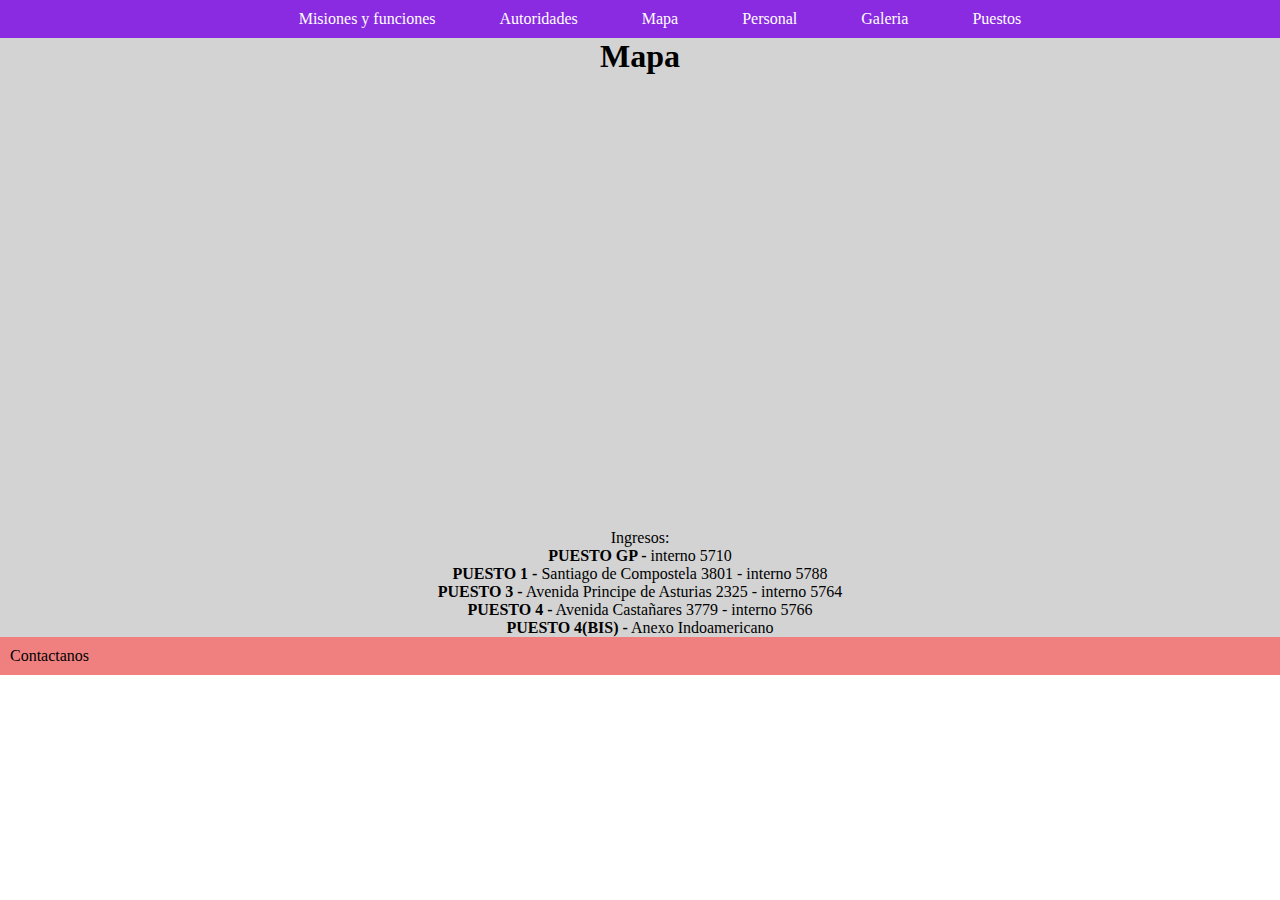
<file: mapa.html>
<!DOCTYPE html>
<html lang="es">
<head>
	<meta charset="utf-8">
	<meta name="viewport" content="width=device-width, initial-scale=1">
	<link rel="stylesheet" type="text/css" href="mapa.css">
	<link rel="icon" type="text/css" href="escudo_div_seg.ico">
	<title>División Guardia de Prevención</title>
</head>
<body>
	<header>
		<ul>
			<li><a href="index.html">Misiones y funciones</a></li>
			<li><a href="autoridades.html">Autoridades</a></li>
			<li><a href="mapa.html">Mapa</a></li>
			<li><a href="personal.html">Personal</a></li>
			<li><a href="galeria.html">Galeria</a></li>
			<li><a href="puestos.html">Puestos</a></li>
		</ul> 
	</header>
	<main>
	
		<div class="map">
			<h1>Mapa</h1>
			<iframe src="https://www.google.com/maps/embed?pb=!1m10!1m8!1m3!1d2807.5633940230837!2d-58.4642876002472!3d-34.65721344958726!3m2!1i1024!2i768!4f13.1!5e1!3m2!1ses!2sar!4v1689363124939!5m2!1ses!2sar" width="600" height="450" style="border:0;" allowfullscreen="" loading="lazy" referrerpolicy="no-referrer-when-downgrade"></iframe>
			<p>
				Ingresos:<br>

				<b>PUESTO GP -</b> interno 5710<br>

				<b>PUESTO 1 -</b> Santiago de Compostela 3801 - interno 5788<br>

				<b>PUESTO 3 -</b> Avenida Principe de Asturias 2325 - interno 5764<br>

				<b>PUESTO 4 -</b> Avenida Castañares 3779 - interno 5766<br>

				<b>PUESTO 4(BIS) -</b> Anexo Indoamericano

			</p>
		</div>	
	</main>	
	<footer>
		<p>Contactanos</p>
		
	</footer>
		
</body>
</html>
</file>
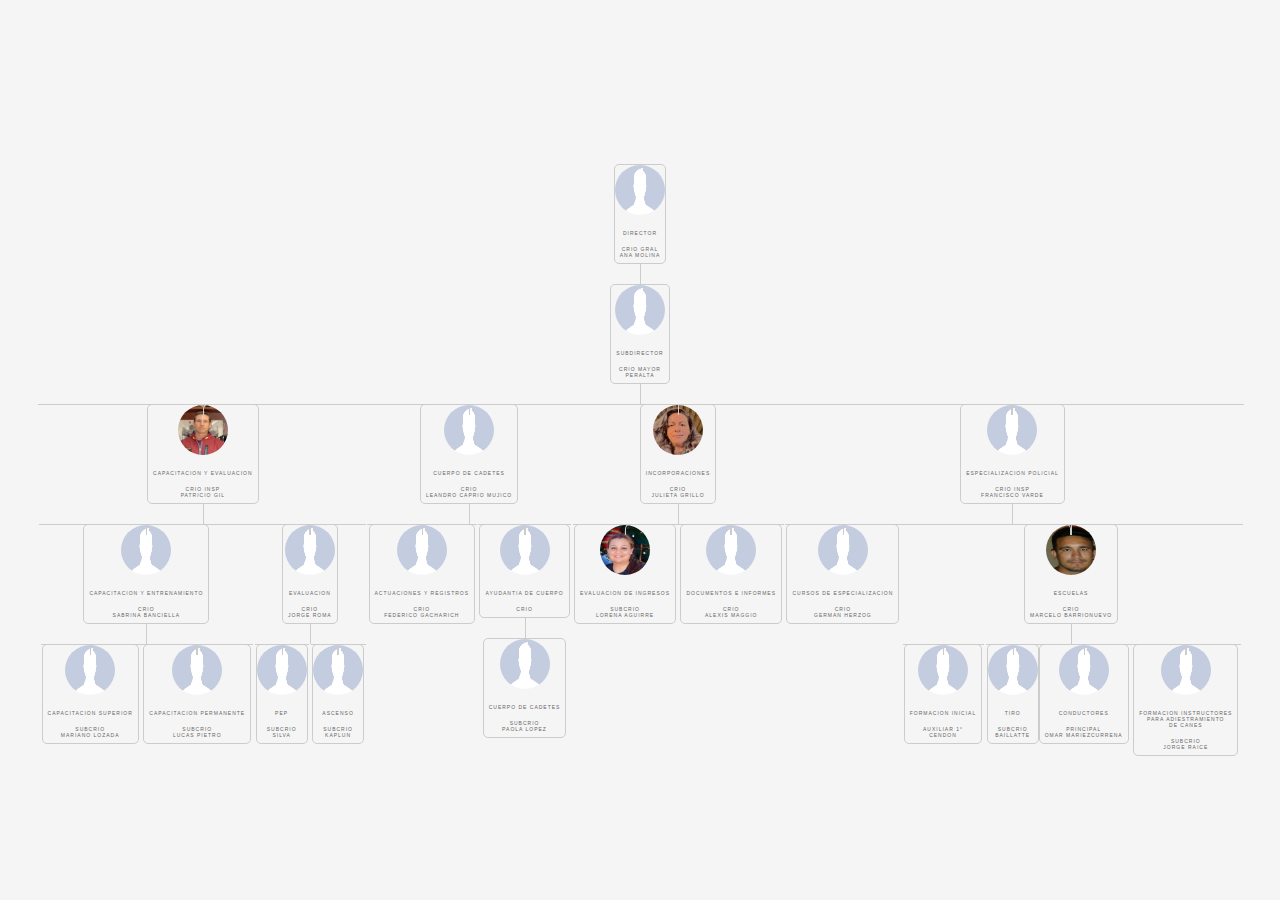
<file: ORGANIGRAMA.HTML>
<!DOCTYPE html>
<html>
<head>
	<meta charset="utf-8">
	<meta name="viewport" content="width=device-width, initial-scale=1">
	<title>ORGANIGRAMA</title>
	<link rel="stylesheet" type="text/css" href="ORGANIGRAMA.CSS">
</head>
<body>
	<div class="tree">
		<ul>
			<li><a href="#"><img src="sin-foto.jpg" alt=""><span>DIRECTOR</span><span>Crio Gral<br> Ana MOLINA</span></a>
				<ul>
				<li><a href="#"><img src="sin-foto.jpg" alt=""><span>SUBDIRECTOR</span><span>Crio Mayor<br> PERALTA</span></a>
				<ul>
					<li><a href="#"><img src="GIL.jpeg" alt=""><span>CAPACITACION Y EVALUACION</span><span>Crio Insp <br>Patricio GIL</span></a>
						<ul>
							<li><a href="#"><img src="sin-foto.jpg" alt=""><span>CAPACITACION Y ENTRENAMIENTO</span><span>Crio<br> Sabrina BANCIELLA</span></a>
								<ul>
									<li><a href="#"><img src="sin-foto.jpg" alt=""><span>CAPACITACION SUPERIOR</span><span>Subcrio<br> Mariano LOZADA</span></a></li>
									<li><a href="#"><img src="sin-foto.jpg" alt=""><span>CAPACITACION PERMANENTE</span><span>Subcrio<br> Lucas PIETRO</span></a></li>
								</ul></li>
							<li><a href="#"><img src="sin-foto.jpg" alt=""><span>EVALUACION</span><span>Crio<br> Jorge ROMA</span></a>
								<ul>
									<li><a href="#"><img src="sin-foto.jpg" alt=""><span>PEP</span><span>Subcrio<br> SILVA</span></a></li>
									<li><a href="#"><img src="sin-foto.jpg" alt=""><span>ASCENSO</span><span>Subcrio<br> KAPLUN</span></a></li>
								</ul></li>
						</ul>	
					</li>
					<li><a href="#"><img src="sin-foto.jpg" alt=""><span>CUERPO DE CADETES</span><span>Crio<br> Leandro CAPRIO MUJICO</span></a>
						<ul>
							<li><a href="#"><img src="sin-foto.jpg" alt=""><span>ACTUACIONES Y REGISTROS</span><span>Crio<br> Federico GACHARICH</span></a></li>
							<li><a href="#"><img src="sin-foto.jpg" alt=""><span>AYUDANTIA DE CUERPO</span><span>Crio<br></span></a>
								<ul>
									<li><a href="#"><img src="sin-foto.jpg" alt=""><span>CUERPO DE CADETES</span><span>Subcrio<br> Paola LOPEZ</span></a>
								</ul>	
							</li>
						</ul>
					</li>
					<li><a href="#"><img src="GRILLO.jpeg" alt=""><span>INCORPORACIONES</span><span>Crio<br> Julieta GRILLO</span></a>
						<ul>
							<li><a href="#"><img src="sub-aguirre.jpeg" alt=""><span>EVALUACION DE INGRESOS</span><span>Subcrio<br> Lorena AGUIRRE</span></a></li>
							<li><a href="#"><img src="sin-foto.jpg" alt=""><span>DOCUMENTOS E INFORMES</span><span>Crio<br> Alexis MAGGIO</span></a></li>
						</ul>
					</li>	
					<li><a href="#"><img src="sin-foto.jpg" alt=""><span>ESPECIALIZACION POLICIAL</span><span>Crio Insp<br> Francisco VARDE</span></a>
						<ul>
							<li><a href="#"><img src="sin-foto.jpg" alt=""><span>CURSOS DE ESPECIALIZACION</span><span>Crio<br> German HERZOG</span></a></li>
							<li><a href="#"><img src="BARRIONUEVO.jpeg" alt=""><span>ESCUELAS</span><span>Crio<br> Marcelo BARRIONUEVO</span></a>
								<ul>
									<li><a href="#"><img src="sin-foto.jpg" alt=""><span>FORMACION INICIAL</span><span>Auxiliar 1°<br> CENDON</span></a></li>
									<li><a href="#"><img src="sin-foto.jpg" alt=""><span>TIRO</span><span>Subcrio<br> BAILLATTE</span></a>
									<li><a href="#"><img src="sin-foto.jpg" alt=""><span>CONDUCTORES</span><span>Principal<br> Omar MARIEZCURRENA</span></a></li>
									<li><a href="#"><img src="sin-foto.jpg" alt=""><span>FORMACION INSTRUCTORES<br> PARA ADIESTRAMIENTO<br> DE CANES</span><span>Subcrio<br> Jorge RAICE</span></a>
								</ul>
							</li>
						</ul>
				</ul>

				</li>
		</ul>
	</div>
</html>
</body>
</file>
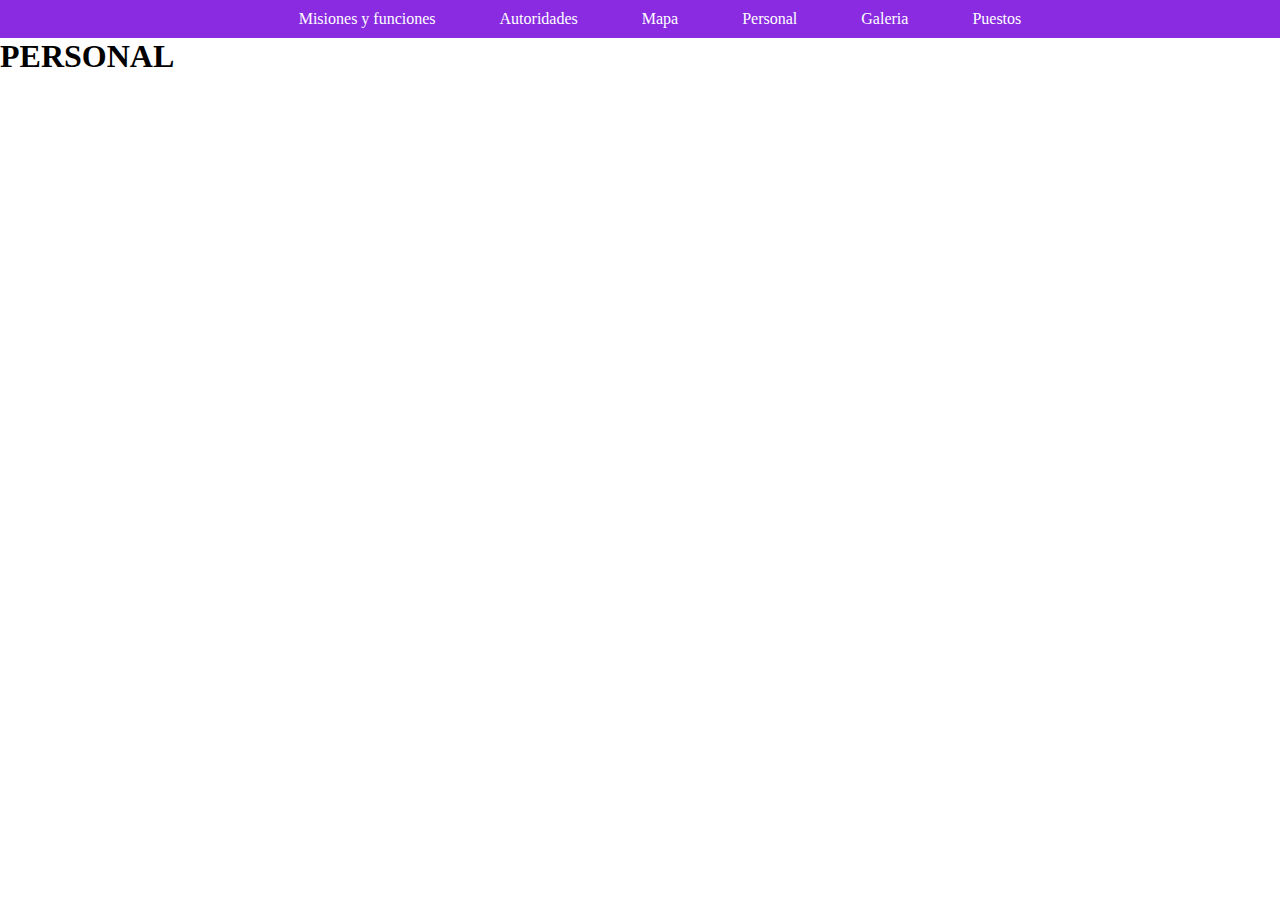
<file: personal.html>
<!DOCTYPE html>
<html lang="es">
<head>
	<meta charset="utf-8">
	<meta name="viewport" content="width=device-width, initial-scale=1">
	<link rel="stylesheet" type="text/css" href="personal.css">
	<link rel="icon" type="text/css" href="escudo_div_seg.ico">
	<title>División Guardia de Prevención</title>
</head>
<body>
	<header>
		<ul>
			<li><a href="index.html">Misiones y funciones</a></li>
			<li><a href="autoridades.html">Autoridades</a></li>
			<li><a href="mapa.html">Mapa</a></li>
			<li><a href="personal.html">Personal</a></li>
			<li><a href="galeria.html">Galeria</a></li>
			<li><a href="puestos.html">Puestos</a></li>
		</ul> 
	</header>
	
	<div>
		<h1>PERSONAL</h1>
		
	</div>
</body>
</html>
</file>
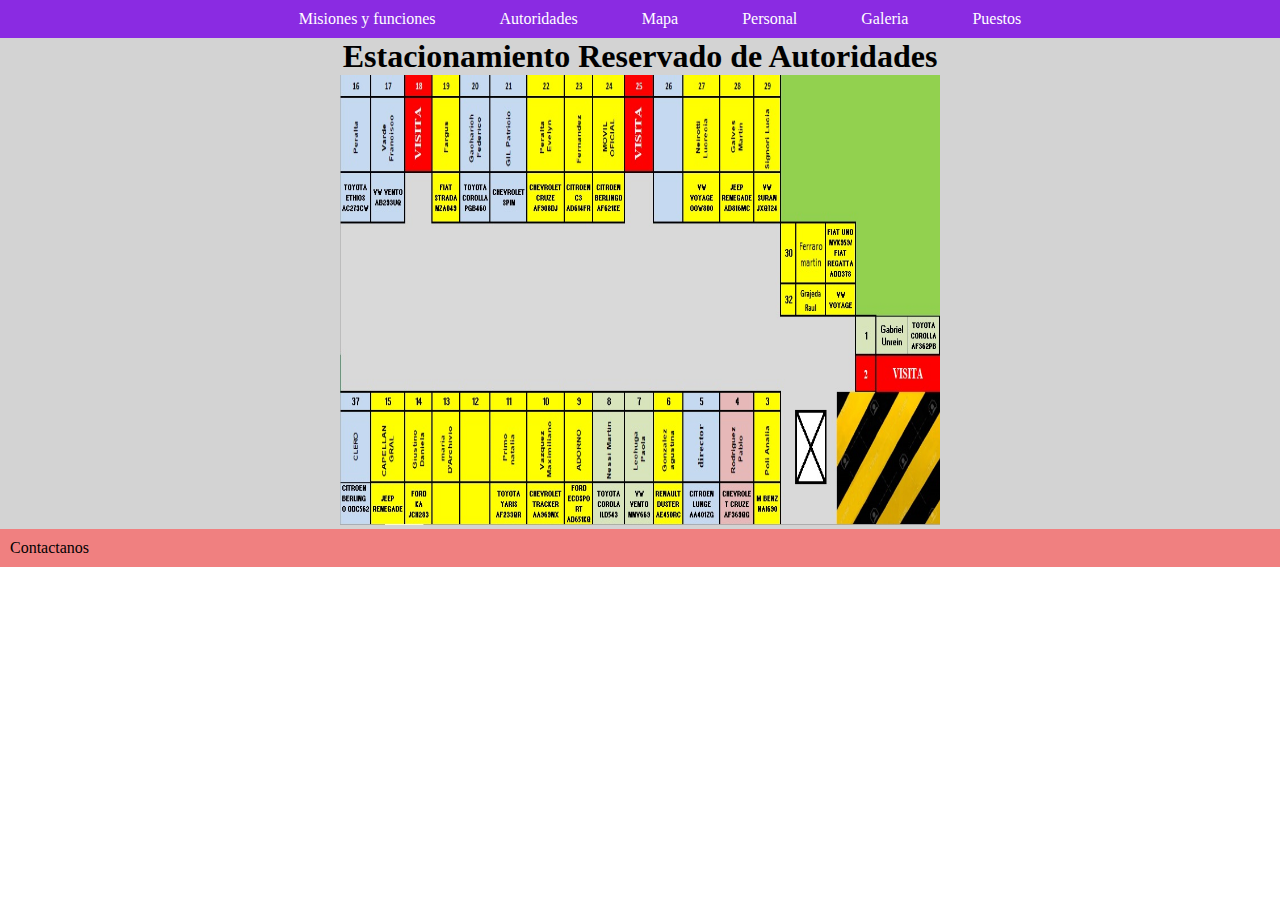
<file: puestos.html>
<!DOCTYPE html>
<html lang="es">
<head>
	<meta charset="utf-8">
	<meta name="viewport" content="width=device-width, initial-scale=1">
	<link rel="stylesheet" type="text/css" href="mapa.css">
	<link rel="icon" type="text/css" href="escudo_div_seg.ico">
	<title>División Guardia de Prevención</title>
</head>
<body>
	<header>
		<ul>
			<li><a href="index.html">Misiones y funciones</a></li>
			<li><a href="autoridades.html">Autoridades</a></li>
			<li><a href="mapa.html">Mapa</a></li>
			<li><a href="personal.html">Personal</a></li>
			<li><a href="galeria.html">Galeria</a></li>
			<li><a href="puestos.html">Puestos</a></li>
		</ul> 
	</header>
	<main>
	
		<div class="map">
			<h1>Estacionamiento Reservado de Autoridades</h1>
			<img src= "COCHERA-P4.jpg" width="600" height="450" style="border:0;" ></img>
			<p>
				

			</p>
		</div>	
	</main>	
	<footer>
		<p>Contactanos</p>
		
	</footer>
		
</body>
</html>

<!--allowfullscreen="" loading="lazy" referrerpolicy="no-referrer-when-downgrade"-->
</file>
<file: index.css>
*{margin: 0;}

header{background: blueviolet;
text-align: center;}

a{text-decoration: none;
color: white;}

li{padding: 10px 30px;
display: inline-block;}

ul{text-decoration: none;
}

main{background: lightgrey;}

footer{background: lightcoral;
padding: 10px}



.logo{background: darkred;
text-align: center}

.mision p{padding: 10px}

h1 {padding:10px;
text-align: center;}
</file>
<file: autoridades.css>
*{margin: 0}
header{background: blueviolet;
text-align: center;}

a{text-decoration: none;
color: white;}

li{padding: 10px 30px;
display: inline-block;}

ul{text-decoration: none;}

.autoridades{text-align: center;}

main{background: lightgrey;}

footer{background: lightcoral;
padding: 10px}

img{height: 200px;
	width: 170px}
</file>
<file: ORGANIGRAMA.CSS>
*{padding: 0;
margin: 0;
box-sizing: border-box;}

body{height: 100vh;
display: grid;
align-items: center;
background: #f5f5f5;
font-family: sans-serif;
}

.tree{
	width: 100%;
	height: auto;
	text-align: center;
}
.tree ul{
	padding-top:20px ;
	position: relative;
	transition: .5s;
}

.tree li{
	display: inline-table;
	text-align: center;
	list-style-type: none;
	position: relative;
	padding: 0px;
	transition: .5s;
}
.tree li:before, .tree li:after{
	content: '';
	position: absolute;
	top: 0;
	right: 50%;
	border-top: 1px solid #ccc;
	width: 51%;
	height: 10px;
}
.tree li:after{
	right: auto;
	left: 50%;
	border-left: 1px solid #ccc;
}

.tree li:only-child:after, .tree li:only-child:before{
	display: none;
}

.tree li:only-child{
	padding-top: 0;
}

.tree li:first-child:before, .tree li:last-child:after{
	border: o none;
}

.tree li:last-child:before{
	border-right: 1px solid #ccc;
	border-radius: 0px 5px 0px 0px;
}
.tree li:first-child:after{
	border-radius: 5px 0px 0px 0px;
}
.tree ul ul:before{
	content: '';
	position: absolute;
	top: 0;
	left: 50%;
	border-left: 1px solid #ccc;
	width: 0;
	height: 20px;
}
.tree a{
	border: 1px solid#ccc;
	padding: 0px;
	display: inline-grid;
	border-radius: 5px;
	text-decoration-line: none;
	border-radius: 5px;
	transition: .5s;
}

.tree a img{
	width: 50px;
	height: 50px;
	margin-bottom: 10px !important;
	border-radius: 100px;
	margin: auto;
}

.tree span{
	border-radius: 1px solid #ccc;
	border-radius: 5px;
	color: #666;
	padding: 5px;
	font-size:5px ;
	text-transform: uppercase;
	letter-spacing: 1px;
	font-weight: 500;
}
.tree li a:hover, .tree li a:hover img, .tree li a:hover span, .tree li a:hover+ul li a{
	background: #c8e4f8;
	color: #000;
	border: 1px solid #94a0b4;
	box-shadow: 0 0 8px -5px #5f5f5f;
}
.tree li a:hover+ul li:after, .tree li a:hover+ul li:before, .tree li a:hover+ul:before, .tree li a:hover+ul ul:before{
	border-color: #94a0b4 ;
}
</file>
<file: galeria.css>
*{margin: 0}
header{background: blueviolet;
text-align: center;}

a{text-decoration: none;
color: white;}

li{padding: 10px 30px;
display: inline-block;}

ul{text-decoration: none;}

.autoridades{text-align: center;}

main{background: lightgrey;
text-align: center;}

footer{background: lightcoral;
padding: 10px}

img{height: 300px}
</file>
<file: mapa.css>
*{margin: 0}
header{background: blueviolet;
text-align: center;}

a{text-decoration: none;
color: white;}

li{padding: 10px 30px;
display: inline-block;}

ul{text-decoration: none;}

main{background: lightgrey;}

footer{background: lightcoral;
padding: 10px}


.map {text-align: center;}
</file>
<file: personal.css>
*{margin: 0}
header{background: blueviolet;
text-align: center;}

a{text-decoration: none;
color: white;}

li{padding: 10px 30px;
display: inline-block;}

ul{text-decoration: none;}

main{background: lightgrey;}

footer{background: lightcoral;
padding: 10px}


.map {text-align: center;}




main{background: lightgrey;
text-align: center;}
</file>
